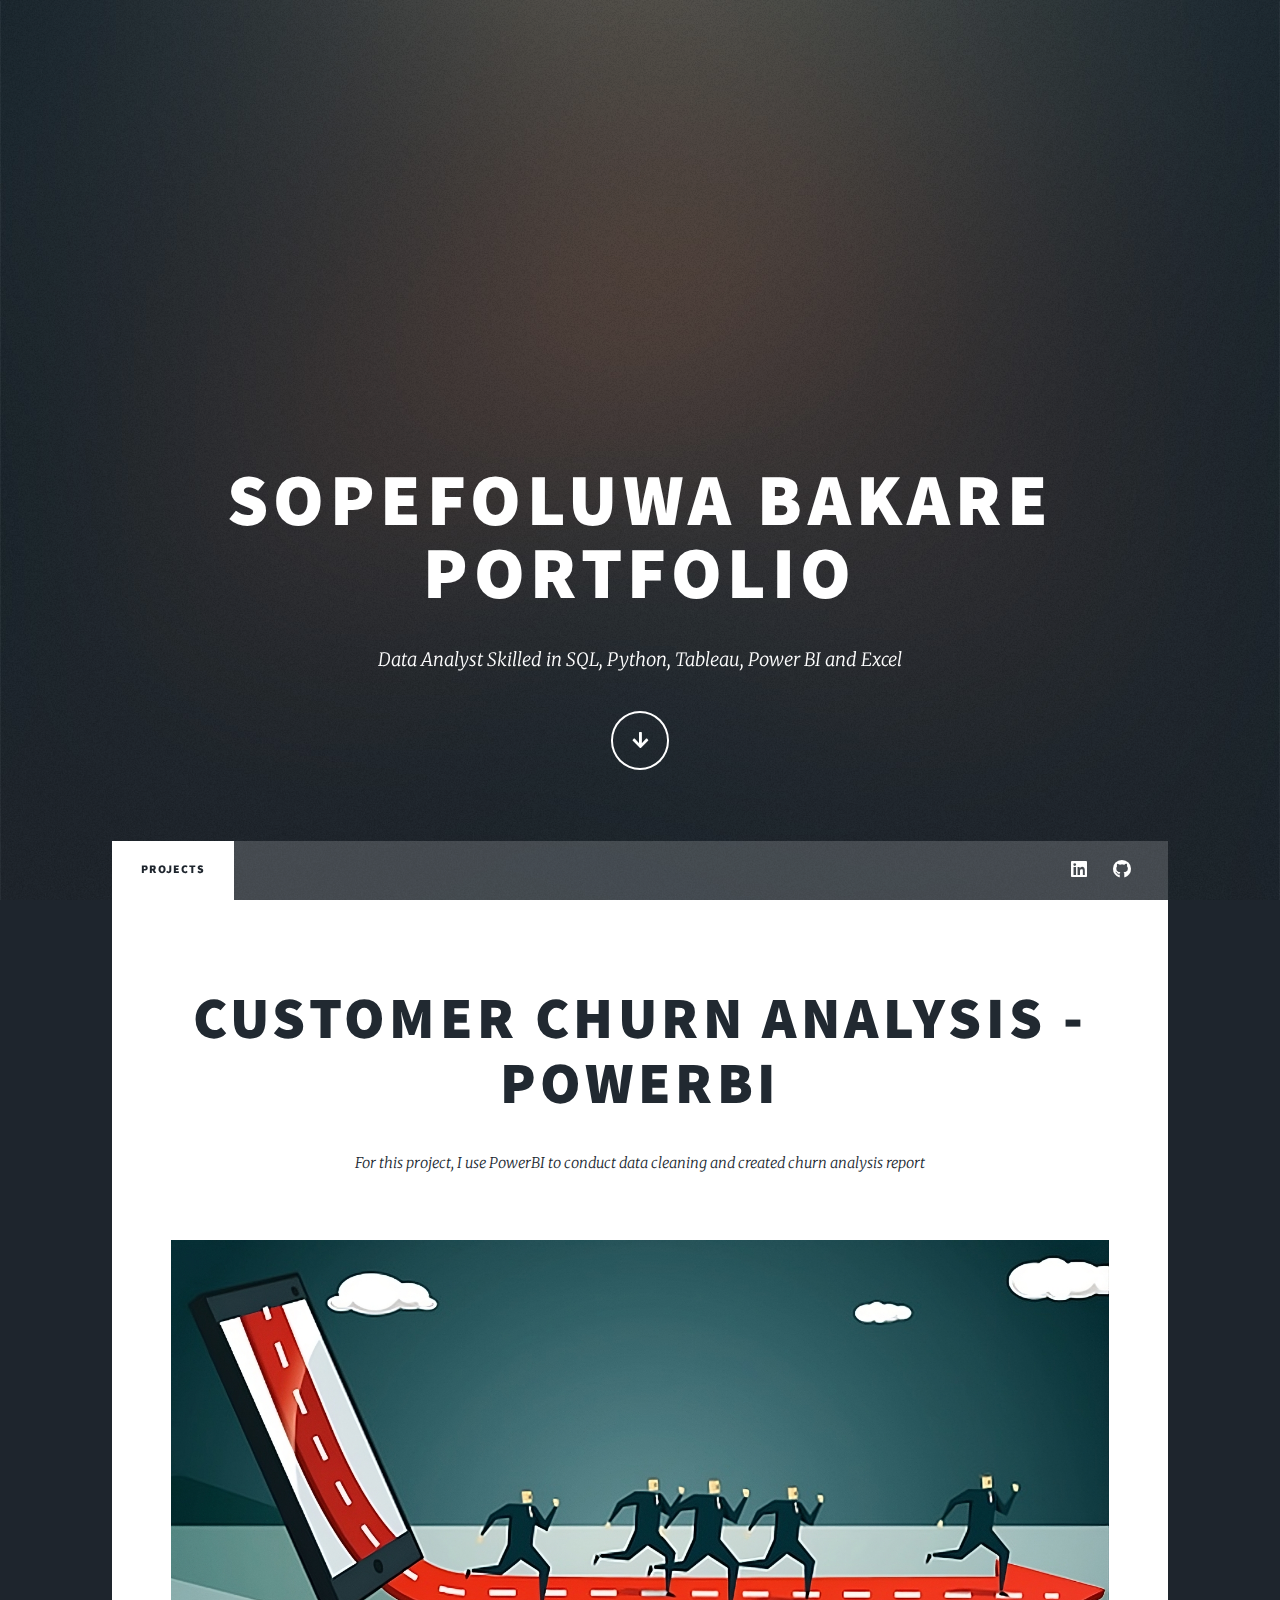
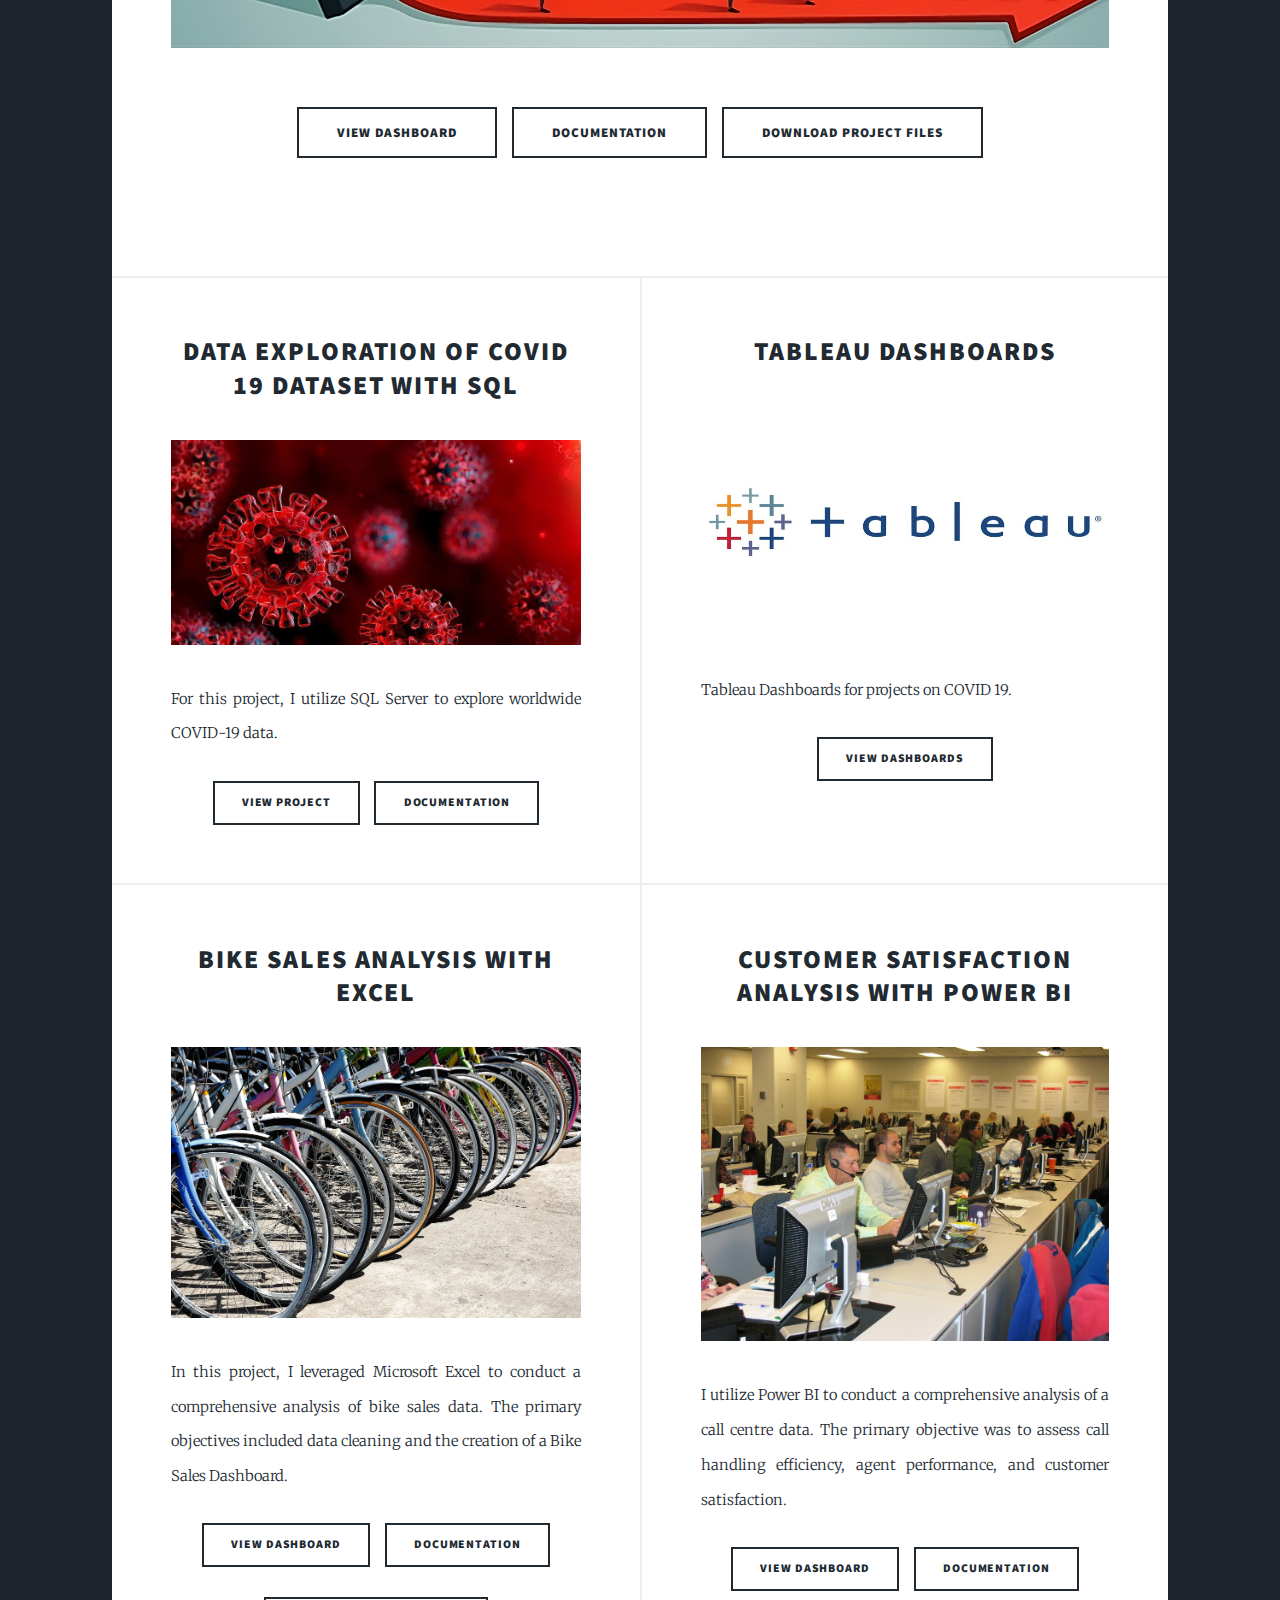
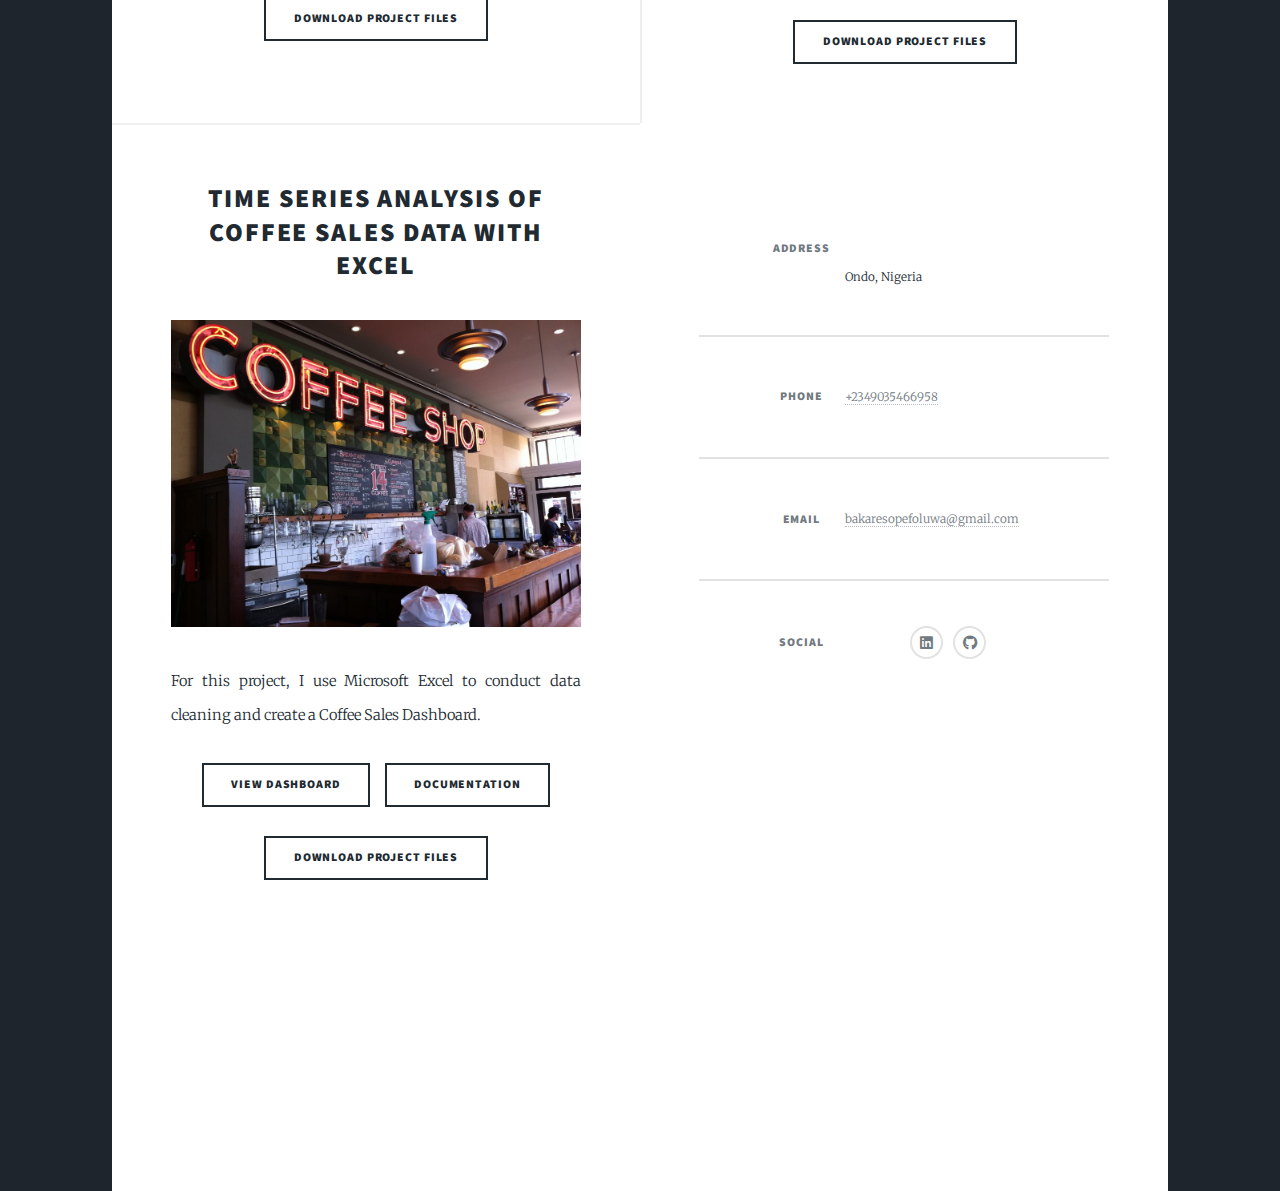
<file: index.html>
<!DOCTYPE HTML>

<html>
	<head>
		<title>Sopefoluwa Bakare Portfolio</title>
		<meta charset="utf-8" />
		<meta name="viewport" content="width=device-width, initial-scale=1, user-scalable=no" />
		<link rel="stylesheet" href="assets/css/main.css" />
		<noscript><link rel="stylesheet" href="assets/css/noscript.css" /></noscript>
		<link rel="icon" href="images/favicon.ico">
	</head>
	<body class="is-preload">

		<!-- Wrapper -->
			<div id="wrapper" class="fade-in">

				<!-- Intro -->
					<div id="intro">
						<h1>Sopefoluwa Bakare<br />
						Portfolio</h1>
						<p>Data Analyst Skilled in SQL, Python, Tableau, Power BI and Excel
						<ul class="actions">
						<li><a href="#header" class="button icon solid solo fa-arrow-down scrolly">Continue</a></li>
						</ul>
					</div>

					
				<!-- Header -->
				<header id="header">
					<a href="index.html" class="logo">SOPEFOLUWA THE ANALYST</a>
				</header>


				

				<!-- Nav -->
					<nav id="nav">
						<ul class="links">
							<li class="active"><a href="index.html">PROJECTS</a></li>
		
						</ul>
						<ul class="icons">
							<li><a href="https://www.linkedin.com/in/sopefoluwa-bakare/" class="icon brands alt fa-linkedin"><span class="label">LinkedIn</span></a></li>
						
							<li><a href="https://github.com/SopefoluwaTheAnalyst" class="icon brands fa-github"><span class="label">GitHub</span></a></li>
						</ul>
					</nav>

				<!-- Main -->
					<div id="main">

						<!-- Featured Post -->
							<article class="post featured">
								<header class="major">
									<h2><a href="https://drive.google.com/file/d/1sSp2AwmLRKGaZgdbaotm8g_ZEbs0zZp2/view?usp=drive_link">CUSTOMER CHURN ANALYSIS - PowerBI<br />
									</a></h2>
									<p>For this project, I use PowerBI to conduct data cleaning and 
										created churn analysis report
									</p>
								</header>
								<a href="https://drive.google.com/file/d/1HkMgFzjCy2Eh1tugIhs1sce_yBpEC29_/view?usp=sharing" class="image main"><img src="images/churn_image-transformed.png" alt="" /></a>
								<ul class="actions special">
									<li><a href="https://drive.google.com/file/d/1HkMgFzjCy2Eh1tugIhs1sce_yBpEC29_/view?usp=sharing" class="button large">VIEW DASHBOARD</a></li>
									<li><a href="" class="button large">DOCUMENTATION</a></li>
									<li><a href="https://codeload.github.com/SopefoluwaTheAnalyst/powerBI-churn/zip/refs/heads/main" class="button large">DOWNLOAD PROJECT FILES</a></li>
								</ul>
								<ul class="actions special">
									
								</ul>
							</article>

						<!-- Posts -->
							<section class="posts">
								<article>
									<header>
										
										<h2><a href="https://github.com/Baksosam1999/PortfolioProjects/blob/main/COVID%20PORTFOLIO%20PROJECT.sql">DATA EXPLORATION OF COVID 19 DATASET WITH SQL<br />
										</a></h2>
									</header>
									<a href="https://github.com/Baksosam1999/PortfolioProjects/blob/main/COVID%20PORTFOLIO%20PROJECT.sql" class="image fit"><img src="images/covid.jpeg" alt="" /></a>
									<p>For this project, I utilize SQL Server to explore worldwide COVID-19 data.</p>
									<ul class="actions special">
										<li><a href="https://github.com/Baksosam1999/PortfolioProjects/blob/main/COVID%20PORTFOLIO%20PROJECT.sql" class="button">VIEW PROJECT</a></li>
										<li><a href="https://medium.com/@bakaresopefoluwa/covid-19-sql-project-d6c74f5b41e5" class="button">DOCUMENTATION</a></li>
									</ul>
								</article>
								<article>
									<header>
									
										<h2><a href="tableau_dashboards.html">TABLEAU DASHBOARDS<br />
										</a></h2>
									</header>
									<a href="tableau_dashboards.html" class="image fit"><img src="images/tableau.webp" alt="" /></a>
									<p>Tableau Dashboards for projects on COVID 19.</p>
									<ul class="actions special">
										<li><a href="tableau_dashboards.html" class="button">VIEW Dashboards</a></li>
									</ul>
								</article>

								<article>
									<header>
										
										<h2><a href="https://drive.google.com/file/d/1HwCUq_ogArr0nnYkVdDR6OmCiwn1MSCP/view?usp=sharing">BIKE SALES ANALYSIS WITH EXCEL<br />
										</a></h2>
									</header>
									<a href="https://drive.google.com/file/d/1HwCUq_ogArr0nnYkVdDR6OmCiwn1MSCP/view?usp=sharing" class="image fit"><img src="images/Bike sales.webp" alt="" /></a>
									<p>In this project, I leveraged Microsoft Excel to conduct a comprehensive analysis of bike sales data. The primary objectives included data cleaning and the creation of a Bike Sales Dashboard.</p>
									<ul class="actions special">
										<li><a href="https://drive.google.com/file/d/1HwCUq_ogArr0nnYkVdDR6OmCiwn1MSCP/view?usp=sharing" class="button">VIEW DASHBOARD</a></li>
										<li><a href="https://github.com/SopefoluwaTheAnalyst/Bike-sales-excel-project/blob/main/README.md" class="button">DOCUMENTATION</a></li>
										
									</ul>
									<ul class="actions special"><li><a href="https://codeload.github.com/SopefoluwaTheAnalyst/Bike-sales-excel-project/zip/refs/heads/main" class="button">DOWNLOAD PROJECT FILES</a></li></ul>
								</article>

								<article>
									<header>
										
										<h2><a href="https://drive.google.com/file/d/1ILGZOGVh29KbfPToTgKtZpOdLK26ksvk/view?usp=sharing">Customer Satisfaction Analysis with Power BI<br />
										</a></h2>
									</header>
									<a href="https://drive.google.com/file/d/1ILGZOGVh29KbfPToTgKtZpOdLK26ksvk/view?usp=sharing" class="image fit"><img src="images/call-centre state farm.jpg" alt="" /></a>
									<p>I utilize Power BI to conduct a comprehensive analysis of a call centre data. The primary objective was to assess call handling efficiency, agent performance, and customer satisfaction.</p>
									<ul class="actions special">
										<li><a href="https://drive.google.com/file/d/1ILGZOGVh29KbfPToTgKtZpOdLK26ksvk/view?usp=sharing" class="button">VIEW DASHBOARD</a></li>
										<li><a href="https://medium.com/@bakaresopefoluwa/call-center-analysis-report-89738c5c47ab" class="button">DOCUMENTATION</a></li>
										
									</ul>
									<ul class="actions special"><li><a href="https://github.com/SopefoluwaTheAnalyst/Power-BI-project/archive/refs/heads/main.zip" class="button">DOWNLOAD PROJECT FILES</a></li></ul>
								</article>
						
								<article>
									<header>
										
										<h2><a href="https://drive.google.com/file/d/1sSp2AwmLRKGaZgdbaotm8g_ZEbs0zZp2/view?usp=drive_link">TIME SERIES ANALYSIS OF COFFEE SALES DATA WITH EXCEL<br />
										</a></h2>
									</header>
									<a href="https://drive.google.com/file/d/1sSp2AwmLRKGaZgdbaotm8g_ZEbs0zZp2/view?usp=drive_link" class="image fit"><img src="images/coffee shop.jpg" alt="" /></a>
									<p>For this project, I use Microsoft Excel to conduct data cleaning and 
										create a Coffee Sales Dashboard.</p>
									<ul class="actions special">
										<li><a href="https://drive.google.com/file/d/1sSp2AwmLRKGaZgdbaotm8g_ZEbs0zZp2/view?usp=drive_link" class="button">VIEW DASHBOARD</a></li>
										<li><a href="https://github.com/SopefoluwaTheAnalyst/Excel-Projects/blob/main/README.md" class="button">DOCUMENTATION</a></li>
										
									</ul>
									<ul class="actions special"><li><a href="https://github.com/SopefoluwaTheAnalyst/Excel-Projects/archive/refs/heads/main.zip" class="button">DOWNLOAD PROJECT FILES</a></li></ul>
								</article>

							</header>
			

					<!-- Footer -->
					<footer id="footer">

						<section class="split contact">
							<section class="alt">
								<h3>Address</h3>
								<p><br />
								Ondo, Nigeria</p>
							</section>
							<section>
								<h3>Phone</h3>
								<p><a href="#">+2349035466958</a></p>
							</section>
							<section>
								<h3>Email</h3>
								<p><a href="#">bakaresopefoluwa@gmail.com</a></p>
							</section>
							<section>
								<h3>Social</h3>
								<ul class="icons alt">
									<li><a href="https://www.linkedin.com/in/sopefoluwa-bakare/" class="icon brands alt fa-linkedin"><span class="label">LinkedIn</span></a></li>
									<li><a href="https://github.com/SopefoluwaTheAnalyst" class="icon brands alt fa-github"><span class="label">GitHub</span></a></li>
								</ul>
							</section>
						</section>
					</footer>

				<!-- Copyright -->
					<div id="copyright">
						<ul><li>&copy; Untitled</li><li>Design: <a href="https://html5up.net">HTML5 UP</a></li></ul>
					</div>

			</div>

		<!-- Scripts -->
			<script src="assets/js/jquery.min.js"></script>
			<script src="assets/js/jquery.scrollex.min.js"></script>
			<script src="assets/js/jquery.scrolly.min.js"></script>
			<script src="assets/js/browser.min.js"></script>
			<script src="assets/js/breakpoints.min.js"></script>
			<script src="assets/js/util.js"></script>
			<script src="assets/js/main.js"></script>

	</body>
</html>
</file>
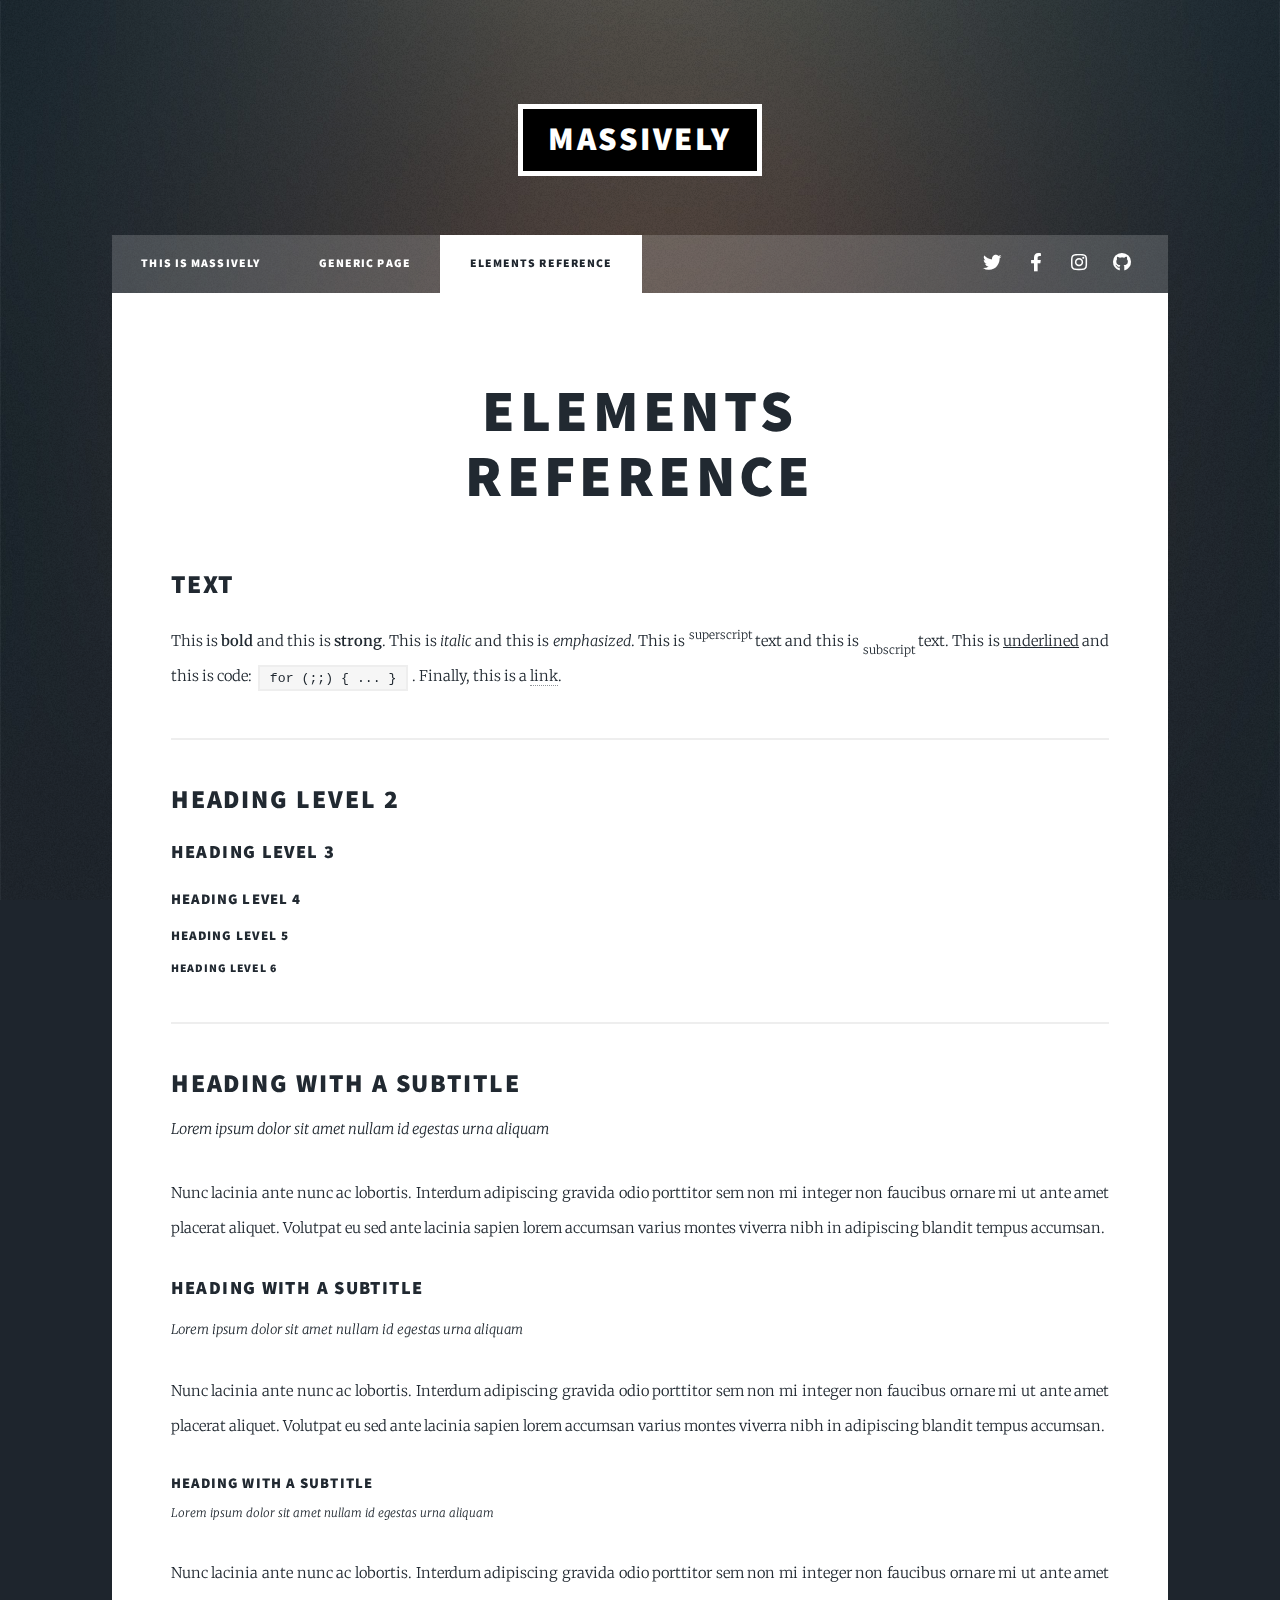
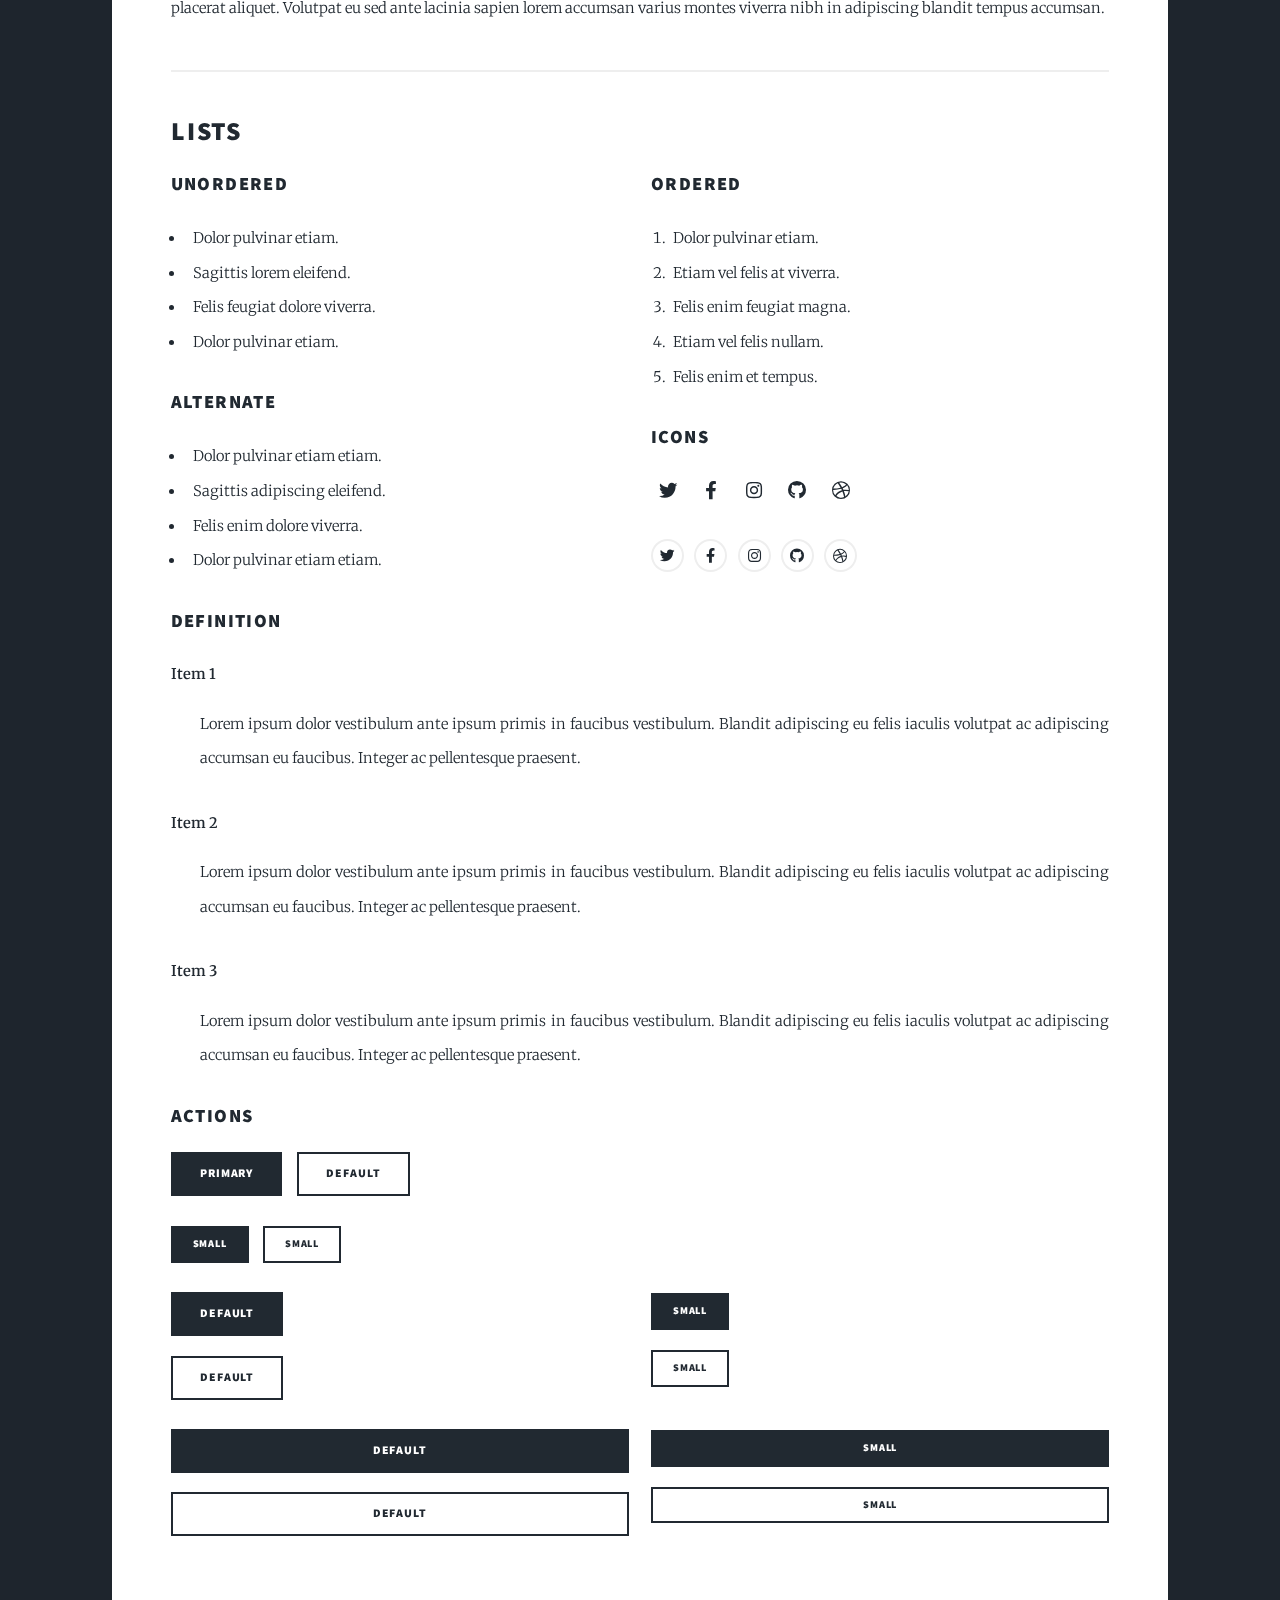
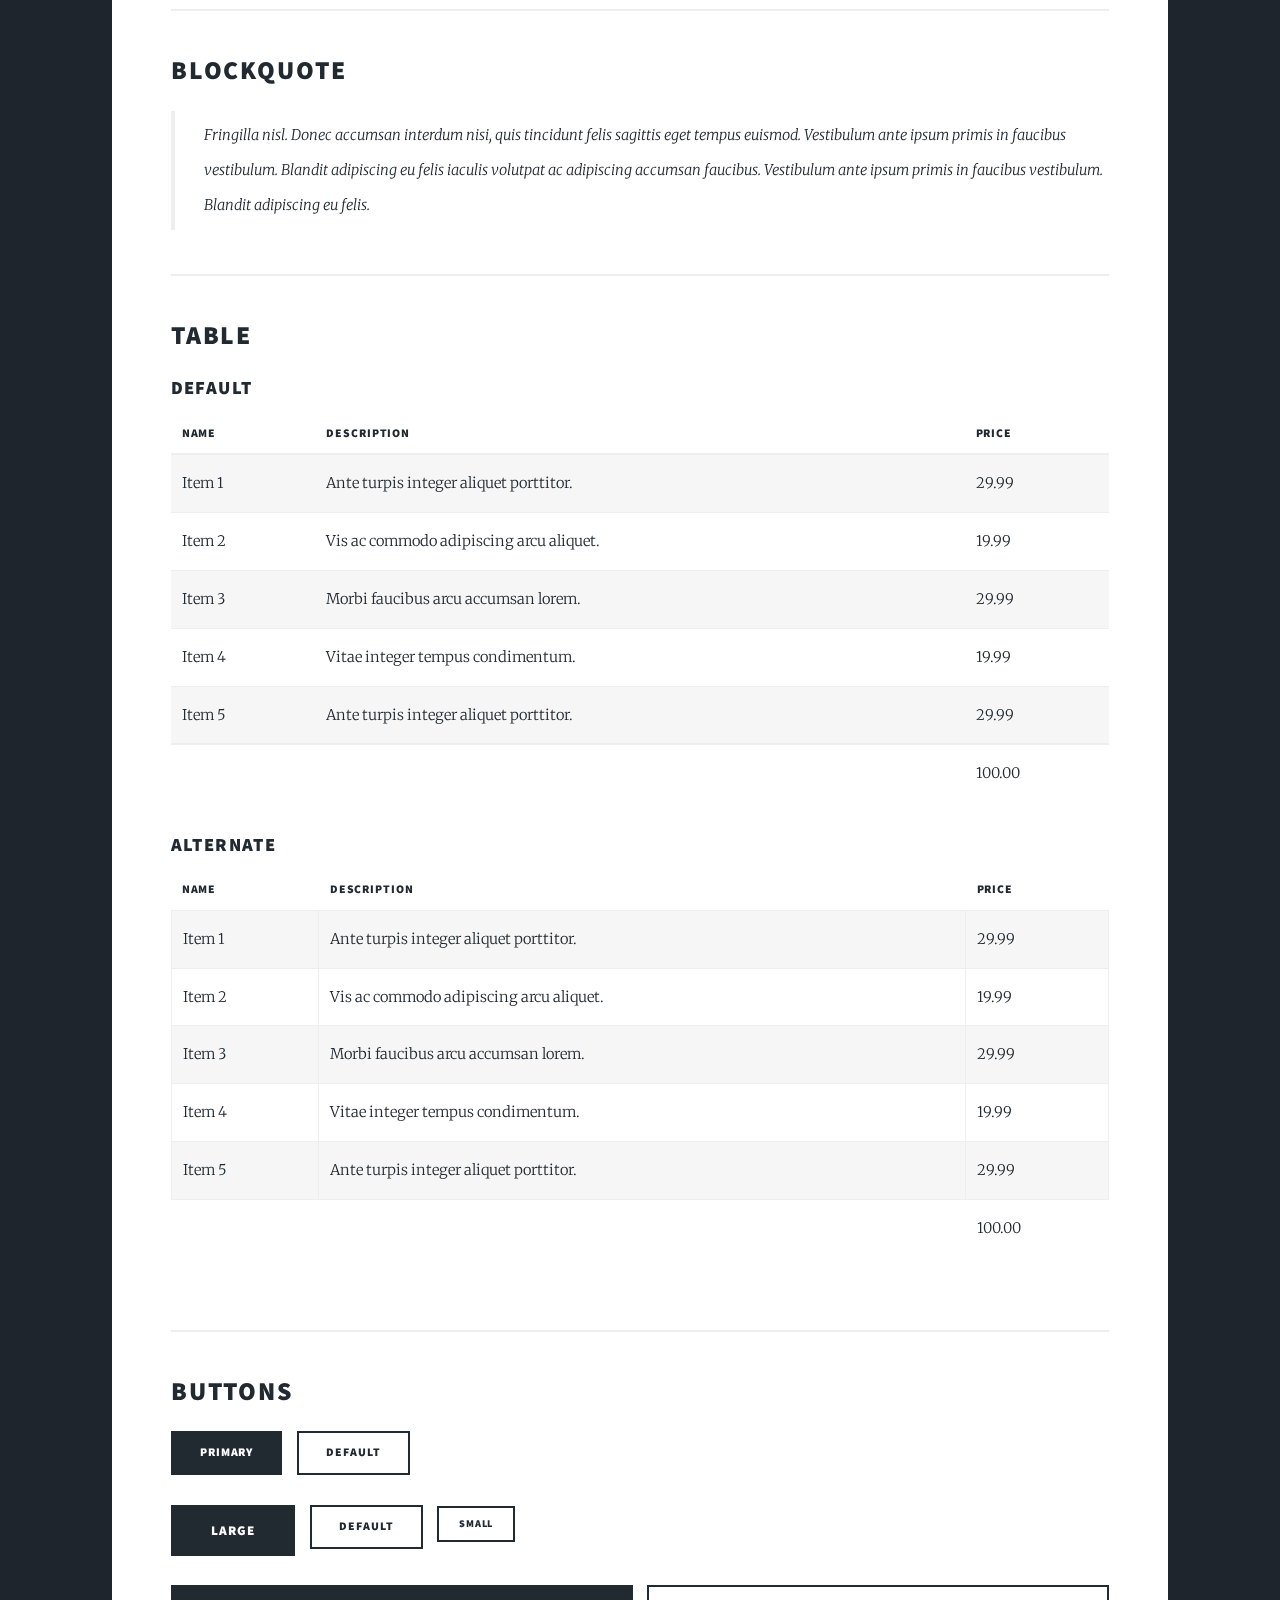
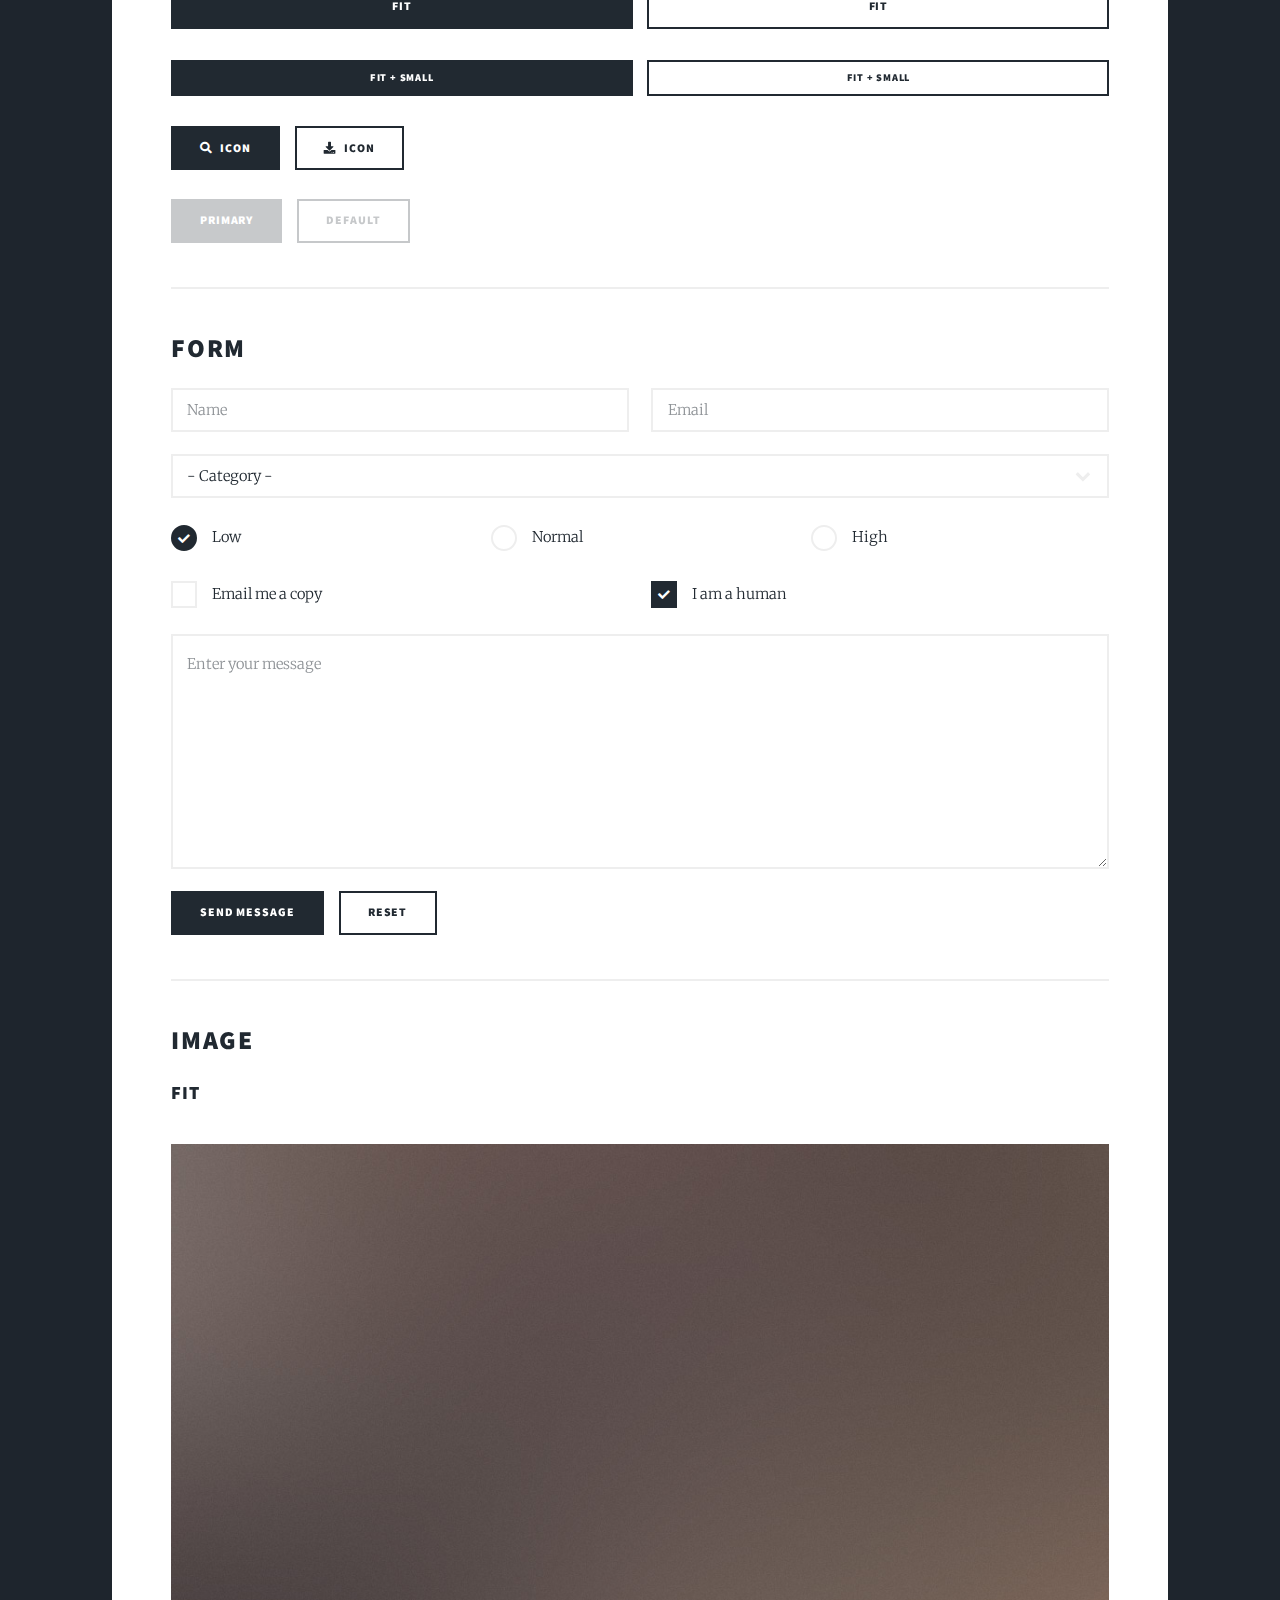
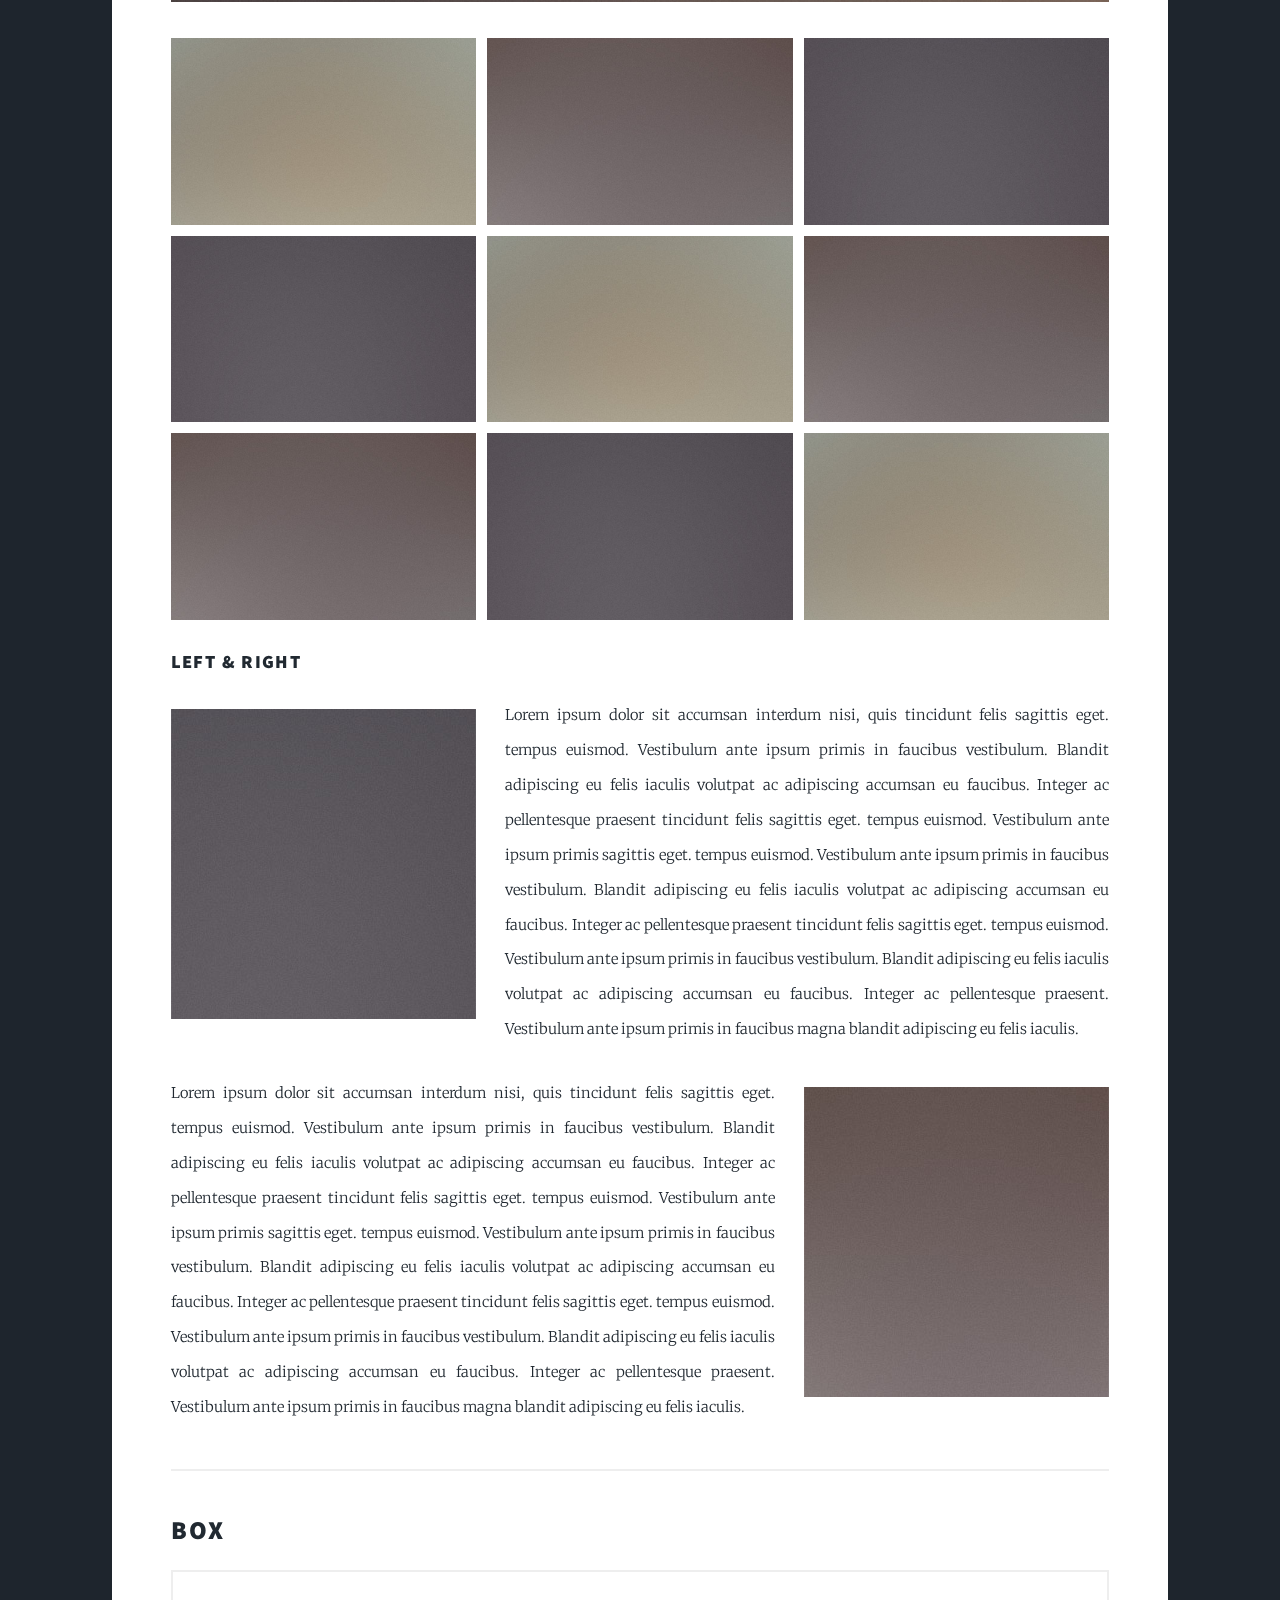
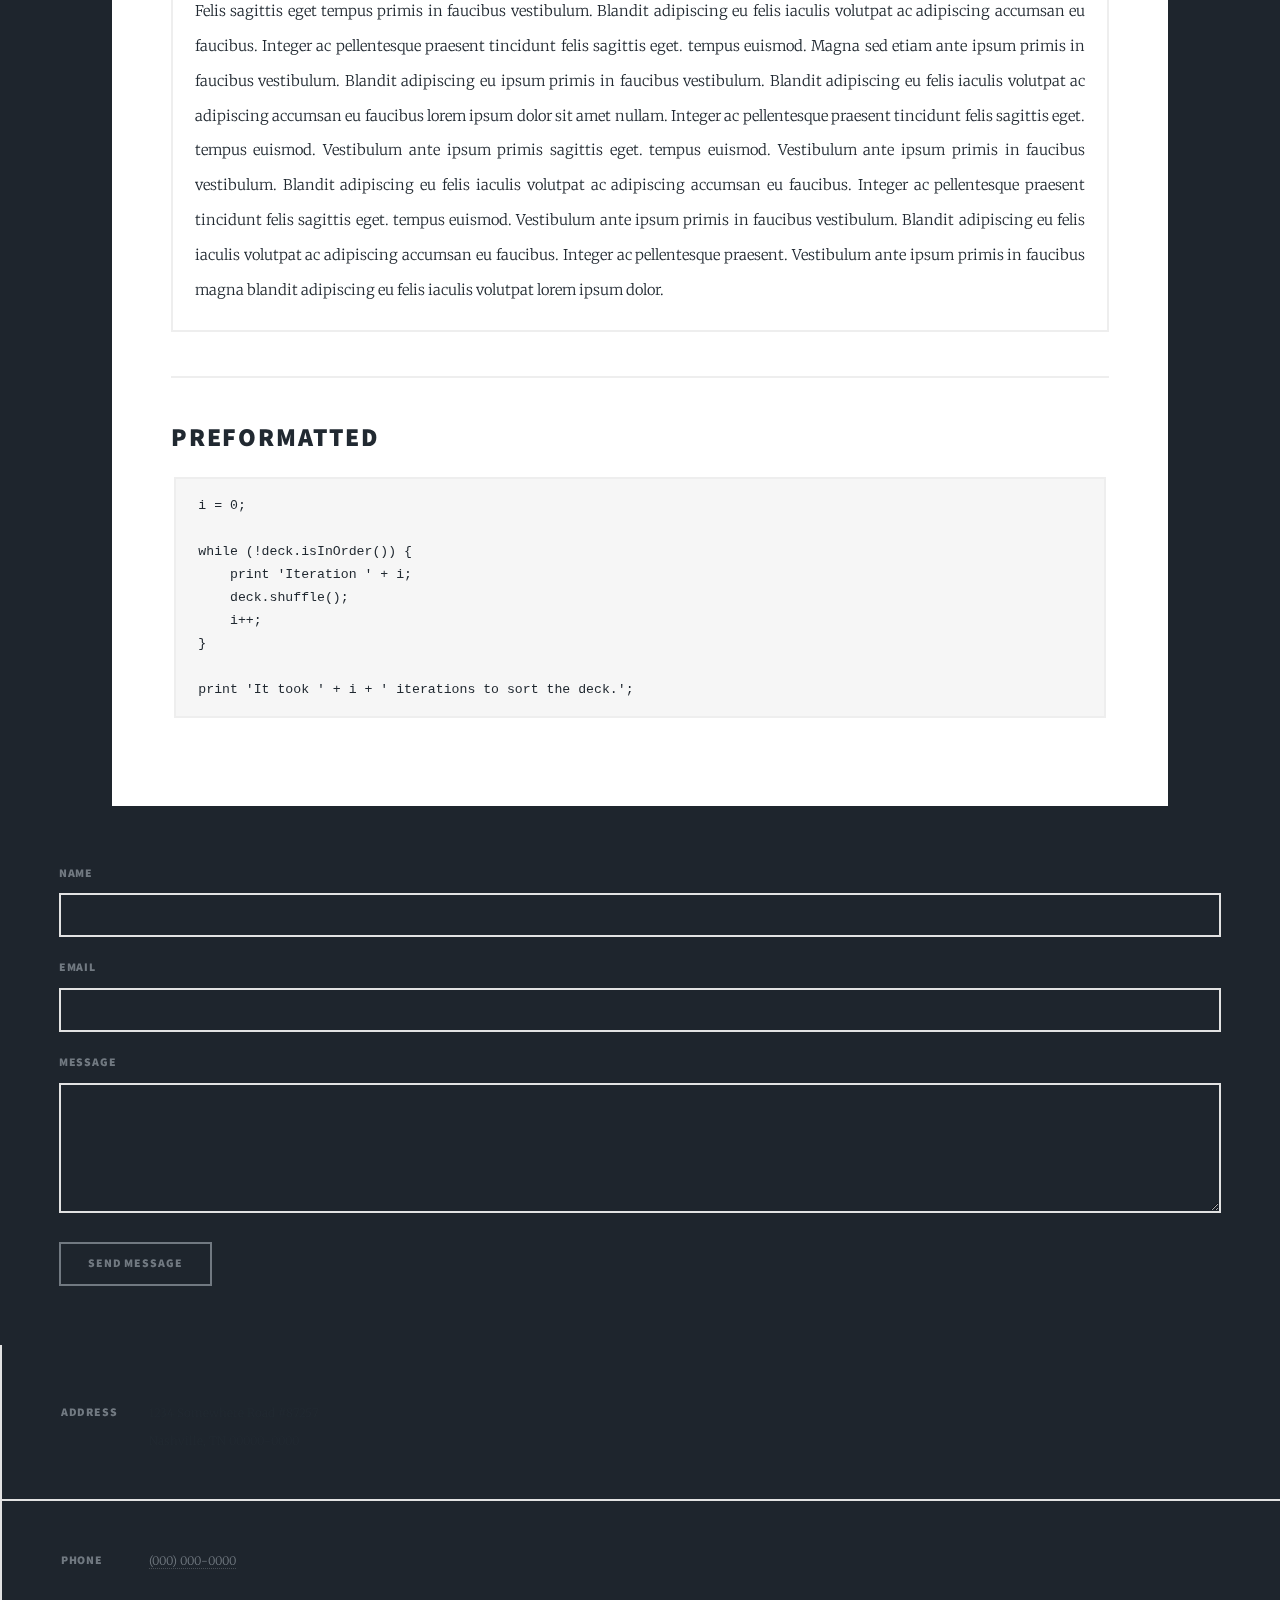
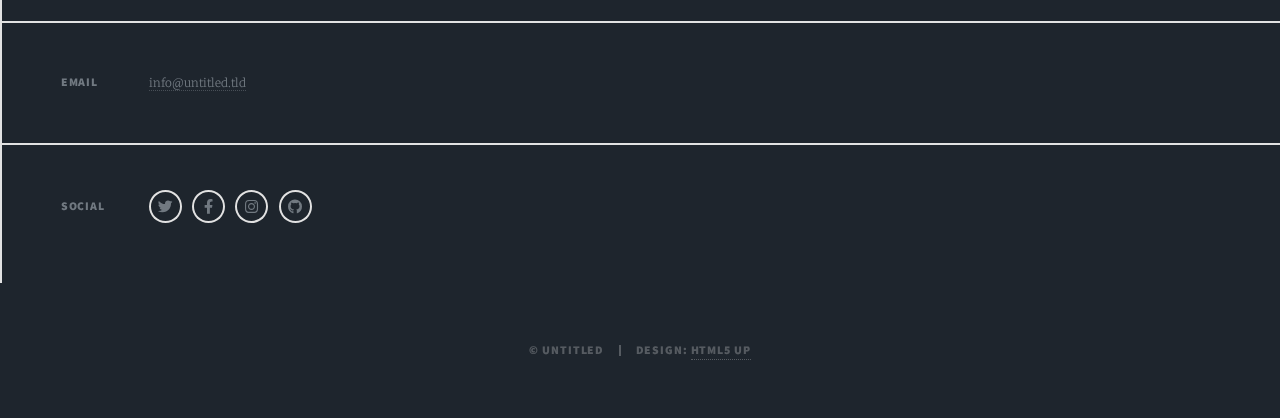
<file: elements.html>
<!DOCTYPE HTML>
<!--
	Massively by HTML5 UP
	html5up.net | @ajlkn
	Free for personal and commercial use under the CCA 3.0 license (html5up.net/license)
-->
<html>
	<head>
		<title>Elements Reference - Massively by HTML5 UP</title>
		<meta charset="utf-8" />
		<meta name="viewport" content="width=device-width, initial-scale=1, user-scalable=no" />
		<link rel="stylesheet" href="assets/css/main.css" />
		<noscript><link rel="stylesheet" href="assets/css/noscript.css" /></noscript>
	</head>
	<body class="is-preload">

		<!-- Wrapper -->
			<div id="wrapper">

				<!-- Header -->
					<header id="header">
						<a href="index.html" class="logo">Massively</a>
					</header>

				<!-- Nav -->
					<nav id="nav">
						<ul class="links">
							<li><a href="index.html">This is Massively</a></li>
							<li><a href="generic.html">Generic Page</a></li>
							<li class="active"><a href="elements.html">Elements Reference</a></li>
						</ul>
						<ul class="icons">
							<li><a href="#" class="icon brands fa-twitter"><span class="label">Twitter</span></a></li>
							<li><a href="#" class="icon brands fa-facebook-f"><span class="label">Facebook</span></a></li>
							<li><a href="#" class="icon brands fa-instagram"><span class="label">Instagram</span></a></li>
							<li><a href="#" class="icon brands fa-github"><span class="label">GitHub</span></a></li>
						</ul>
					</nav>

				<!-- Main -->
					<div id="main">

						<!-- Post -->
							<section class="post">
								<header class="major">
									<h1>Elements<br />
									Reference</h1>
								</header>

								<!-- Text stuff -->
									<h2>Text</h2>
									<p>This is <b>bold</b> and this is <strong>strong</strong>. This is <i>italic</i> and this is <em>emphasized</em>.
									This is <sup>superscript</sup> text and this is <sub>subscript</sub> text.
									This is <u>underlined</u> and this is code: <code>for (;;) { ... }</code>.
									Finally, this is a <a href="#">link</a>.</p>
									<hr />
									<h2>Heading Level 2</h2>
									<h3>Heading Level 3</h3>
									<h4>Heading Level 4</h4>
									<h5>Heading Level 5</h5>
									<h6>Heading Level 6</h6>
									<hr />
									<header>
										<h2>Heading with a Subtitle</h2>
										<p>Lorem ipsum dolor sit amet nullam id egestas urna aliquam</p>
									</header>
									<p>Nunc lacinia ante nunc ac lobortis. Interdum adipiscing gravida odio porttitor sem non mi integer non faucibus ornare mi ut ante amet placerat aliquet. Volutpat eu sed ante lacinia sapien lorem accumsan varius montes viverra nibh in adipiscing blandit tempus accumsan.</p>
									<header>
										<h3>Heading with a Subtitle</h3>
										<p>Lorem ipsum dolor sit amet nullam id egestas urna aliquam</p>
									</header>
									<p>Nunc lacinia ante nunc ac lobortis. Interdum adipiscing gravida odio porttitor sem non mi integer non faucibus ornare mi ut ante amet placerat aliquet. Volutpat eu sed ante lacinia sapien lorem accumsan varius montes viverra nibh in adipiscing blandit tempus accumsan.</p>
									<header>
										<h4>Heading with a Subtitle</h4>
										<p>Lorem ipsum dolor sit amet nullam id egestas urna aliquam</p>
									</header>
									<p>Nunc lacinia ante nunc ac lobortis. Interdum adipiscing gravida odio porttitor sem non mi integer non faucibus ornare mi ut ante amet placerat aliquet. Volutpat eu sed ante lacinia sapien lorem accumsan varius montes viverra nibh in adipiscing blandit tempus accumsan.</p>

									<hr />

								<!-- Lists -->
									<h2>Lists</h2>
									<div class="row">
										<div class="col-6 col-12-small">

											<h3>Unordered</h3>
											<ul>
												<li>Dolor pulvinar etiam.</li>
												<li>Sagittis lorem eleifend.</li>
												<li>Felis feugiat dolore viverra.</li>
												<li>Dolor pulvinar etiam.</li>
											</ul>

											<h3>Alternate</h3>
											<ul class="alt">
												<li>Dolor pulvinar etiam etiam.</li>
												<li>Sagittis adipiscing eleifend.</li>
												<li>Felis enim dolore viverra.</li>
												<li>Dolor pulvinar etiam etiam.</li>
											</ul>

										</div>
										<div class="col-6 col-12-small">

											<h3>Ordered</h3>
											<ol>
												<li>Dolor pulvinar etiam.</li>
												<li>Etiam vel felis at viverra.</li>
												<li>Felis enim feugiat magna.</li>
												<li>Etiam vel felis nullam.</li>
												<li>Felis enim et tempus.</li>
											</ol>

											<h3>Icons</h3>
											<ul class="icons">
												<li><a href="#" class="icon brands fa-twitter"><span class="label">Twitter</span></a></li>
												<li><a href="#" class="icon brands fa-facebook-f"><span class="label">Facebook</span></a></li>
												<li><a href="#" class="icon brands fa-instagram"><span class="label">Instagram</span></a></li>
												<li><a href="#" class="icon brands fa-github"><span class="label">Github</span></a></li>
												<li><a href="#" class="icon brands fa-dribbble"><span class="label">Dribbble</span></a></li>
											</ul>
											<ul class="icons alt">
												<li><a href="#" class="icon brands alt fa-twitter"><span class="label">Twitter</span></a></li>
												<li><a href="#" class="icon brands alt fa-facebook-f"><span class="label">Facebook</span></a></li>
												<li><a href="#" class="icon brands alt fa-instagram"><span class="label">Instagram</span></a></li>
												<li><a href="#" class="icon brands alt fa-github"><span class="label">Github</span></a></li>
												<li><a href="#" class="icon brands alt fa-dribbble"><span class="label">Dribbble</span></a></li>
											</ul>

										</div>
									</div>
									<h3>Definition</h3>
									<dl>
										<dt>Item 1</dt>
										<dd>
											<p>Lorem ipsum dolor vestibulum ante ipsum primis in faucibus vestibulum. Blandit adipiscing eu felis iaculis volutpat ac adipiscing accumsan eu faucibus. Integer ac pellentesque praesent.</p>
										</dd>
										<dt>Item 2</dt>
										<dd>
											<p>Lorem ipsum dolor vestibulum ante ipsum primis in faucibus vestibulum. Blandit adipiscing eu felis iaculis volutpat ac adipiscing accumsan eu faucibus. Integer ac pellentesque praesent.</p>
										</dd>
										<dt>Item 3</dt>
										<dd>
											<p>Lorem ipsum dolor vestibulum ante ipsum primis in faucibus vestibulum. Blandit adipiscing eu felis iaculis volutpat ac adipiscing accumsan eu faucibus. Integer ac pellentesque praesent.</p>
										</dd>
									</dl>

									<h3>Actions</h3>
									<ul class="actions">
										<li><a href="#" class="button primary">Primary</a></li>
										<li><a href="#" class="button">Default</a></li>
									</ul>
									<ul class="actions small">
										<li><a href="#" class="button primary small">Small</a></li>
										<li><a href="#" class="button small">Small</a></li>
									</ul>
									<div class="row">
										<div class="col-6 col-12-small">
											<ul class="actions stacked">
												<li><a href="#" class="button primary">Default</a></li>
												<li><a href="#" class="button">Default</a></li>
											</ul>
										</div>
										<div class="col-6 col-12-small">
											<ul class="actions stacked">
												<li><a href="#" class="button primary small">Small</a></li>
												<li><a href="#" class="button small">Small</a></li>
											</ul>
										</div>
									</div>
									<div class="row">
										<div class="col-6 col-12-small">
											<ul class="actions stacked">
												<li><a href="#" class="button primary fit">Default</a></li>
												<li><a href="#" class="button fit">Default</a></li>
											</ul>
										</div>
										<div class="col-6 col-12-small">
											<ul class="actions stacked">
												<li><a href="#" class="button primary small fit">Small</a></li>
												<li><a href="#" class="button small fit">Small</a></li>
											</ul>
										</div>
									</div>

									<hr />

								<!-- Blockquote -->
									<h2>Blockquote</h2>
									<blockquote>Fringilla nisl. Donec accumsan interdum nisi, quis tincidunt felis sagittis eget tempus euismod. Vestibulum ante ipsum primis in faucibus vestibulum. Blandit adipiscing eu felis iaculis volutpat ac adipiscing accumsan faucibus. Vestibulum ante ipsum primis in faucibus vestibulum. Blandit adipiscing eu felis.</blockquote>

									<hr />

								<!-- Table -->
									<h2>Table</h2>

									<h3>Default</h3>
									<div class="table-wrapper">
										<table>
											<thead>
												<tr>
													<th>Name</th>
													<th>Description</th>
													<th>Price</th>
												</tr>
											</thead>
											<tbody>
												<tr>
													<td>Item 1</td>
													<td>Ante turpis integer aliquet porttitor.</td>
													<td>29.99</td>
												</tr>
												<tr>
													<td>Item 2</td>
													<td>Vis ac commodo adipiscing arcu aliquet.</td>
													<td>19.99</td>
												</tr>
												<tr>
													<td>Item 3</td>
													<td> Morbi faucibus arcu accumsan lorem.</td>
													<td>29.99</td>
												</tr>
												<tr>
													<td>Item 4</td>
													<td>Vitae integer tempus condimentum.</td>
													<td>19.99</td>
												</tr>
												<tr>
													<td>Item 5</td>
													<td>Ante turpis integer aliquet porttitor.</td>
													<td>29.99</td>
												</tr>
											</tbody>
											<tfoot>
												<tr>
													<td colspan="2"></td>
													<td>100.00</td>
												</tr>
											</tfoot>
										</table>
									</div>

									<h3>Alternate</h3>
									<div class="table-wrapper">
										<table class="alt">
											<thead>
												<tr>
													<th>Name</th>
													<th>Description</th>
													<th>Price</th>
												</tr>
											</thead>
											<tbody>
												<tr>
													<td>Item 1</td>
													<td>Ante turpis integer aliquet porttitor.</td>
													<td>29.99</td>
												</tr>
												<tr>
													<td>Item 2</td>
													<td>Vis ac commodo adipiscing arcu aliquet.</td>
													<td>19.99</td>
												</tr>
												<tr>
													<td>Item 3</td>
													<td> Morbi faucibus arcu accumsan lorem.</td>
													<td>29.99</td>
												</tr>
												<tr>
													<td>Item 4</td>
													<td>Vitae integer tempus condimentum.</td>
													<td>19.99</td>
												</tr>
												<tr>
													<td>Item 5</td>
													<td>Ante turpis integer aliquet porttitor.</td>
													<td>29.99</td>
												</tr>
											</tbody>
											<tfoot>
												<tr>
													<td colspan="2"></td>
													<td>100.00</td>
												</tr>
											</tfoot>
										</table>
									</div>

									<hr />

								<!-- Buttons -->
									<h2>Buttons</h2>
									<ul class="actions">
										<li><a href="#" class="button primary">Primary</a></li>
										<li><a href="#" class="button">Default</a></li>
									</ul>
									<ul class="actions">
										<li><a href="#" class="button primary large">Large</a></li>
										<li><a href="#" class="button">Default</a></li>
										<li><a href="#" class="button small">Small</a></li>
									</ul>
									<ul class="actions fit">
										<li><a href="#" class="button primary fit">Fit</a></li>
										<li><a href="#" class="button fit">Fit</a></li>
									</ul>
									<ul class="actions fit small">
										<li><a href="#" class="button primary fit small">Fit + Small</a></li>
										<li><a href="#" class="button fit small">Fit + Small</a></li>
									</ul>
									<ul class="actions">
										<li><a href="#" class="button primary icon solid fa-search">Icon</a></li>
										<li><a href="#" class="button icon solid fa-download">Icon</a></li>
									</ul>
									<ul class="actions">
										<li><span class="button primary disabled">Primary</span></li>
										<li><span class="button disabled">Default</span></li>
									</ul>

									<hr />

								<!-- Form -->
									<h2>Form</h2>

									<form method="post" action="#">
										<div class="row gtr-uniform">
											<div class="col-6 col-12-xsmall">
												<input type="text" name="demo-name" id="demo-name" value="" placeholder="Name" />
											</div>
											<div class="col-6 col-12-xsmall">
												<input type="email" name="demo-email" id="demo-email" value="" placeholder="Email" />
											</div>
											<!-- Break -->
											<div class="col-12">
												<select name="demo-category" id="demo-category">
													<option value="">- Category -</option>
													<option value="1">Manufacturing</option>
													<option value="1">Shipping</option>
													<option value="1">Administration</option>
													<option value="1">Human Resources</option>
												</select>
											</div>
											<!-- Break -->
											<div class="col-4 col-12-small">
												<input type="radio" id="demo-priority-low" name="demo-priority" checked>
												<label for="demo-priority-low">Low</label>
											</div>
											<div class="col-4 col-12-small">
												<input type="radio" id="demo-priority-normal" name="demo-priority">
												<label for="demo-priority-normal">Normal</label>
											</div>
											<div class="col-4 col-12-small">
												<input type="radio" id="demo-priority-high" name="demo-priority">
												<label for="demo-priority-high">High</label>
											</div>
											<!-- Break -->
											<div class="col-6 col-12-small">
												<input type="checkbox" id="demo-copy" name="demo-copy">
												<label for="demo-copy">Email me a copy</label>
											</div>
											<div class="col-6 col-12-small">
												<input type="checkbox" id="demo-human" name="demo-human" checked>
												<label for="demo-human">I am a human</label>
											</div>
											<!-- Break -->
											<div class="col-12">
												<textarea name="demo-message" id="demo-message" placeholder="Enter your message" rows="6"></textarea>
											</div>
											<!-- Break -->
											<div class="col-12">
												<ul class="actions">
													<li><input type="submit" value="Send Message" class="primary" /></li>
													<li><input type="reset" value="Reset" /></li>
												</ul>
											</div>
										</div>
									</form>

									<hr />

								<!-- Image -->
									<h2>Image</h2>

									<h3>Fit</h3>
									<span class="image fit"><img src="images/pic01.jpg" alt="" /></span>
									<div class="box alt">
										<div class="row gtr-50 gtr-uniform">
											<div class="col-4"><span class="image fit"><img src="images/pic02.jpg" alt="" /></span></div>
											<div class="col-4"><span class="image fit"><img src="images/pic03.jpg" alt="" /></span></div>
											<div class="col-4"><span class="image fit"><img src="images/pic04.jpg" alt="" /></span></div>
											<!-- Break -->
											<div class="col-4"><span class="image fit"><img src="images/pic04.jpg" alt="" /></span></div>
											<div class="col-4"><span class="image fit"><img src="images/pic02.jpg" alt="" /></span></div>
											<div class="col-4"><span class="image fit"><img src="images/pic03.jpg" alt="" /></span></div>
											<!-- Break -->
											<div class="col-4"><span class="image fit"><img src="images/pic03.jpg" alt="" /></span></div>
											<div class="col-4"><span class="image fit"><img src="images/pic04.jpg" alt="" /></span></div>
											<div class="col-4"><span class="image fit"><img src="images/pic02.jpg" alt="" /></span></div>
										</div>
									</div>

									<h3>Left &amp; Right</h3>
									<p><span class="image left"><img src="images/pic08.jpg" alt="" /></span>Lorem ipsum dolor sit accumsan interdum nisi, quis tincidunt felis sagittis eget. tempus euismod. Vestibulum ante ipsum primis in faucibus vestibulum. Blandit adipiscing eu felis iaculis volutpat ac adipiscing accumsan eu faucibus. Integer ac pellentesque praesent tincidunt felis sagittis eget. tempus euismod. Vestibulum ante ipsum primis sagittis eget. tempus euismod. Vestibulum ante ipsum primis in faucibus vestibulum. Blandit adipiscing eu felis iaculis volutpat ac adipiscing accumsan eu faucibus. Integer ac pellentesque praesent tincidunt felis sagittis eget. tempus euismod. Vestibulum ante ipsum primis in faucibus vestibulum. Blandit adipiscing eu felis iaculis volutpat ac adipiscing accumsan eu faucibus. Integer ac pellentesque praesent. Vestibulum ante ipsum primis in faucibus magna blandit adipiscing eu felis iaculis.</p>
									<p><span class="image right"><img src="images/pic09.jpg" alt="" /></span>Lorem ipsum dolor sit accumsan interdum nisi, quis tincidunt felis sagittis eget. tempus euismod. Vestibulum ante ipsum primis in faucibus vestibulum. Blandit adipiscing eu felis iaculis volutpat ac adipiscing accumsan eu faucibus. Integer ac pellentesque praesent tincidunt felis sagittis eget. tempus euismod. Vestibulum ante ipsum primis sagittis eget. tempus euismod. Vestibulum ante ipsum primis in faucibus vestibulum. Blandit adipiscing eu felis iaculis volutpat ac adipiscing accumsan eu faucibus. Integer ac pellentesque praesent tincidunt felis sagittis eget. tempus euismod. Vestibulum ante ipsum primis in faucibus vestibulum. Blandit adipiscing eu felis iaculis volutpat ac adipiscing accumsan eu faucibus. Integer ac pellentesque praesent. Vestibulum ante ipsum primis in faucibus magna blandit adipiscing eu felis iaculis.</p>

									<hr />

								<!-- Box -->
									<h2>Box</h2>
									<div class="box">
										<p>Felis sagittis eget tempus primis in faucibus vestibulum. Blandit adipiscing eu felis iaculis volutpat ac adipiscing accumsan eu faucibus. Integer ac pellentesque praesent tincidunt felis sagittis eget. tempus euismod. Magna sed etiam ante ipsum primis in faucibus vestibulum. Blandit adipiscing eu ipsum primis in faucibus vestibulum. Blandit adipiscing eu felis iaculis volutpat ac adipiscing accumsan eu faucibus lorem ipsum dolor sit amet nullam. Integer ac pellentesque praesent tincidunt felis sagittis eget. tempus euismod. Vestibulum ante ipsum primis sagittis eget. tempus euismod. Vestibulum ante ipsum primis in faucibus vestibulum. Blandit adipiscing eu felis iaculis volutpat ac adipiscing accumsan eu faucibus. Integer ac pellentesque praesent tincidunt felis sagittis eget. tempus euismod. Vestibulum ante ipsum primis in faucibus vestibulum. Blandit adipiscing eu felis iaculis volutpat ac adipiscing accumsan eu faucibus. Integer ac pellentesque praesent. Vestibulum ante ipsum primis in faucibus magna blandit adipiscing eu felis iaculis volutpat lorem ipsum dolor.</p>
									</div>

									<hr />

								<!-- Preformatted Code -->
									<h2>Preformatted</h2>
									<pre><code>i = 0;

while (!deck.isInOrder()) {
    print 'Iteration ' + i;
    deck.shuffle();
    i++;
}

print 'It took ' + i + ' iterations to sort the deck.';
</code></pre>

							</section>

					</div>

				<!-- Footer -->
					<footer id="footer">
						<section>
							<form method="post" action="#">
								<div class="fields">
									<div class="field">
										<label for="name">Name</label>
										<input type="text" name="name" id="name" />
									</div>
									<div class="field">
										<label for="email">Email</label>
										<input type="text" name="email" id="email" />
									</div>
									<div class="field">
										<label for="message">Message</label>
										<textarea name="message" id="message" rows="3"></textarea>
									</div>
								</div>
								<ul class="actions">
									<li><input type="submit" value="Send Message" /></li>
								</ul>
							</form>
						</section>
						<section class="split contact">
							<section class="alt">
								<h3>Address</h3>
								<p>1234 Somewhere Road #87257<br />
								Nashville, TN 00000-0000</p>
							</section>
							<section>
								<h3>Phone</h3>
								<p><a href="#">(000) 000-0000</a></p>
							</section>
							<section>
								<h3>Email</h3>
								<p><a href="#">info@untitled.tld</a></p>
							</section>
							<section>
								<h3>Social</h3>
								<ul class="icons alt">
									<li><a href="#" class="icon brands alt fa-twitter"><span class="label">Twitter</span></a></li>
									<li><a href="#" class="icon brands alt fa-facebook-f"><span class="label">Facebook</span></a></li>
									<li><a href="#" class="icon brands alt fa-instagram"><span class="label">Instagram</span></a></li>
									<li><a href="#" class="icon brands alt fa-github"><span class="label">GitHub</span></a></li>
								</ul>
							</section>
						</section>
					</footer>

				<!-- Copyright -->
					<div id="copyright">
						<ul><li>&copy; Untitled</li><li>Design: <a href="https://html5up.net">HTML5 UP</a></li></ul>
					</div>

			</div>

		<!-- Scripts -->
			<script src="assets/js/jquery.min.js"></script>
			<script src="assets/js/jquery.scrollex.min.js"></script>
			<script src="assets/js/jquery.scrolly.min.js"></script>
			<script src="assets/js/browser.min.js"></script>
			<script src="assets/js/breakpoints.min.js"></script>
			<script src="assets/js/util.js"></script>
			<script src="assets/js/main.js"></script>

	</body>
</html>
</file>
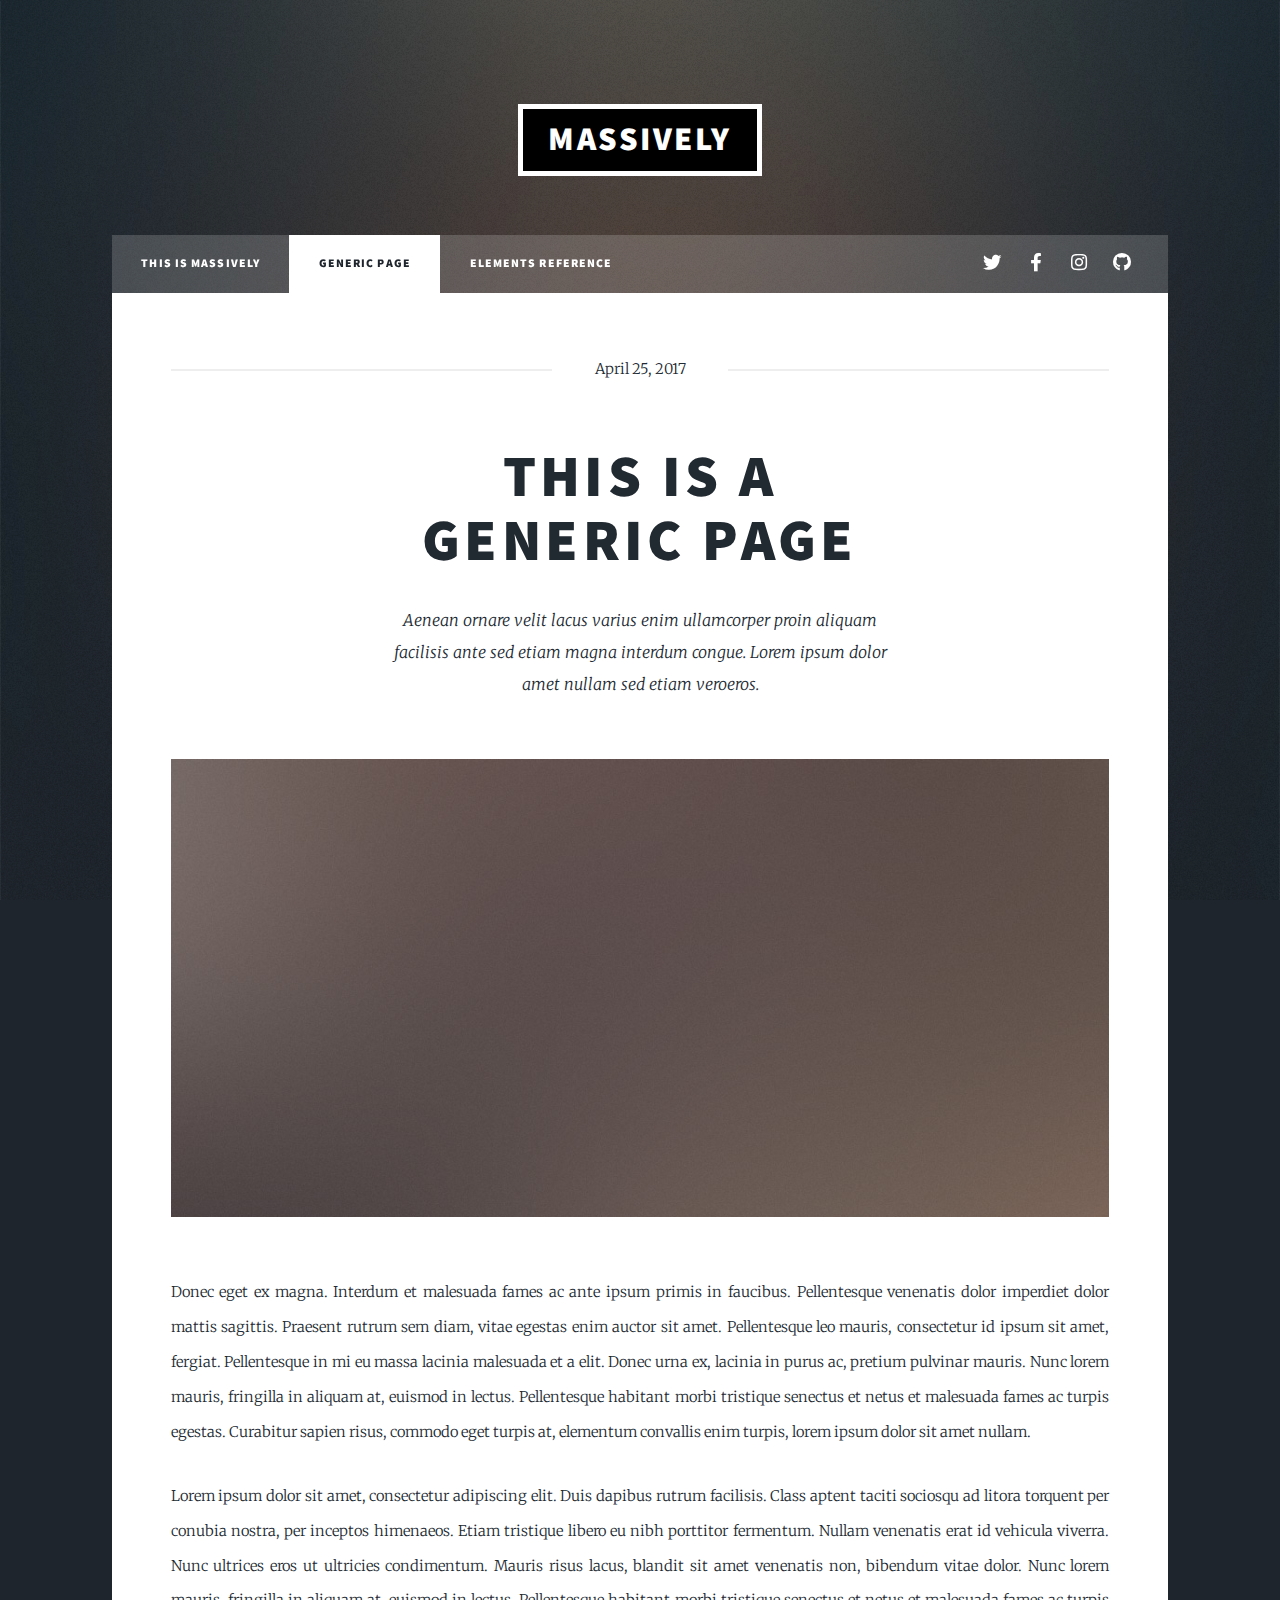
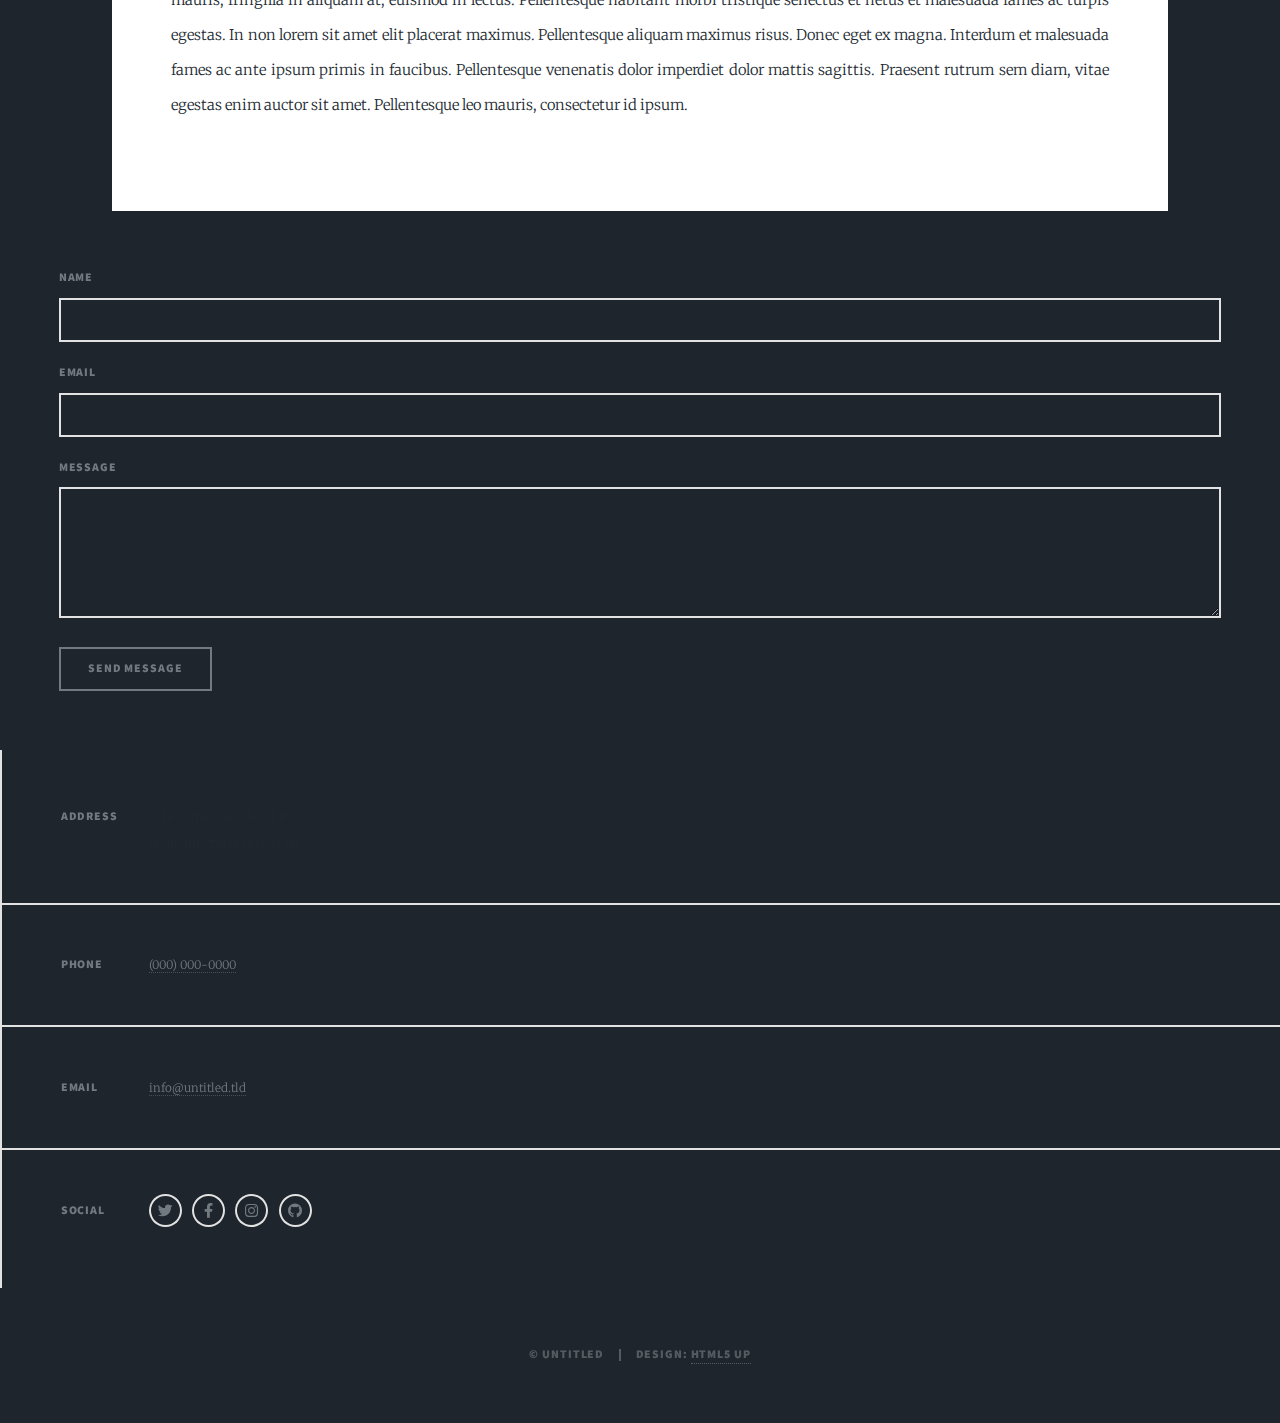
<file: generic.html>
<!DOCTYPE HTML>
<!--
	Massively by HTML5 UP
	html5up.net | @ajlkn
	Free for personal and commercial use under the CCA 3.0 license (html5up.net/license)
-->
<html>
	<head>
		<title>Generic Page - Massively by HTML5 UP</title>
		<meta charset="utf-8" />
		<meta name="viewport" content="width=device-width, initial-scale=1, user-scalable=no" />
		<link rel="stylesheet" href="assets/css/main.css" />
		<noscript><link rel="stylesheet" href="assets/css/noscript.css" /></noscript>
	</head>
	<body class="is-preload">

		<!-- Wrapper -->
			<div id="wrapper">

				<!-- Header -->
					<header id="header">
						<a href="index.html" class="logo">Massively</a>
					</header>

				<!-- Nav -->
					<nav id="nav">
						<ul class="links">
							<li><a href="index.html">This is Massively</a></li>
							<li class="active"><a href="generic.html">Generic Page</a></li>
							<li><a href="elements.html">Elements Reference</a></li>
						</ul>
						<ul class="icons">
							<li><a href="#" class="icon brands fa-twitter"><span class="label">Twitter</span></a></li>
							<li><a href="#" class="icon brands fa-facebook-f"><span class="label">Facebook</span></a></li>
							<li><a href="#" class="icon brands fa-instagram"><span class="label">Instagram</span></a></li>
							<li><a href="#" class="icon brands fa-github"><span class="label">GitHub</span></a></li>
						</ul>
					</nav>

				<!-- Main -->
					<div id="main">

						<!-- Post -->
							<section class="post">
								<header class="major">
									<span class="date">April 25, 2017</span>
									<h1>This is a<br />
									Generic Page</h1>
									<p>Aenean ornare velit lacus varius enim ullamcorper proin aliquam<br />
									facilisis ante sed etiam magna interdum congue. Lorem ipsum dolor<br />
									amet nullam sed etiam veroeros.</p>
								</header>
								<div class="image main"><img src="images/pic01.jpg" alt="" /></div>
								<p>Donec eget ex magna. Interdum et malesuada fames ac ante ipsum primis in faucibus. Pellentesque venenatis dolor imperdiet dolor mattis sagittis. Praesent rutrum sem diam, vitae egestas enim auctor sit amet. Pellentesque leo mauris, consectetur id ipsum sit amet, fergiat. Pellentesque in mi eu massa lacinia malesuada et a elit. Donec urna ex, lacinia in purus ac, pretium pulvinar mauris. Nunc lorem mauris, fringilla in aliquam at, euismod in lectus. Pellentesque habitant morbi tristique senectus et netus et malesuada fames ac turpis egestas. Curabitur sapien risus, commodo eget turpis at, elementum convallis enim turpis, lorem ipsum dolor sit amet nullam.</p>
								<p>Lorem ipsum dolor sit amet, consectetur adipiscing elit. Duis dapibus rutrum facilisis. Class aptent taciti sociosqu ad litora torquent per conubia nostra, per inceptos himenaeos. Etiam tristique libero eu nibh porttitor fermentum. Nullam venenatis erat id vehicula viverra. Nunc ultrices eros ut ultricies condimentum. Mauris risus lacus, blandit sit amet venenatis non, bibendum vitae dolor. Nunc lorem mauris, fringilla in aliquam at, euismod in lectus. Pellentesque habitant morbi tristique senectus et netus et malesuada fames ac turpis egestas. In non lorem sit amet elit placerat maximus. Pellentesque aliquam maximus risus. Donec eget ex magna. Interdum et malesuada fames ac ante ipsum primis in faucibus. Pellentesque venenatis dolor imperdiet dolor mattis sagittis. Praesent rutrum sem diam, vitae egestas enim auctor sit amet. Pellentesque leo mauris, consectetur id ipsum.</p>
							</section>

					</div>

				<!-- Footer -->
					<footer id="footer">
						<section>
							<form method="post" action="#">
								<div class="fields">
									<div class="field">
										<label for="name">Name</label>
										<input type="text" name="name" id="name" />
									</div>
									<div class="field">
										<label for="email">Email</label>
										<input type="text" name="email" id="email" />
									</div>
									<div class="field">
										<label for="message">Message</label>
										<textarea name="message" id="message" rows="3"></textarea>
									</div>
								</div>
								<ul class="actions">
									<li><input type="submit" value="Send Message" /></li>
								</ul>
							</form>
						</section>
						<section class="split contact">
							<section class="alt">
								<h3>Address</h3>
								<p>1234 Somewhere Road #87257<br />
								Nashville, TN 00000-0000</p>
							</section>
							<section>
								<h3>Phone</h3>
								<p><a href="#">(000) 000-0000</a></p>
							</section>
							<section>
								<h3>Email</h3>
								<p><a href="#">info@untitled.tld</a></p>
							</section>
							<section>
								<h3>Social</h3>
								<ul class="icons alt">
									<li><a href="#" class="icon brands alt fa-twitter"><span class="label">Twitter</span></a></li>
									<li><a href="#" class="icon brands alt fa-facebook-f"><span class="label">Facebook</span></a></li>
									<li><a href="#" class="icon brands alt fa-instagram"><span class="label">Instagram</span></a></li>
									<li><a href="#" class="icon brands alt fa-github"><span class="label">GitHub</span></a></li>
								</ul>
							</section>
						</section>
					</footer>

				<!-- Copyright -->
					<div id="copyright">
						<ul><li>&copy; Untitled</li><li>Design: <a href="https://html5up.net">HTML5 UP</a></li></ul>
					</div>

			</div>

		<!-- Scripts -->
			<script src="assets/js/jquery.min.js"></script>
			<script src="assets/js/jquery.scrollex.min.js"></script>
			<script src="assets/js/jquery.scrolly.min.js"></script>
			<script src="assets/js/browser.min.js"></script>
			<script src="assets/js/breakpoints.min.js"></script>
			<script src="assets/js/util.js"></script>
			<script src="assets/js/main.js"></script>

	</body>
</html>
</file>
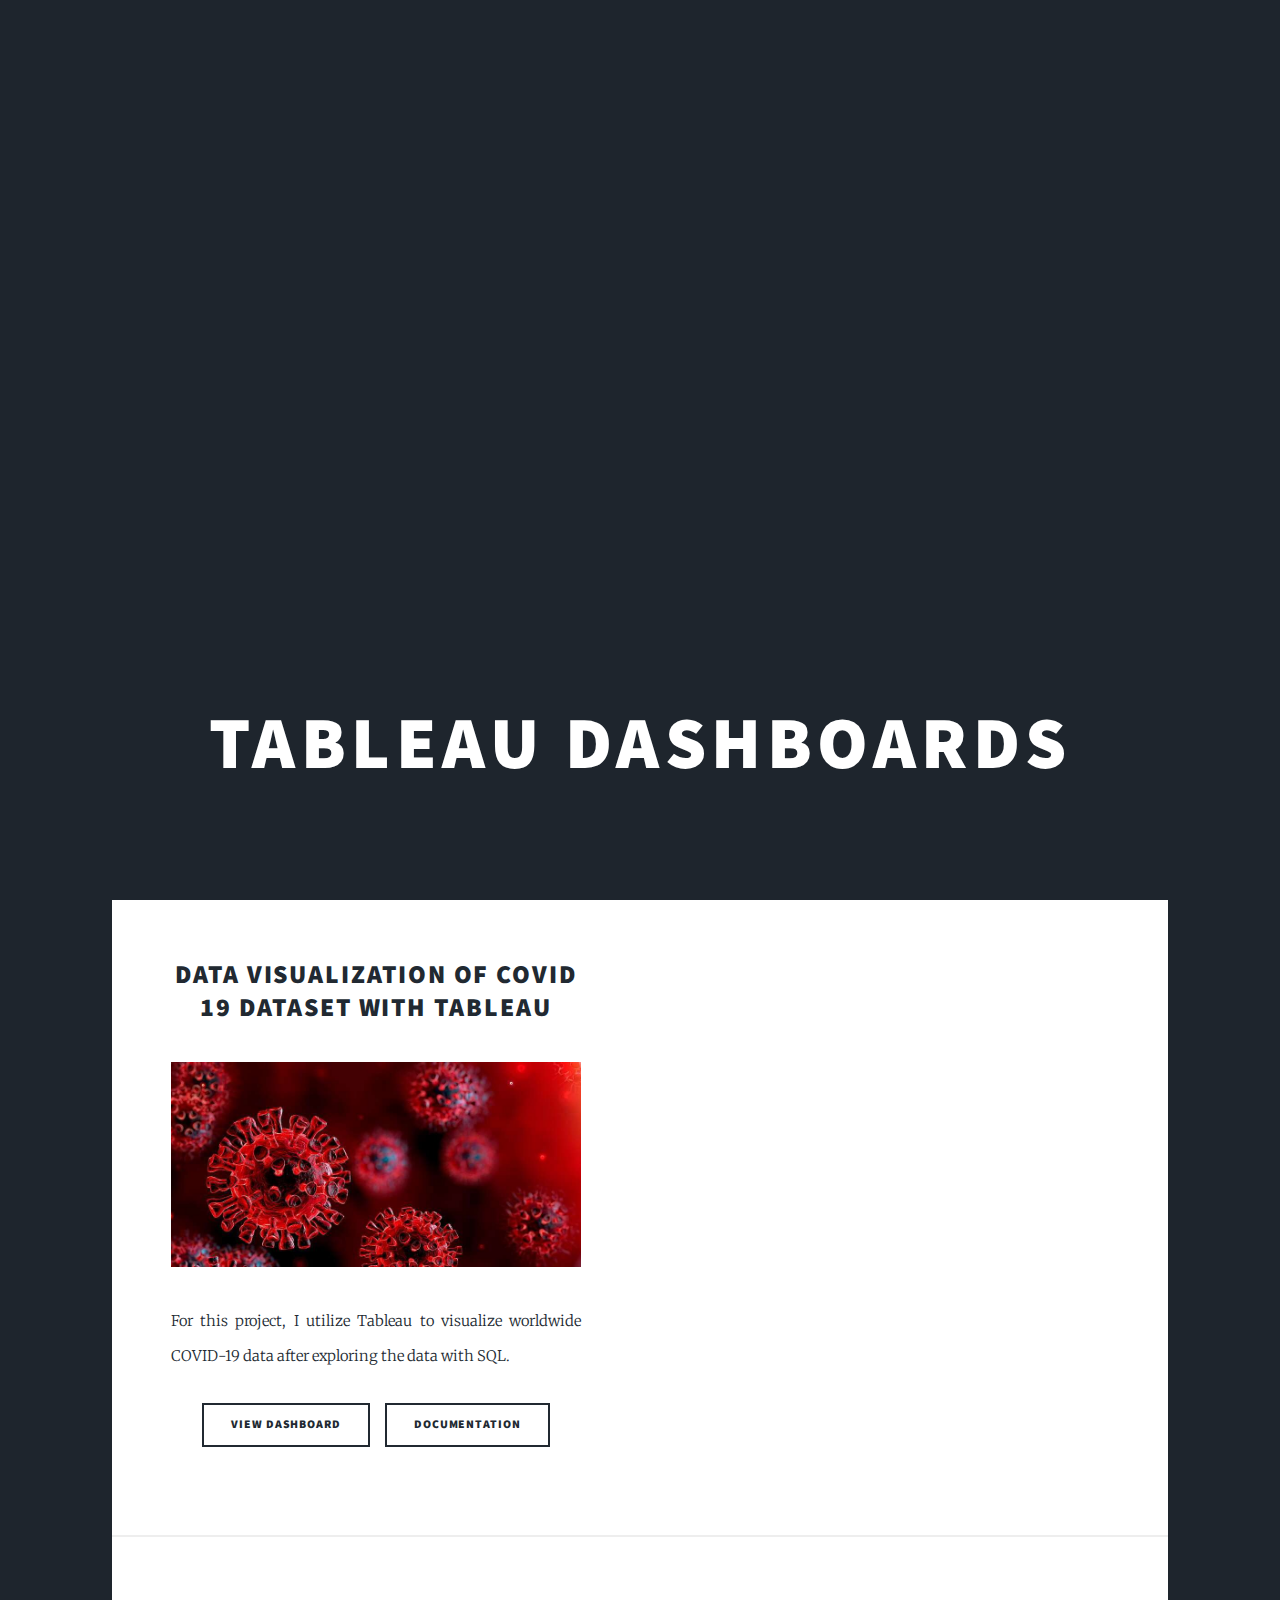
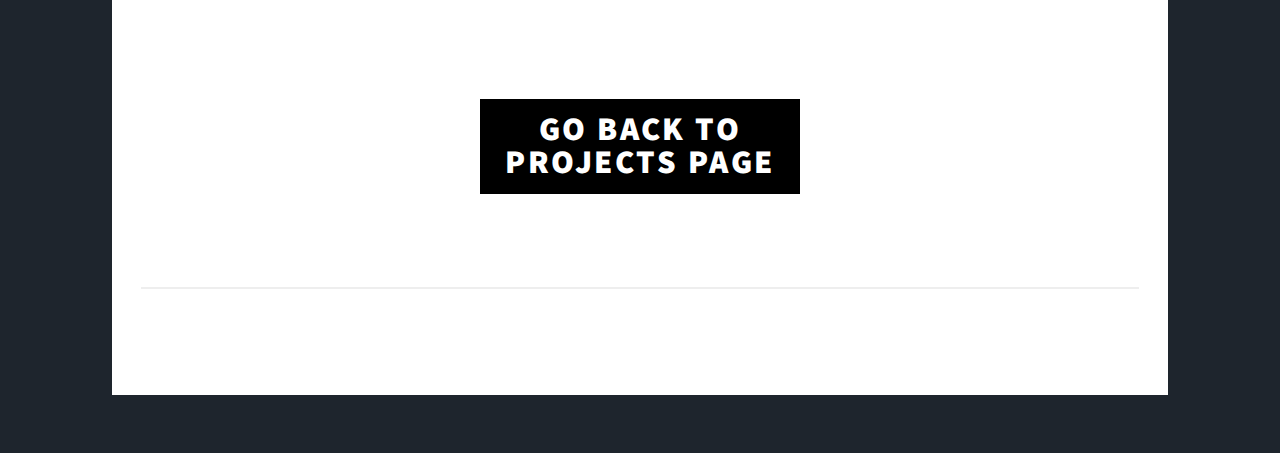
<file: tableau_dashboards.html>
<!DOCTYPE HTML>
<!--
	Massively by HTML5 UP
	html5up.net | @ajlkn
	Free for personal and commercial use under the CCA 3.0 license (html5up.net/license)
-->
<html>
	<head>
		<title>Tableau Dashboards</title>
		<meta charset="utf-8" />
		<meta name="viewport" content="width=device-width, initial-scale=1, user-scalable=no" />
		<link rel="stylesheet" href="assets/css/main.css" />
		<noscript><link rel="stylesheet" href="assets/css/noscript.css" /></noscript>
	</head>
	<body class="is-preload">

		<!-- Wrapper -->

					
				<!-- Header -->

				
				

				<div id="intro">
					<h1>TABLEAU DASHBOARDS</h1>
					
				</div>

				


				

				<!-- Nav -->
		
			

				<!-- Main -->
					<div id="main">

				

						<!-- Posts -->
							<section class="posts">
								<article>
									<header>
										
										<h2><a href="https://public.tableau.com/app/profile/sopefoluwa.bakare/viz/CovidPortfolioProject_16995370605930/Dashboard1?publish=yes">DATA VISUALIZATION OF COVID 19 DATASET WITH TABLEAU<br />
										</a></h2>
									</header>
									<a href="https://public.tableau.com/app/profile/sopefoluwa.bakare/viz/CovidPortfolioProject_16995370605930/Dashboard1?publish=yes" class="image fit"><img src="images/covid.jpeg" alt="" /></a>
									<p>For this project, I utilize Tableau to visualize worldwide COVID-19 data after exploring the data with SQL.</p>
									<ul class="actions special">
										<li><a href="https://public.tableau.com/app/profile/sopefoluwa.bakare/viz/CovidPortfolioProject_16995370605930/Dashboard1?publish=yes" class="button">VIEW DASHBOARD</a></li>
										<li><a href="https://medium.com/@bakaresopefoluwa/covid-19-data-visualization-with-tableau-071873f0a6d6" class="button">DOCUMENTATION</a></li>
									</ul>

									<ul class="actions special">
										
									</ul>
								</article>
							</section>


					<footer id="header">
						<a href="index.html" class="logo">Go Back To <br>
							Projects Page</a>
					</footer>
                  
							
							

				
						
					

				<!-- Copyright -->
					<div id="copyright">
						<ul><li>&copy; Untitled</li><li>Design: <a href="https://html5up.net">HTML5 UP</a></li></ul>
					</div>

			</div>

		<!-- Scripts -->
			<script src="assets/js/jquery.min.js"></script>
			<script src="assets/js/jquery.scrollex.min.js"></script>
			<script src="assets/js/jquery.scrolly.min.js"></script>
			<script src="assets/js/browser.min.js"></script>
			<script src="assets/js/breakpoints.min.js"></script>
			<script src="assets/js/util.js"></script>
			<script src="assets/js/main.js"></script>

	</body>
</html>
</file>
<file: assets/css/main.css>
@import url(fontawesome-all.min.css);
@import url("https://fonts.googleapis.com/css?family=Merriweather:300,700,300italic,700italic|Source+Sans+Pro:900");

/*
	Massively by HTML5 UP
	html5up.net | @ajlkn
	Free for personal and commercial use under the CCA 3.0 license (html5up.net/license)
*/

html, body, div, span, applet, object,
iframe, h1, h2, h3, h4, h5, h6, p, blockquote,
pre, a, abbr, acronym, address, big, cite,
code, del, dfn, em, img, ins, kbd, q, s, samp,
small, strike, strong, sub, sup, tt, var, b,
u, i, center, dl, dt, dd, ol, ul, li, fieldset,
form, label, legend, table, caption, tbody,
tfoot, thead, tr, th, td, article, aside,
canvas, details, embed, figure, figcaption,
footer, header, hgroup, menu, nav, output, ruby,
section, summary, time, mark, audio, video {
	margin: 0;
	padding: 0;
	border: 0;
	font-size: 100%;
	font: inherit;
	vertical-align: baseline;}

article, aside, details, figcaption, figure,
footer, header, hgroup, menu, nav, section {
	display: block;}

body {
	line-height: 1;
}

ol, ul {
	list-style: none;
}

blockquote, q {
	quotes: none;
}

	blockquote:before, blockquote:after, q:before, q:after {
		content: '';
		content: none;
	}

table {
	border-collapse: collapse;
	border-spacing: 0;
}

body {
	-webkit-text-size-adjust: none;
}

mark {
	background-color: transparent;
	color: inherit;
}

input::-moz-focus-inner {
	border: 0;
	padding: 0;
}

input, select, textarea {
	-moz-appearance: none;
	-webkit-appearance: none;
	-ms-appearance: none;
	appearance: none;
}

/* Basic */

	@-ms-viewport {
		width: device-width;
	}

	body {
		-ms-overflow-style: scrollbar;
	}

	@media screen and (max-width: 480px) {

		html, body {
			min-width: 320px;
		}

	}

	html {
		box-sizing: border-box;
	}

	*, *:before, *:after {
		box-sizing: inherit;
	}

	body {
		background-color: #1e252d;
	}

		body.is-preload *, body.is-preload *:before, body.is-preload *:after {
			-moz-animation: none !important;
			-webkit-animation: none !important;
			-ms-animation: none !important;
			animation: none !important;
			-moz-transition: none !important;
			-webkit-transition: none !important;
			-ms-transition: none !important;
			transition: none !important;
		}

/* Type */

	html {
		font-size: 16pt;
	}

		@media screen and (max-width: 1680px) {

			html {
				font-size: 12pt;
			}

		}

		@media screen and (max-width: 1280px) {

			html {
				font-size: 11pt;
			}

		}

		@media screen and (max-width: 360px) {

			html {
				font-size: 10pt;
			}

		}

	body {
		color: #212931;
	}

	body, input, select, textarea {
		font-family: "Merriweather", Georgia, serif;
		font-weight: 300;
		font-size: 1rem;
		line-height: 2.375;
	}

	a {
		-moz-transition: color 0.2s ease-in-out, background-color 0.2s ease-in-out, border-color 0.2s ease-in-out, box-shadow 0.2s ease-in-out;
		-webkit-transition: color 0.2s ease-in-out, background-color 0.2s ease-in-out, border-color 0.2s ease-in-out, box-shadow 0.2s ease-in-out;
		-ms-transition: color 0.2s ease-in-out, background-color 0.2s ease-in-out, border-color 0.2s ease-in-out, box-shadow 0.2s ease-in-out;
		transition: color 0.2s ease-in-out, background-color 0.2s ease-in-out, border-color 0.2s ease-in-out, box-shadow 0.2s ease-in-out;
		border-bottom: dotted 1px;
		text-decoration: none;
	}

		a:hover {
			border-bottom-color: transparent;
		}

	strong, b {
		font-weight: 600;
	}

	em, i {
		font-style: italic;
	}

	p {
		text-align: justify;
		margin: 0 0 2rem 0;
	}

	h1, h2, h3, h4, h5, h6 {
		font-family: "Source Sans Pro", Helvetica, sans-serif;
		font-weight: 900;
		line-height: 1.5;
		letter-spacing: 0.075em;
		text-transform: uppercase;
		margin: 0 0 1rem 0;
	}

		h1 a, h2 a, h3 a, h4 a, h5 a, h6 a {
			border-bottom: 0;
			color: inherit;
			text-decoration: none;
		}

	h1 {
		font-size: 4rem;
		line-height: 1.1;
		margin: 0 0 2rem 0;
	}

	h2 {
		font-size: 1.75rem;
		line-height: 1.3;
		margin: 0 0 1.5rem 0;
	}

	h3 {
		font-size: 1.25rem;
		margin: 0 0 1.5rem 0;
	}

	h4 {
		font-size: 1rem;
	}

	h5 {
		font-size: 0.9rem;
	}

	h6 {
		font-size: 0.8rem;
	}

	sub {
		font-size: 0.8rem;
		position: relative;
		top: 0.5rem;
	}

	sup {
		font-size: 0.8rem;
		position: relative;
		top: -0.5rem;
	}

	blockquote {
		border-left: solid 4px;
		font-style: italic;
		margin: 0 0 2rem 0;
		padding: 0.5rem 0 0.5rem 2rem;
	}

	code {
		border: solid 2px;
		font-family: "Courier New", monospace;
		font-size: 0.9rem;
		margin: 0 0.25rem;
		padding: 0.25rem 0.65rem;
	}

	pre {
		-webkit-overflow-scrolling: touch;
		font-family: "Courier New", monospace;
		font-size: 0.9rem;
		margin: 0 0 2rem 0;
	}

		pre code {
			display: block;
			line-height: 1.75;
			padding: 1rem 1.5rem;
			overflow-x: auto;
		}

	hr {
		border: 0;
		border-bottom: solid 2px;
		margin: 3rem 0;
	}

		hr.major {
			margin: 5rem 0;
		}

	.align-left {
		text-align: left;
	}

	.align-center {
		text-align: center;
	}

	.align-right {
		text-align: right;
	}

	input, select, textarea {
		color: #212931;
	}

	a {
		color: #212931;
		border-bottom-color: rgba(33, 41, 49, 0.5);
	}

		a:hover {
			border-bottom-color: transparent;
			color: #18bfef !important;
		}

	strong, b {
		color: #212931;
	}

	h1, h2, h3, h4, h5, h6 {
		color: #212931;
	}

	blockquote {
		border-left-color: #eeeeee;
	}

	code {
		background: rgba(220, 220, 220, 0.25);
		border-color: #eeeeee;
	}

	hr {
		border-bottom-color: #eeeeee;
	}

/* Row */

	.row {
		display: flex;
		flex-wrap: wrap;
		box-sizing: border-box;
		align-items: stretch;
	}

		.row > * {
			box-sizing: border-box;
		}

		.row.gtr-uniform > * > :last-child {
			margin-bottom: 0;
		}

		.row.aln-left {
			justify-content: flex-start;
		}

		.row.aln-center {
			justify-content: center;
		}

		.row.aln-right {
			justify-content: flex-end;
		}

		.row.aln-top {
			align-items: flex-start;
		}

		.row.aln-middle {
			align-items: center;
		}

		.row.aln-bottom {
			align-items: flex-end;
		}

		.row > .imp {
			order: -1;
		}

		.row > .col-1 {
			width: 8.33333%;
		}

		.row > .off-1 {
			margin-left: 8.33333%;
		}

		.row > .col-2 {
			width: 16.66667%;
		}

		.row > .off-2 {
			margin-left: 16.66667%;
		}

		.row > .col-3 {
			width: 25%;
		}

		.row > .off-3 {
			margin-left: 25%;
		}

		.row > .col-4 {
			width: 33.33333%;
		}

		.row > .off-4 {
			margin-left: 33.33333%;
		}

		.row > .col-5 {
			width: 41.66667%;
		}

		.row > .off-5 {
			margin-left: 41.66667%;
		}

		.row > .col-6 {
			width: 50%;
		}

		.row > .off-6 {
			margin-left: 50%;
		}

		.row > .col-7 {
			width: 58.33333%;
		}

		.row > .off-7 {
			margin-left: 58.33333%;
		}

		.row > .col-8 {
			width: 66.66667%;
		}

		.row > .off-8 {
			margin-left: 66.66667%;
		}

		.row > .col-9 {
			width: 75%;
		}

		.row > .off-9 {
			margin-left: 75%;
		}

		.row > .col-10 {
			width: 83.33333%;
		}

		.row > .off-10 {
			margin-left: 83.33333%;
		}

		.row > .col-11 {
			width: 91.66667%;
		}

		.row > .off-11 {
			margin-left: 91.66667%;
		}

		.row > .col-12 {
			width: 100%;
		}

		.row > .off-12 {
			margin-left: 100%;
		}

		.row.gtr-0 {
			margin-top: 0;
			margin-left: 0rem;
		}

			.row.gtr-0 > * {
				padding: 0 0 0 0rem;
			}

			.row.gtr-0.gtr-uniform {
				margin-top: 0rem;
			}

				.row.gtr-0.gtr-uniform > * {
					padding-top: 0rem;
				}

		.row.gtr-25 {
			margin-top: 0;
			margin-left: -0.375rem;
		}

			.row.gtr-25 > * {
				padding: 0 0 0 0.375rem;
			}

			.row.gtr-25.gtr-uniform {
				margin-top: -0.375rem;
			}

				.row.gtr-25.gtr-uniform > * {
					padding-top: 0.375rem;
				}

		.row.gtr-50 {
			margin-top: 0;
			margin-left: -0.75rem;
		}

			.row.gtr-50 > * {
				padding: 0 0 0 0.75rem;
			}

			.row.gtr-50.gtr-uniform {
				margin-top: -0.75rem;
			}

				.row.gtr-50.gtr-uniform > * {
					padding-top: 0.75rem;
				}

		.row {
			margin-top: 0;
			margin-left: -1.5rem;
		}

			.row > * {
				padding: 0 0 0 1.5rem;
			}

			.row.gtr-uniform {
				margin-top: -1.5rem;
			}

				.row.gtr-uniform > * {
					padding-top: 1.5rem;
				}

		.row.gtr-150 {
			margin-top: 0;
			margin-left: -2.25rem;
		}

			.row.gtr-150 > * {
				padding: 0 0 0 2.25rem;
			}

			.row.gtr-150.gtr-uniform {
				margin-top: -2.25rem;
			}

				.row.gtr-150.gtr-uniform > * {
					padding-top: 2.25rem;
				}

		.row.gtr-200 {
			margin-top: 0;
			margin-left: -3rem;
		}

			.row.gtr-200 > * {
				padding: 0 0 0 3rem;
			}

			.row.gtr-200.gtr-uniform {
				margin-top: -3rem;
			}

				.row.gtr-200.gtr-uniform > * {
					padding-top: 3rem;
				}

		@media screen and (max-width: 1680px) {

			.row {
				display: flex;
				flex-wrap: wrap;
				box-sizing: border-box;
				align-items: stretch;
			}

				.row > * {
					box-sizing: border-box;
				}

				.row.gtr-uniform > * > :last-child {
					margin-bottom: 0;
				}

				.row.aln-left {
					justify-content: flex-start;
				}

				.row.aln-center {
					justify-content: center;
				}

				.row.aln-right {
					justify-content: flex-end;
				}

				.row.aln-top {
					align-items: flex-start;
				}

				.row.aln-middle {
					align-items: center;
				}

				.row.aln-bottom {
					align-items: flex-end;
				}

				.row > .imp-xlarge {
					order: -1;
				}

				.row > .col-1-xlarge {
					width: 8.33333%;
				}

				.row > .off-1-xlarge {
					margin-left: 8.33333%;
				}

				.row > .col-2-xlarge {
					width: 16.66667%;
				}

				.row > .off-2-xlarge {
					margin-left: 16.66667%;
				}

				.row > .col-3-xlarge {
					width: 25%;
				}

				.row > .off-3-xlarge {
					margin-left: 25%;
				}

				.row > .col-4-xlarge {
					width: 33.33333%;
				}

				.row > .off-4-xlarge {
					margin-left: 33.33333%;
				}

				.row > .col-5-xlarge {
					width: 41.66667%;
				}

				.row > .off-5-xlarge {
					margin-left: 41.66667%;
				}

				.row > .col-6-xlarge {
					width: 50%;
				}

				.row > .off-6-xlarge {
					margin-left: 50%;
				}

				.row > .col-7-xlarge {
					width: 58.33333%;
				}

				.row > .off-7-xlarge {
					margin-left: 58.33333%;
				}

				.row > .col-8-xlarge {
					width: 66.66667%;
				}

				.row > .off-8-xlarge {
					margin-left: 66.66667%;
				}

				.row > .col-9-xlarge {
					width: 75%;
				}

				.row > .off-9-xlarge {
					margin-left: 75%;
				}

				.row > .col-10-xlarge {
					width: 83.33333%;
				}

				.row > .off-10-xlarge {
					margin-left: 83.33333%;
				}

				.row > .col-11-xlarge {
					width: 91.66667%;
				}

				.row > .off-11-xlarge {
					margin-left: 91.66667%;
				}

				.row > .col-12-xlarge {
					width: 100%;
				}

				.row > .off-12-xlarge {
					margin-left: 100%;
				}

				.row.gtr-0 {
					margin-top: 0;
					margin-left: 0rem;
				}

					.row.gtr-0 > * {
						padding: 0 0 0 0rem;
					}

					.row.gtr-0.gtr-uniform {
						margin-top: 0rem;
					}

						.row.gtr-0.gtr-uniform > * {
							padding-top: 0rem;
						}

				.row.gtr-25 {
					margin-top: 0;
					margin-left: -0.375rem;
				}

					.row.gtr-25 > * {
						padding: 0 0 0 0.375rem;
					}

					.row.gtr-25.gtr-uniform {
						margin-top: -0.375rem;
					}

						.row.gtr-25.gtr-uniform > * {
							padding-top: 0.375rem;
						}

				.row.gtr-50 {
					margin-top: 0;
					margin-left: -0.75rem;
				}

					.row.gtr-50 > * {
						padding: 0 0 0 0.75rem;
					}

					.row.gtr-50.gtr-uniform {
						margin-top: -0.75rem;
					}

						.row.gtr-50.gtr-uniform > * {
							padding-top: 0.75rem;
						}

				.row {
					margin-top: 0;
					margin-left: -1.5rem;
				}

					.row > * {
						padding: 0 0 0 1.5rem;
					}

					.row.gtr-uniform {
						margin-top: -1.5rem;
					}

						.row.gtr-uniform > * {
							padding-top: 1.5rem;
						}

				.row.gtr-150 {
					margin-top: 0;
					margin-left: -2.25rem;
				}

					.row.gtr-150 > * {
						padding: 0 0 0 2.25rem;
					}

					.row.gtr-150.gtr-uniform {
						margin-top: -2.25rem;
					}

						.row.gtr-150.gtr-uniform > * {
							padding-top: 2.25rem;
						}

				.row.gtr-200 {
					margin-top: 0;
					margin-left: -3rem;
				}

					.row.gtr-200 > * {
						padding: 0 0 0 3rem;
					}

					.row.gtr-200.gtr-uniform {
						margin-top: -3rem;
					}

						.row.gtr-200.gtr-uniform > * {
							padding-top: 3rem;
						}

		}

		@media screen and (max-width: 1280px) {

			.row {
				display: flex;
				flex-wrap: wrap;
				box-sizing: border-box;
				align-items: stretch;
			}

				.row > * {
					box-sizing: border-box;
				}

				.row.gtr-uniform > * > :last-child {
					margin-bottom: 0;
				}

				.row.aln-left {
					justify-content: flex-start;
				}

				.row.aln-center {
					justify-content: center;
				}

				.row.aln-right {
					justify-content: flex-end;
				}

				.row.aln-top {
					align-items: flex-start;
				}

				.row.aln-middle {
					align-items: center;
				}

				.row.aln-bottom {
					align-items: flex-end;
				}

				.row > .imp-large {
					order: -1;
				}

				.row > .col-1-large {
					width: 8.33333%;
				}

				.row > .off-1-large {
					margin-left: 8.33333%;
				}

				.row > .col-2-large {
					width: 16.66667%;
				}

				.row > .off-2-large {
					margin-left: 16.66667%;
				}

				.row > .col-3-large {
					width: 25%;
				}

				.row > .off-3-large {
					margin-left: 25%;
				}

				.row > .col-4-large {
					width: 33.33333%;
				}

				.row > .off-4-large {
					margin-left: 33.33333%;
				}

				.row > .col-5-large {
					width: 41.66667%;
				}

				.row > .off-5-large {
					margin-left: 41.66667%;
				}

				.row > .col-6-large {
					width: 50%;
				}

				.row > .off-6-large {
					margin-left: 50%;
				}

				.row > .col-7-large {
					width: 58.33333%;
				}

				.row > .off-7-large {
					margin-left: 58.33333%;
				}

				.row > .col-8-large {
					width: 66.66667%;
				}

				.row > .off-8-large {
					margin-left: 66.66667%;
				}

				.row > .col-9-large {
					width: 75%;
				}

				.row > .off-9-large {
					margin-left: 75%;
				}

				.row > .col-10-large {
					width: 83.33333%;
				}

				.row > .off-10-large {
					margin-left: 83.33333%;
				}

				.row > .col-11-large {
					width: 91.66667%;
				}

				.row > .off-11-large {
					margin-left: 91.66667%;
				}

				.row > .col-12-large {
					width: 100%;
				}

				.row > .off-12-large {
					margin-left: 100%;
				}

				.row.gtr-0 {
					margin-top: 0;
					margin-left: 0rem;
				}

					.row.gtr-0 > * {
						padding: 0 0 0 0rem;
					}

					.row.gtr-0.gtr-uniform {
						margin-top: 0rem;
					}

						.row.gtr-0.gtr-uniform > * {
							padding-top: 0rem;
						}

				.row.gtr-25 {
					margin-top: 0;
					margin-left: -0.375rem;
				}

					.row.gtr-25 > * {
						padding: 0 0 0 0.375rem;
					}

					.row.gtr-25.gtr-uniform {
						margin-top: -0.375rem;
					}

						.row.gtr-25.gtr-uniform > * {
							padding-top: 0.375rem;
						}

				.row.gtr-50 {
					margin-top: 0;
					margin-left: -0.75rem;
				}

					.row.gtr-50 > * {
						padding: 0 0 0 0.75rem;
					}

					.row.gtr-50.gtr-uniform {
						margin-top: -0.75rem;
					}

						.row.gtr-50.gtr-uniform > * {
							padding-top: 0.75rem;
						}

				.row {
					margin-top: 0;
					margin-left: -1.5rem;
				}

					.row > * {
						padding: 0 0 0 1.5rem;
					}

					.row.gtr-uniform {
						margin-top: -1.5rem;
					}

						.row.gtr-uniform > * {
							padding-top: 1.5rem;
						}

				.row.gtr-150 {
					margin-top: 0;
					margin-left: -2.25rem;
				}

					.row.gtr-150 > * {
						padding: 0 0 0 2.25rem;
					}

					.row.gtr-150.gtr-uniform {
						margin-top: -2.25rem;
					}

						.row.gtr-150.gtr-uniform > * {
							padding-top: 2.25rem;
						}

				.row.gtr-200 {
					margin-top: 0;
					margin-left: -3rem;
				}

					.row.gtr-200 > * {
						padding: 0 0 0 3rem;
					}

					.row.gtr-200.gtr-uniform {
						margin-top: -3rem;
					}

						.row.gtr-200.gtr-uniform > * {
							padding-top: 3rem;
						}

		}

		@media screen and (max-width: 980px) {

			.row {
				display: flex;
				flex-wrap: wrap;
				box-sizing: border-box;
				align-items: stretch;
			}

				.row > * {
					box-sizing: border-box;
				}

				.row.gtr-uniform > * > :last-child {
					margin-bottom: 0;
				}

				.row.aln-left {
					justify-content: flex-start;
				}

				.row.aln-center {
					justify-content: center;
				}

				.row.aln-right {
					justify-content: flex-end;
				}

				.row.aln-top {
					align-items: flex-start;
				}

				.row.aln-middle {
					align-items: center;
				}

				.row.aln-bottom {
					align-items: flex-end;
				}

				.row > .imp-medium {
					order: -1;
				}

				.row > .col-1-medium {
					width: 8.33333%;
				}

				.row > .off-1-medium {
					margin-left: 8.33333%;
				}

				.row > .col-2-medium {
					width: 16.66667%;
				}

				.row > .off-2-medium {
					margin-left: 16.66667%;
				}

				.row > .col-3-medium {
					width: 25%;
				}

				.row > .off-3-medium {
					margin-left: 25%;
				}

				.row > .col-4-medium {
					width: 33.33333%;
				}

				.row > .off-4-medium {
					margin-left: 33.33333%;
				}

				.row > .col-5-medium {
					width: 41.66667%;
				}

				.row > .off-5-medium {
					margin-left: 41.66667%;
				}

				.row > .col-6-medium {
					width: 50%;
				}

				.row > .off-6-medium {
					margin-left: 50%;
				}

				.row > .col-7-medium {
					width: 58.33333%;
				}

				.row > .off-7-medium {
					margin-left: 58.33333%;
				}

				.row > .col-8-medium {
					width: 66.66667%;
				}

				.row > .off-8-medium {
					margin-left: 66.66667%;
				}

				.row > .col-9-medium {
					width: 75%;
				}

				.row > .off-9-medium {
					margin-left: 75%;
				}

				.row > .col-10-medium {
					width: 83.33333%;
				}

				.row > .off-10-medium {
					margin-left: 83.33333%;
				}

				.row > .col-11-medium {
					width: 91.66667%;
				}

				.row > .off-11-medium {
					margin-left: 91.66667%;
				}

				.row > .col-12-medium {
					width: 100%;
				}

				.row > .off-12-medium {
					margin-left: 100%;
				}

				.row.gtr-0 {
					margin-top: 0;
					margin-left: 0rem;
				}

					.row.gtr-0 > * {
						padding: 0 0 0 0rem;
					}

					.row.gtr-0.gtr-uniform {
						margin-top: 0rem;
					}

						.row.gtr-0.gtr-uniform > * {
							padding-top: 0rem;
						}

				.row.gtr-25 {
					margin-top: 0;
					margin-left: -0.375rem;
				}

					.row.gtr-25 > * {
						padding: 0 0 0 0.375rem;
					}

					.row.gtr-25.gtr-uniform {
						margin-top: -0.375rem;
					}

						.row.gtr-25.gtr-uniform > * {
							padding-top: 0.375rem;
						}

				.row.gtr-50 {
					margin-top: 0;
					margin-left: -0.75rem;
				}

					.row.gtr-50 > * {
						padding: 0 0 0 0.75rem;
					}

					.row.gtr-50.gtr-uniform {
						margin-top: -0.75rem;
					}

						.row.gtr-50.gtr-uniform > * {
							padding-top: 0.75rem;
						}

				.row {
					margin-top: 0;
					margin-left: -1.5rem;
				}

					.row > * {
						padding: 0 0 0 1.5rem;
					}

					.row.gtr-uniform {
						margin-top: -1.5rem;
					}

						.row.gtr-uniform > * {
							padding-top: 1.5rem;
						}

				.row.gtr-150 {
					margin-top: 0;
					margin-left: -2.25rem;
				}

					.row.gtr-150 > * {
						padding: 0 0 0 2.25rem;
					}

					.row.gtr-150.gtr-uniform {
						margin-top: -2.25rem;
					}

						.row.gtr-150.gtr-uniform > * {
							padding-top: 2.25rem;
						}

				.row.gtr-200 {
					margin-top: 0;
					margin-left: -3rem;
				}

					.row.gtr-200 > * {
						padding: 0 0 0 3rem;
					}

					.row.gtr-200.gtr-uniform {
						margin-top: -3rem;
					}

						.row.gtr-200.gtr-uniform > * {
							padding-top: 3rem;
						}

		}

		@media screen and (max-width: 736px) {

			.row {
				display: flex;
				flex-wrap: wrap;
				box-sizing: border-box;
				align-items: stretch;
			}

				.row > * {
					box-sizing: border-box;
				}

				.row.gtr-uniform > * > :last-child {
					margin-bottom: 0;
				}

				.row.aln-left {
					justify-content: flex-start;
				}

				.row.aln-center {
					justify-content: center;
				}

				.row.aln-right {
					justify-content: flex-end;
				}

				.row.aln-top {
					align-items: flex-start;
				}

				.row.aln-middle {
					align-items: center;
				}

				.row.aln-bottom {
					align-items: flex-end;
				}

				.row > .imp-small {
					order: -1;
				}

				.row > .col-1-small {
					width: 8.33333%;
				}

				.row > .off-1-small {
					margin-left: 8.33333%;
				}

				.row > .col-2-small {
					width: 16.66667%;
				}

				.row > .off-2-small {
					margin-left: 16.66667%;
				}

				.row > .col-3-small {
					width: 25%;
				}

				.row > .off-3-small {
					margin-left: 25%;
				}

				.row > .col-4-small {
					width: 33.33333%;
				}

				.row > .off-4-small {
					margin-left: 33.33333%;
				}

				.row > .col-5-small {
					width: 41.66667%;
				}

				.row > .off-5-small {
					margin-left: 41.66667%;
				}

				.row > .col-6-small {
					width: 50%;
				}

				.row > .off-6-small {
					margin-left: 50%;
				}

				.row > .col-7-small {
					width: 58.33333%;
				}

				.row > .off-7-small {
					margin-left: 58.33333%;
				}

				.row > .col-8-small {
					width: 66.66667%;
				}

				.row > .off-8-small {
					margin-left: 66.66667%;
				}

				.row > .col-9-small {
					width: 75%;
				}

				.row > .off-9-small {
					margin-left: 75%;
				}

				.row > .col-10-small {
					width: 83.33333%;
				}

				.row > .off-10-small {
					margin-left: 83.33333%;
				}

				.row > .col-11-small {
					width: 91.66667%;
				}

				.row > .off-11-small {
					margin-left: 91.66667%;
				}

				.row > .col-12-small {
					width: 100%;
				}

				.row > .off-12-small {
					margin-left: 100%;
				}

				.row.gtr-0 {
					margin-top: 0;
					margin-left: 0rem;
				}

					.row.gtr-0 > * {
						padding: 0 0 0 0rem;
					}

					.row.gtr-0.gtr-uniform {
						margin-top: 0rem;
					}

						.row.gtr-0.gtr-uniform > * {
							padding-top: 0rem;
						}

				.row.gtr-25 {
					margin-top: 0;
					margin-left: -0.375rem;
				}

					.row.gtr-25 > * {
						padding: 0 0 0 0.375rem;
					}

					.row.gtr-25.gtr-uniform {
						margin-top: -0.375rem;
					}

						.row.gtr-25.gtr-uniform > * {
							padding-top: 0.375rem;
						}

				.row.gtr-50 {
					margin-top: 0;
					margin-left: -0.75rem;
				}

					.row.gtr-50 > * {
						padding: 0 0 0 0.75rem;
					}

					.row.gtr-50.gtr-uniform {
						margin-top: -0.75rem;
					}

						.row.gtr-50.gtr-uniform > * {
							padding-top: 0.75rem;
						}

				.row {
					margin-top: 0;
					margin-left: -1.5rem;
				}

					.row > * {
						padding: 0 0 0 1.5rem;
					}

					.row.gtr-uniform {
						margin-top: -1.5rem;
					}

						.row.gtr-uniform > * {
							padding-top: 1.5rem;
						}

				.row.gtr-150 {
					margin-top: 0;
					margin-left: -2.25rem;
				}

					.row.gtr-150 > * {
						padding: 0 0 0 2.25rem;
					}

					.row.gtr-150.gtr-uniform {
						margin-top: -2.25rem;
					}

						.row.gtr-150.gtr-uniform > * {
							padding-top: 2.25rem;
						}

				.row.gtr-200 {
					margin-top: 0;
					margin-left: -3rem;
				}

					.row.gtr-200 > * {
						padding: 0 0 0 3rem;
					}

					.row.gtr-200.gtr-uniform {
						margin-top: -3rem;
					}

						.row.gtr-200.gtr-uniform > * {
							padding-top: 3rem;
						}

		}

		@media screen and (max-width: 480px) {

			.row {
				display: flex;
				flex-wrap: wrap;
				box-sizing: border-box;
				align-items: stretch;
			}

				.row > * {
					box-sizing: border-box;
				}

				.row.gtr-uniform > * > :last-child {
					margin-bottom: 0;
				}

				.row.aln-left {
					justify-content: flex-start;
				}

				.row.aln-center {
					justify-content: center;
				}

				.row.aln-right {
					justify-content: flex-end;
				}

				.row.aln-top {
					align-items: flex-start;
				}

				.row.aln-middle {
					align-items: center;
				}

				.row.aln-bottom {
					align-items: flex-end;
				}

				.row > .imp-xsmall {
					order: -1;
				}

				.row > .col-1-xsmall {
					width: 8.33333%;
				}

				.row > .off-1-xsmall {
					margin-left: 8.33333%;
				}

				.row > .col-2-xsmall {
					width: 16.66667%;
				}

				.row > .off-2-xsmall {
					margin-left: 16.66667%;
				}

				.row > .col-3-xsmall {
					width: 25%;
				}

				.row > .off-3-xsmall {
					margin-left: 25%;
				}

				.row > .col-4-xsmall {
					width: 33.33333%;
				}

				.row > .off-4-xsmall {
					margin-left: 33.33333%;
				}

				.row > .col-5-xsmall {
					width: 41.66667%;
				}

				.row > .off-5-xsmall {
					margin-left: 41.66667%;
				}

				.row > .col-6-xsmall {
					width: 50%;
				}

				.row > .off-6-xsmall {
					margin-left: 50%;
				}

				.row > .col-7-xsmall {
					width: 58.33333%;
				}

				.row > .off-7-xsmall {
					margin-left: 58.33333%;
				}

				.row > .col-8-xsmall {
					width: 66.66667%;
				}

				.row > .off-8-xsmall {
					margin-left: 66.66667%;
				}

				.row > .col-9-xsmall {
					width: 75%;
				}

				.row > .off-9-xsmall {
					margin-left: 75%;
				}

				.row > .col-10-xsmall {
					width: 83.33333%;
				}

				.row > .off-10-xsmall {
					margin-left: 83.33333%;
				}

				.row > .col-11-xsmall {
					width: 91.66667%;
				}

				.row > .off-11-xsmall {
					margin-left: 91.66667%;
				}

				.row > .col-12-xsmall {
					width: 100%;
				}

				.row > .off-12-xsmall {
					margin-left: 100%;
				}

				.row.gtr-0 {
					margin-top: 0;
					margin-left: 0rem;
				}

					.row.gtr-0 > * {
						padding: 0 0 0 0rem;
					}

					.row.gtr-0.gtr-uniform {
						margin-top: 0rem;
					}

						.row.gtr-0.gtr-uniform > * {
							padding-top: 0rem;
						}

				.row.gtr-25 {
					margin-top: 0;
					margin-left: -0.375rem;
				}

					.row.gtr-25 > * {
						padding: 0 0 0 0.375rem;
					}

					.row.gtr-25.gtr-uniform {
						margin-top: -0.375rem;
					}

						.row.gtr-25.gtr-uniform > * {
							padding-top: 0.375rem;
						}

				.row.gtr-50 {
					margin-top: 0;
					margin-left: -0.75rem;
				}

					.row.gtr-50 > * {
						padding: 0 0 0 0.75rem;
					}

					.row.gtr-50.gtr-uniform {
						margin-top: -0.75rem;
					}

						.row.gtr-50.gtr-uniform > * {
							padding-top: 0.75rem;
						}

				.row {
					margin-top: 0;
					margin-left: -1.5rem;
				}

					.row > * {
						padding: 0 0 0 1.5rem;
					}

					.row.gtr-uniform {
						margin-top: -1.5rem;
					}

						.row.gtr-uniform > * {
							padding-top: 1.5rem;
						}

				.row.gtr-150 {
					margin-top: 0;
					margin-left: -2.25rem;
				}

					.row.gtr-150 > * {
						padding: 0 0 0 2.25rem;
					}

					.row.gtr-150.gtr-uniform {
						margin-top: -2.25rem;
					}

						.row.gtr-150.gtr-uniform > * {
							padding-top: 2.25rem;
						}

				.row.gtr-200 {
					margin-top: 0;
					margin-left: -3rem;
				}

					.row.gtr-200 > * {
						padding: 0 0 0 3rem;
					}

					.row.gtr-200.gtr-uniform {
						margin-top: -3rem;
					}

						.row.gtr-200.gtr-uniform > * {
							padding-top: 3rem;
						}

		}

		@media screen and (max-width: 360px) {

			.row {
				display: flex;
				flex-wrap: wrap;
				box-sizing: border-box;
				align-items: stretch;
			}

				.row > * {
					box-sizing: border-box;
				}

				.row.gtr-uniform > * > :last-child {
					margin-bottom: 0;
				}

				.row.aln-left {
					justify-content: flex-start;
				}

				.row.aln-center {
					justify-content: center;
				}

				.row.aln-right {
					justify-content: flex-end;
				}

				.row.aln-top {
					align-items: flex-start;
				}

				.row.aln-middle {
					align-items: center;
				}

				.row.aln-bottom {
					align-items: flex-end;
				}

				.row > .imp-xxsmall {
					order: -1;
				}

				.row > .col-1-xxsmall {
					width: 8.33333%;
				}

				.row > .off-1-xxsmall {
					margin-left: 8.33333%;
				}

				.row > .col-2-xxsmall {
					width: 16.66667%;
				}

				.row > .off-2-xxsmall {
					margin-left: 16.66667%;
				}

				.row > .col-3-xxsmall {
					width: 25%;
				}

				.row > .off-3-xxsmall {
					margin-left: 25%;
				}

				.row > .col-4-xxsmall {
					width: 33.33333%;
				}

				.row > .off-4-xxsmall {
					margin-left: 33.33333%;
				}

				.row > .col-5-xxsmall {
					width: 41.66667%;
				}

				.row > .off-5-xxsmall {
					margin-left: 41.66667%;
				}

				.row > .col-6-xxsmall {
					width: 50%;
				}

				.row > .off-6-xxsmall {
					margin-left: 50%;
				}

				.row > .col-7-xxsmall {
					width: 58.33333%;
				}

				.row > .off-7-xxsmall {
					margin-left: 58.33333%;
				}

				.row > .col-8-xxsmall {
					width: 66.66667%;
				}

				.row > .off-8-xxsmall {
					margin-left: 66.66667%;
				}

				.row > .col-9-xxsmall {
					width: 75%;
				}

				.row > .off-9-xxsmall {
					margin-left: 75%;
				}

				.row > .col-10-xxsmall {
					width: 83.33333%;
				}

				.row > .off-10-xxsmall {
					margin-left: 83.33333%;
				}

				.row > .col-11-xxsmall {
					width: 91.66667%;
				}

				.row > .off-11-xxsmall {
					margin-left: 91.66667%;
				}

				.row > .col-12-xxsmall {
					width: 100%;
				}

				.row > .off-12-xxsmall {
					margin-left: 100%;
				}

				.row.gtr-0 {
					margin-top: 0;
					margin-left: 0rem;
				}

					.row.gtr-0 > * {
						padding: 0 0 0 0rem;
					}

					.row.gtr-0.gtr-uniform {
						margin-top: 0rem;
					}

						.row.gtr-0.gtr-uniform > * {
							padding-top: 0rem;
						}

				.row.gtr-25 {
					margin-top: 0;
					margin-left: -0.375rem;
				}

					.row.gtr-25 > * {
						padding: 0 0 0 0.375rem;
					}

					.row.gtr-25.gtr-uniform {
						margin-top: -0.375rem;
					}

						.row.gtr-25.gtr-uniform > * {
							padding-top: 0.375rem;
						}

				.row.gtr-50 {
					margin-top: 0;
					margin-left: -0.75rem;
				}

					.row.gtr-50 > * {
						padding: 0 0 0 0.75rem;
					}

					.row.gtr-50.gtr-uniform {
						margin-top: -0.75rem;
					}

						.row.gtr-50.gtr-uniform > * {
							padding-top: 0.75rem;
						}

				.row {
					margin-top: 0;
					margin-left: -1.5rem;
				}

					.row > * {
						padding: 0 0 0 1.5rem;
					}

					.row.gtr-uniform {
						margin-top: -1.5rem;
					}

						.row.gtr-uniform > * {
							padding-top: 1.5rem;
						}

				.row.gtr-150 {
					margin-top: 0;
					margin-left: -2.25rem;
				}

					.row.gtr-150 > * {
						padding: 0 0 0 2.25rem;
					}

					.row.gtr-150.gtr-uniform {
						margin-top: -2.25rem;
					}

						.row.gtr-150.gtr-uniform > * {
							padding-top: 2.25rem;
						}

				.row.gtr-200 {
					margin-top: 0;
					margin-left: -3rem;
				}

					.row.gtr-200 > * {
						padding: 0 0 0 3rem;
					}

					.row.gtr-200.gtr-uniform {
						margin-top: -3rem;
					}

						.row.gtr-200.gtr-uniform > * {
							padding-top: 3rem;
						}

		}

/* Box */

	.box {
		border: solid 2px;
		margin-bottom: 2rem;
		padding: 1.5rem;
	}

		.box > :last-child,
		.box > :last-child > :last-child,
		.box > :last-child > :last-child > :last-child {
			margin-bottom: 0;
		}

		.box.alt {
			border: 0;
			border-radius: 0;
			padding: 0;
		}

	.box {
		border-color: #eeeeee;
	}

/* Button */

	input[type="submit"],
	input[type="reset"],
	input[type="button"],
	button,
	.button {
		-moz-appearance: none;
		-webkit-appearance: none;
		-ms-appearance: none;
		appearance: none;
		-moz-transition: background-color 0.2s ease-in-out, box-shadow 0.2s ease-in-out, color 0.2s ease-in-out;
		-webkit-transition: background-color 0.2s ease-in-out, box-shadow 0.2s ease-in-out, color 0.2s ease-in-out;
		-ms-transition: background-color 0.2s ease-in-out, box-shadow 0.2s ease-in-out, color 0.2s ease-in-out;
		transition: background-color 0.2s ease-in-out, box-shadow 0.2s ease-in-out, color 0.2s ease-in-out;
		border: 0;
		border-radius: 0;
		cursor: pointer;
		display: inline-block;
		font-family: "Source Sans Pro", Helvetica, sans-serif;
		font-size: 0.8rem;
		font-weight: 900;
		letter-spacing: 0.075em;
		height: 3rem;
		line-height: 3rem;
		padding: 0 2rem;
		text-align: center;
		text-decoration: none;
		text-transform: uppercase;
		white-space: nowrap;
	}

		input[type="submit"].icon:before,
		input[type="reset"].icon:before,
		input[type="button"].icon:before,
		button.icon:before,
		.button.icon:before {
			margin-right: 0.5rem;
		}

		input[type="submit"].icon.solo,
		input[type="reset"].icon.solo,
		input[type="button"].icon.solo,
		button.icon.solo,
		.button.icon.solo {
			position: relative;
			width: 4rem;
			height: 4rem;
			line-height: 4rem;
			border-radius: 4rem;
			text-indent: 4rem;
			overflow: hidden;
			padding: 0;
			white-space: nowrap;
		}

			input[type="submit"].icon.solo:before,
			input[type="reset"].icon.solo:before,
			input[type="button"].icon.solo:before,
			button.icon.solo:before,
			.button.icon.solo:before {
				position: absolute;
				display: block;
				top: 0;
				left: 0;
				width: inherit;
				height: inherit;
				line-height: inherit;
				font-size: 1.25rem;
				margin-right: 0;
				text-align: center;
				text-indent: 0;
			}

		input[type="submit"].fit,
		input[type="reset"].fit,
		input[type="button"].fit,
		button.fit,
		.button.fit {
			width: 100%;
		}

		input[type="submit"].small,
		input[type="reset"].small,
		input[type="button"].small,
		button.small,
		.button.small {
			font-size: 0.7rem;
			height: 2.5rem;
			line-height: 2.5rem;
			padding: 0 1.5rem;
		}

		input[type="submit"].large,
		input[type="reset"].large,
		input[type="button"].large,
		button.large,
		.button.large {
			font-size: 0.9rem;
			height: 3.5rem;
			line-height: 3.5rem;
			padding: 0 2.75rem;
		}

		@media screen and (max-width: 980px) {

			input[type="submit"],
			input[type="reset"],
			input[type="button"],
			button,
			.button {
				font-size: 0.9rem;
				height: 3.25rem;
				line-height: 3.25rem;
			}

				input[type="submit"].large,
				input[type="reset"].large,
				input[type="button"].large,
				button.large,
				.button.large {
					font-size: 1rem;
					height: 3.75rem;
					line-height: 3.75rem;
				}

		}

		input[type="submit"].disabled, input[type="submit"]:disabled,
		input[type="reset"].disabled,
		input[type="reset"]:disabled,
		input[type="button"].disabled,
		input[type="button"]:disabled,
		button.disabled,
		button:disabled,
		.button.disabled,
		.button:disabled {
			pointer-events: none;
			opacity: 0.25;
		}

	input[type="submit"],
	input[type="reset"],
	input[type="button"],
	button,
	.button {
		background-color: transparent;
		box-shadow: inset 0 0 0 2px #212931;
		color: #212931 !important;
	}

		input[type="submit"]:hover,
		input[type="reset"]:hover,
		input[type="button"]:hover,
		button:hover,
		.button:hover {
			box-shadow: inset 0 0 0 2px #18bfef;
			color: #18bfef !important;
		}

		input[type="submit"].primary,
		input[type="reset"].primary,
		input[type="button"].primary,
		button.primary,
		.button.primary {
			background-color: #212931;
			box-shadow: none;
			color: #ffffff !important;
		}

			input[type="submit"].primary:hover,
			input[type="reset"].primary:hover,
			input[type="button"].primary:hover,
			button.primary:hover,
			.button.primary:hover {
				background-color: #18bfef;
			}

/* Form */

	form {
		margin: 0 0 2rem 0;
	}

		form > :last-child {
			margin-bottom: 0;
		}

		form > .fields {
			display: -moz-flex;
			display: -webkit-flex;
			display: -ms-flex;
			display: flex;
			-moz-flex-wrap: wrap;
			-webkit-flex-wrap: wrap;
			-ms-flex-wrap: wrap;
			flex-wrap: wrap;
			width: calc(100% + 3rem);
			margin: -1.5rem 0 2rem -1.5rem;
		}

			form > .fields > .field {
				-moz-flex-grow: 0;
				-webkit-flex-grow: 0;
				-ms-flex-grow: 0;
				flex-grow: 0;
				-moz-flex-shrink: 0;
				-webkit-flex-shrink: 0;
				-ms-flex-shrink: 0;
				flex-shrink: 0;
				padding: 1.5rem 0 0 1.5rem;
				width: calc(100% - 1.5rem);
			}

				form > .fields > .field.half {
					width: calc(50% - 0.75rem);
				}

				form > .fields > .field.third {
					width: calc(100%/3 - 0.5rem);
				}

				form > .fields > .field.quarter {
					width: calc(25% - 0.375rem);
				}

		@media screen and (max-width: 480px) {

			form > .fields {
				width: calc(100% + 3rem);
				margin: -1.5rem 0 2rem -1.5rem;
			}

				form > .fields > .field {
					padding: 1.5rem 0 0 1.5rem;
					width: calc(100% - 1.5rem);
				}

					form > .fields > .field.half {
						width: calc(100% - 1.5rem);
					}

					form > .fields > .field.third {
						width: calc(100% - 1.5rem);
					}

					form > .fields > .field.quarter {
						width: calc(100% - 1.5rem);
					}

		}

	label {
		display: block;
		font-family: "Source Sans Pro", Helvetica, sans-serif;
		font-weight: 900;
		line-height: 1.5;
		letter-spacing: 0.075em;
		font-size: 0.8rem;
		text-transform: uppercase;
		margin: 0 0 0.75rem 0;
	}

		@media screen and (max-width: 980px) {

			label {
				font-size: 0.9rem;
			}

		}

	input[type="text"],
	input[type="password"],
	input[type="email"],
	select,
	textarea {
		-moz-appearance: none;
		-webkit-appearance: none;
		-ms-appearance: none;
		appearance: none;
		background: transparent;
		border-radius: 0;
		border: solid 2px;
		color: inherit;
		display: block;
		outline: 0;
		padding: 0 1rem;
		text-decoration: none;
		width: 100%;
	}

		input[type="text"]:invalid,
		input[type="password"]:invalid,
		input[type="email"]:invalid,
		select:invalid,
		textarea:invalid {
			box-shadow: none;
		}

	select {
		background-size: 1.25rem;
		background-repeat: no-repeat;
		background-position: calc(100% - 1rem) center;
		height: 3rem;
		padding-right: 3rem;
		text-overflow: ellipsis;
	}

		select:focus::-ms-value {
			background-color: transparent;
		}

		select::-ms-expand {
			display: none;
		}

	input[type="text"],
	input[type="password"],
	input[type="email"],
	select {
		height: 3rem;
	}

	textarea {
		padding: 0.75rem 1rem;
	}

	input[type="checkbox"],
	input[type="radio"] {
		-moz-appearance: none;
		-webkit-appearance: none;
		-ms-appearance: none;
		appearance: none;
		display: block;
		float: left;
		margin-right: -2rem;
		opacity: 0;
		width: 1rem;
		z-index: -1;
	}

		input[type="checkbox"] + label,
		input[type="radio"] + label {
			text-decoration: none;
			cursor: pointer;
			display: inline-block;
			font-size: 1rem;
			letter-spacing: 0;
			font-family: "Merriweather", Georgia, serif;
			text-transform: none;
			font-weight: 300;
			padding-left: 2.8rem;
			padding-right: 1rem;
			position: relative;
		}

			input[type="checkbox"] + label:before,
			input[type="radio"] + label:before {
				-moz-osx-font-smoothing: grayscale;
				-webkit-font-smoothing: antialiased;
				display: inline-block;
				font-style: normal;
				font-variant: normal;
				text-rendering: auto;
				line-height: 1;
				text-transform: none !important;
				font-family: 'Font Awesome 5 Free';
				font-weight: 900;
			}

			input[type="checkbox"] + label:before,
			input[type="radio"] + label:before {
				border-radius: 0;
				border: solid 2px;
				content: '';
				display: inline-block;
				font-size: 0.8rem;
				height: 1.8rem;
				left: 0;
				line-height: 1.65rem;
				position: absolute;
				text-align: center;
				top: -0.125rem;
				width: 1.8rem;
			}

		input[type="checkbox"]:checked + label:before,
		input[type="radio"]:checked + label:before {
			content: '\f00c';
		}

	input[type="checkbox"] + label:before {
		border-radius: 0;
	}

	input[type="radio"] + label:before {
		border-radius: 100%;
	}

	::-webkit-input-placeholder {
		opacity: 1.0;
	}

	:-moz-placeholder {
		opacity: 1.0;
	}

	::-moz-placeholder {
		opacity: 1.0;
	}

	:-ms-input-placeholder {
		opacity: 1.0;
	}

	label {
		color: #212931;
	}

	input[type="text"],
	input[type="password"],
	input[type="email"],
	select,
	textarea {
		border-color: #eeeeee;
	}

		input[type="text"]:focus,
		input[type="password"]:focus,
		input[type="email"]:focus,
		select:focus,
		textarea:focus {
			border-color: #18bfef;
		}

	select {
		background-image: url("data:image/svg+xml;charset=utf8,%3Csvg xmlns='http://www.w3.org/2000/svg' width='40' height='40' preserveAspectRatio='none' viewBox='0 0 40 40'%3E%3Cpath d='M9.4,12.3l10.4,10.4l10.4-10.4c0.2-0.2,0.5-0.4,0.9-0.4c0.3,0,0.6,0.1,0.9,0.4l3.3,3.3c0.2,0.2,0.4,0.5,0.4,0.9 c0,0.4-0.1,0.6-0.4,0.9L20.7,31.9c-0.2,0.2-0.5,0.4-0.9,0.4c-0.3,0-0.6-0.1-0.9-0.4L4.3,17.3c-0.2-0.2-0.4-0.5-0.4-0.9 c0-0.4,0.1-0.6,0.4-0.9l3.3-3.3c0.2-0.2,0.5-0.4,0.9-0.4S9.1,12.1,9.4,12.3z' fill='%23eeeeee' /%3E%3C/svg%3E");
	}

		select option {
			background-color: #ffffff;
			color: #212931;
		}

	.select-wrapper:before {
		color: #eeeeee;
	}

	input[type="checkbox"] + label,
	input[type="radio"] + label {
		color: #212931;
	}

		input[type="checkbox"] + label:before,
		input[type="radio"] + label:before {
			border-color: #eeeeee;
		}

	input[type="checkbox"]:checked + label:before,
	input[type="radio"]:checked + label:before {
		background-color: #212931;
		border-color: #212931;
		color: #ffffff;
	}

	input[type="checkbox"]:focus + label:before,
	input[type="radio"]:focus + label:before {
		border-color: #18bfef;
	}

	::-webkit-input-placeholder {
		color: #909498 !important;
	}

	:-moz-placeholder {
		color: #909498 !important;
	}

	::-moz-placeholder {
		color: #909498 !important;
	}

	:-ms-input-placeholder {
		color: #909498 !important;
	}

	.formerize-placeholder {
		color: #909498 !important;
	}

/* Icon */

	.icon {
		text-decoration: none;
		border-bottom: none;
		position: relative;
	}

		.icon:before {
			-moz-osx-font-smoothing: grayscale;
			-webkit-font-smoothing: antialiased;
			display: inline-block;
			font-style: normal;
			font-variant: normal;
			text-rendering: auto;
			line-height: 1;
			text-transform: none !important;
			font-family: 'Font Awesome 5 Free';
			font-weight: 400;
		}

		.icon > .label {
			display: none;
		}

		.icon:before {
			line-height: inherit;
		}

		.icon.solid:before {
			font-weight: 900;
		}

		.icon.brands:before {
			font-family: 'Font Awesome 5 Brands';
		}

/* Image */

	.image {
		border: 0;
		display: inline-block;
		position: relative;
	}

		.image img {
			display: block;
		}

		.image.left, .image.right {
			max-width: 40%;
		}

			.image.left img, .image.right img {
				width: 100%;
			}

		.image.left {
			float: left;
			margin: 0 2rem 2rem 0;
			top: 0.75rem;
		}

		.image.right {
			float: right;
			margin: 0 0 2rem 2rem;
			top: 0.75rem;
		}

		.image.fit {
			display: block;
			margin: 2.5rem 0;
			width: 100%;
		}

			.image.fit:first-child {
				margin-top: 0;
			}

			.image.fit img {
				width: 100%;
			}

		.image.main {
			display: block;
			margin: 4rem 0;
			width: 100%;
		}

			.image.main:first-child {
				margin-top: 0;
			}

			.image.main img {
				width: 100%;
			}

		@media screen and (max-width: 736px) {

			.image.fit {
				margin: 2rem 0;
			}

			.image.main {
				margin: 2rem 0;
			}

		}

	a.image {
		overflow: hidden;
	}

		a.image img {
			-moz-transition: -moz-transform 0.2s ease-out;
			-webkit-transition: -webkit-transform 0.2s ease-out;
			-ms-transition: -ms-transform 0.2s ease-out;
			transition: transform 0.2s ease-out;
		}

		a.image:hover img {
			-moz-transform: scale(1.05);
			-webkit-transform: scale(1.05);
			-ms-transform: scale(1.05);
			transform: scale(1.05);
		}

/* Actions */

	ul.actions {
		display: -moz-flex;
		display: -webkit-flex;
		display: -ms-flex;
		display: flex;
		cursor: default;
		list-style: none;
		margin-left: -1rem;
		padding-left: 0;
	}

		ul.actions li {
			padding: 0 0 0 1rem;
			vertical-align: middle;
		}

		ul.actions.special {
			-moz-justify-content: center;
			-webkit-justify-content: center;
			-ms-justify-content: center;
			justify-content: center;
			width: 100%;
			margin-left: 0;
		}

			ul.actions.special li:first-child {
				padding-left: 0;
			}

		ul.actions.stacked {
			-moz-flex-direction: column;
			-webkit-flex-direction: column;
			-ms-flex-direction: column;
			flex-direction: column;
			margin-left: 0;
		}

			ul.actions.stacked li {
				padding: 1.3rem 0 0 0;
			}

				ul.actions.stacked li:first-child {
					padding-top: 0;
				}

		ul.actions.fit {
			width: calc(100% + 1rem);
		}

			ul.actions.fit li {
				-moz-flex-grow: 1;
				-webkit-flex-grow: 1;
				-ms-flex-grow: 1;
				flex-grow: 1;
				-moz-flex-shrink: 1;
				-webkit-flex-shrink: 1;
				-ms-flex-shrink: 1;
				flex-shrink: 1;
				width: 100%;
			}

				ul.actions.fit li > * {
					width: 100%;
				}

			ul.actions.fit.stacked {
				width: 100%;
			}

		@media screen and (max-width: 480px) {

			ul.actions:not(.fixed) {
				-moz-flex-direction: column;
				-webkit-flex-direction: column;
				-ms-flex-direction: column;
				flex-direction: column;
				margin-left: 0;
				width: 100% !important;
			}

				ul.actions:not(.fixed) li {
					-moz-flex-grow: 1;
					-webkit-flex-grow: 1;
					-ms-flex-grow: 1;
					flex-grow: 1;
					-moz-flex-shrink: 1;
					-webkit-flex-shrink: 1;
					-ms-flex-shrink: 1;
					flex-shrink: 1;
					padding: 1rem 0 0 0;
					text-align: center;
					width: 100%;
				}

					ul.actions:not(.fixed) li > * {
						width: 100%;
					}

					ul.actions:not(.fixed) li:first-child {
						padding-top: 0;
					}

					ul.actions:not(.fixed) li input[type="submit"],
					ul.actions:not(.fixed) li input[type="reset"],
					ul.actions:not(.fixed) li input[type="button"],
					ul.actions:not(.fixed) li button,
					ul.actions:not(.fixed) li .button {
						width: 100%;
					}

						ul.actions:not(.fixed) li input[type="submit"].icon:before,
						ul.actions:not(.fixed) li input[type="reset"].icon:before,
						ul.actions:not(.fixed) li input[type="button"].icon:before,
						ul.actions:not(.fixed) li button.icon:before,
						ul.actions:not(.fixed) li .button.icon:before {
							margin-left: -0.5rem;
						}

		}

/* Icons */

	ul.icons {
		cursor: default;
		list-style: none;
		padding-left: 0;
	}

		ul.icons li {
			display: inline-block;
			padding: 0 0.5rem 0 0;
			vertical-align: middle;
		}

			ul.icons li:last-child {
				padding-right: 0;
			}

			ul.icons li .icon:before {
				width: 2.25rem;
				height: 2.25rem;
				line-height: 2.25rem;
				display: inline-block;
				text-align: center;
				border-radius: 100%;
				font-size: 1.25rem;
			}

		ul.icons.alt li .icon:before {
			-moz-transition: color 0.2s ease-in-out, background-color 0.2s ease-in-out, border-color 0.2s ease-in-out, box-shadow 0.2s ease-in-out;
			-webkit-transition: color 0.2s ease-in-out, background-color 0.2s ease-in-out, border-color 0.2s ease-in-out, box-shadow 0.2s ease-in-out;
			-ms-transition: color 0.2s ease-in-out, background-color 0.2s ease-in-out, border-color 0.2s ease-in-out, box-shadow 0.2s ease-in-out;
			transition: color 0.2s ease-in-out, background-color 0.2s ease-in-out, border-color 0.2s ease-in-out, box-shadow 0.2s ease-in-out;
			font-size: 1rem;
		}

/* List */

	ol {
		list-style: decimal;
		margin: 0 0 2rem 0;
		padding-left: 1.25rem;
	}

		ol li {
			padding-left: 0.25rem;
		}

	ul {
		list-style: disc;
		margin: 0 0 2rem 0;
		padding-left: 1rem;
	}

		ul li {
			padding-left: 0.5rem;
		}

		ul.divided {
			list-style: none;
			padding-left: 0;
		}

			ul.divided li {
				border-top: solid 1px;
				padding: 0.5rem 0;
			}

				ul.divided li:first-child {
					border-top: 0;
					padding-top: 0;
				}

	dl {
		margin: 0 0 2rem 0;
	}

		dl dt {
			display: block;
			font-weight: 600;
			margin: 0 0 1rem 0;
		}

		dl dd {
			margin-left: 2rem;
		}

	ul.divided li {
		border-top-color: #eeeeee;
	}

	ul.icons li a.icon:hover:before {
		color: #18bfef;
	}

	ul.icons.alt li .icon:before {
		box-shadow: inset 0 0 0 2px #eeeeee;
	}

	ul.icons.alt li a.icon:hover:before {
		box-shadow: inset 0 0 0 2px #18bfef;
	}

/* Section/Article */

	section.special, article.special {
		text-align: center;
	}

	header {
		cursor: default;
	}

		header > .date {
			display: block;
			font-size: 0.8rem;
			height: 1;
			margin: 0 0 1rem 0;
			position: relative;
		}

		header > p {
			font-style: italic;
		}

		header > h1 + p {
			font-size: 1.1rem;
			margin-top: -0.5rem;
			line-height: 2;
		}

		header > h2 + p {
			font-size: 1rem;
			margin-top: -0.75rem;
		}

		header > h3 + p {
			font-size: 0.9rem;
			margin-top: -0.75rem;
		}

		header > h4 + p {
			font-size: 0.8rem;
			margin-top: -0.75rem;
		}

		header.major {
			margin: 0 0 4rem 0;
			text-align: center;
		}

			header.major > :last-child {
				margin-bottom: 0;
			}

			header.major > p {
				margin-top: 0;
				text-align: center;
			}

			header.major > .date {
				font-size: 1rem;
				margin: 0 0 4rem 0;
			}

				header.major > .date:before, header.major > .date:after {
					content: '';
					display: block;
					position: absolute;
					top: 50%;
					width: calc(50% - 6rem);
					border-top: solid 2px;
				}

				header.major > .date:before {
					left: 0;
				}

				header.major > .date:after {
					right: 0;
				}

		@media screen and (max-width: 980px) {

			header br {
				display: none;
			}

		}

		@media screen and (max-width: 736px) {

			header.major {
				margin: 0 0 2rem 0;
			}

		}

	header.major .date:before, header.major .date:after {
		border-top-color: #eeeeee;
	}

/* Table */

	.table-wrapper {
		-webkit-overflow-scrolling: touch;
		overflow-x: auto;
	}

	table {
		margin: 0 0 2rem 0;
		width: 100%;
	}

		table tbody tr {
			border: solid 1px;
			border-left: 0;
			border-right: 0;
		}

		table td {
			padding: 0.75rem 0.75rem;
		}

		table th {
			font-family: "Source Sans Pro", Helvetica, sans-serif;
			font-size: 0.8rem;
			font-weight: 900;
			letter-spacing: 0.075em;
			line-height: 1.5;
			padding: 0 0.75rem 0.75rem 0.75rem;
			text-align: left;
			text-transform: uppercase;
		}

			@media screen and (max-width: 980px) {

				table th {
					font-size: 0.9rem;
				}

			}

		table thead {
			border-bottom: solid 2px;
		}

		table tfoot {
			border-top: solid 2px;
		}

		table.alt {
			border-collapse: separate;
		}

			table.alt tbody tr td {
				border: solid 1px;
				border-left-width: 0;
				border-top-width: 0;
			}

				table.alt tbody tr td:first-child {
					border-left-width: 1px;
				}

			table.alt tbody tr:first-child td {
				border-top-width: 1px;
			}

			table.alt thead {
				border-bottom: 0;
			}

			table.alt tfoot {
				border-top: 0;
			}

	table tbody tr {
		border-color: #eeeeee;
	}

		table tbody tr:nth-child(2n + 1) {
			background-color: rgba(220, 220, 220, 0.25);
		}

	table th {
		color: #212931;
	}

	table thead {
		border-bottom-color: #eeeeee;
	}

	table tfoot {
		border-top-color: #eeeeee;
	}

	table.alt tbody tr td {
		border-color: #eeeeee;
	}

/* Pagination */

	.pagination {
		display: -moz-inline-flex;
		display: -webkit-inline-flex;
		display: -ms-inline-flex;
		display: inline-flex;
		-moz-user-select: none;
		-webkit-user-select: none;
		-ms-user-select: none;
		user-select: none;
		cursor: default;
		list-style: none;
		margin: 0 0 2rem 2px;
		padding: 0;
	}

		.pagination a, .pagination span {
			-moz-transition: background-color 0.2s ease-in-out, border-color 0.2s ease-in-out, box-shadow 0.2s ease-in-out, color 0.2s ease-in-out;
			-webkit-transition: background-color 0.2s ease-in-out, border-color 0.2s ease-in-out, box-shadow 0.2s ease-in-out, color 0.2s ease-in-out;
			-ms-transition: background-color 0.2s ease-in-out, border-color 0.2s ease-in-out, box-shadow 0.2s ease-in-out, color 0.2s ease-in-out;
			transition: background-color 0.2s ease-in-out, border-color 0.2s ease-in-out, box-shadow 0.2s ease-in-out, color 0.2s ease-in-out;
			border: solid 2px;
			display: inline-block;
			font-family: "Source Sans Pro", Helvetica, sans-serif;
			font-size: 0.8rem;
			font-weight: 900;
			height: 3rem;
			letter-spacing: 0.075em;
			line-height: calc(3rem - 4px);
			margin-left: -2px;
			min-width: 3rem;
			position: relative;
			text-align: center;
			text-decoration: none;
			text-transform: uppercase;
		}

		.pagination .next, .pagination .previous {
			text-decoration: none;
			padding: 0 1.75rem;
		}

			.pagination .next:before, .pagination .previous:before {
				-moz-osx-font-smoothing: grayscale;
				-webkit-font-smoothing: antialiased;
				display: inline-block;
				font-style: normal;
				font-variant: normal;
				text-rendering: auto;
				line-height: 1;
				text-transform: none !important;
				font-family: 'Font Awesome 5 Free';
				font-weight: 900;
			}

			.pagination .next:before, .pagination .previous:before {
				display: inline-block;
				color: inherit !important;
				line-height: inherit;
			}

		.pagination .previous:before {
			content: '\f104';
			margin-right: 0.9375em;
		}

		.pagination .next:before {
			content: '\f105';
			float: right;
			margin-left: 0.9375em;
		}

		@media screen and (max-width: 980px) {

			.pagination a, .pagination span {
				font-size: 0.9rem;
			}

		}

		@media screen and (max-width: 480px) {

			.pagination .page, .pagination .extra {
				display: none;
			}

		}

	.pagination a, .pagination span {
		border-color: #eeeeee;
	}

	.pagination a {
		color: #212931 !important;
	}

		.pagination a:hover {
			color: #18bfef !important;
			border-color: #18bfef;
			z-index: 1;
		}

			.pagination a:hover + a,
			.pagination a:hover + span {
				border-left-color: #18bfef;
			}

		.pagination a.active {
			background-color: #eeeeee;
		}

	.pagination span {
		color: #eeeeee;
	}

/* Wrapper */

	#wrapper {
		-moz-transition: opacity 0.5s ease;
		-webkit-transition: opacity 0.5s ease;
		-ms-transition: opacity 0.5s ease;
		transition: opacity 0.5s ease;
		position: relative;
		z-index: 1;
		overflow: hidden;
	}

		#wrapper > .bg {
			position: absolute;
			top: 0;
			left: 0;
			width: 100%;
			height: 100%;
			background-color: #212931;
			background-image: url("../../images/overlay.png"), linear-gradient(0deg, rgba(0, 0, 0, 0.1), rgba(0, 0, 0, 0.1)), url("../../images/bg.jpg");
			background-size: auto,								auto,														100% auto;
			background-position: center,								center,														top center;
			background-repeat: repeat,								no-repeat,													no-repeat;
			background-attachment: scroll,								scroll,														scroll;
			z-index: -1;
		}

			#wrapper > .bg.fixed {
				position: fixed;
				width: 100vw;
				height: 100vh;
			}

		#wrapper.fade-in:before {
			pointer-events: none;
			-moz-transition: opacity 1s ease-in-out;
			-webkit-transition: opacity 1s ease-in-out;
			-ms-transition: opacity 1s ease-in-out;
			transition: opacity 1s ease-in-out;
			-moz-transition-delay: 0.75s;
			-webkit-transition-delay: 0.75s;
			-ms-transition-delay: 0.75s;
			transition-delay: 0.75s;
			background: #1e252d;
			content: '';
			display: block;
			height: 100%;
			left: 0;
			opacity: 0;
			position: fixed;
			top: 0;
			width: 100%;
		}

		body.is-preload #wrapper.fade-in:before {
			opacity: 1;
		}

		@media screen and (orientation: portrait) {

			#wrapper > .bg {
				background-size: auto,								auto,														auto 175%;
			}

		}

/* Intro */

	#intro {
		color: #ffffff;
		padding: 8rem 4rem 6rem 4rem ;
		-moz-align-items: center;
		-webkit-align-items: center;
		-ms-align-items: center;
		align-items: center;
		display: -moz-flex;
		display: -webkit-flex;
		display: -ms-flex;
		display: flex;
		-moz-flex-direction: column;
		-webkit-flex-direction: column;
		-ms-flex-direction: column;
		flex-direction: column;
		-moz-justify-content: -moz-flex-end;
		-webkit-justify-content: -webkit-flex-end;
		-ms-justify-content: -ms-flex-end;
		justify-content: flex-end;
		-moz-transition: opacity 1s ease, -moz-transform 1s ease;
		-webkit-transition: opacity 1s ease, -webkit-transform 1s ease;
		-ms-transition: opacity 1s ease, -ms-transform 1s ease;
		transition: opacity 1s ease, transform 1s ease;
		position: relative;
		cursor: default;
		text-align: center;
		z-index: 1;
		min-height: 100vh;
	}

		#intro input, #intro select, #intro textarea {
			color: #ffffff;
		}

		#intro a {
			color: #ffffff;
			border-bottom-color: rgba(255, 255, 255, 0.5);
		}

			#intro a:hover {
				border-bottom-color: transparent;
				color: #18bfef !important;
			}

		#intro strong, #intro b {
			color: #ffffff;
		}

		#intro h1, #intro h2, #intro h3, #intro h4, #intro h5, #intro h6 {
			color: #ffffff;
		}

		#intro blockquote {
			border-left-color: #ffffff;
		}

		#intro code {
			background: rgba(255, 255, 255, 0.075);
			border-color: #ffffff;
		}

		#intro hr {
			border-bottom-color: #ffffff;
		}

		#intro input[type="submit"],
		#intro input[type="reset"],
		#intro input[type="button"],
		#intro button,
		#intro .button {
			background-color: transparent;
			box-shadow: inset 0 0 0 2px #ffffff;
			color: #ffffff !important;
		}

			#intro input[type="submit"]:hover,
			#intro input[type="reset"]:hover,
			#intro input[type="button"]:hover,
			#intro button:hover,
			#intro .button:hover {
				box-shadow: inset 0 0 0 2px #18bfef;
				color: #18bfef !important;
			}

			#intro input[type="submit"].primary,
			#intro input[type="reset"].primary,
			#intro input[type="button"].primary,
			#intro button.primary,
			#intro .button.primary {
				background-color: #ffffff;
				box-shadow: none;
				color: #1e252d !important;
			}

				#intro input[type="submit"].primary:hover,
				#intro input[type="reset"].primary:hover,
				#intro input[type="button"].primary:hover,
				#intro button.primary:hover,
				#intro .button.primary:hover {
					background-color: #18bfef;
				}

		#intro h1 {
			font-size: 5rem;
			line-height: 1;
		}

		#intro p {
			font-size: 1.25rem;
			font-style: italic;
			margin-top: -0.25rem;
			text-align: center;
		}

		#intro + #header {
			margin-top: -20rem;
		}

			#intro + #header .logo {
				-moz-transform: translateY(2rem);
				-webkit-transform: translateY(2rem);
				-ms-transform: translateY(2rem);
				transform: translateY(2rem);
				opacity: 0;
				visibility: hidden;
			}

		#intro.hidden {
			pointer-events: none;
			-moz-transform: translateY(2rem);
			-webkit-transform: translateY(2rem);
			-ms-transform: translateY(2rem);
			transform: translateY(2rem);
			-moz-transition: opacity 0.5s ease, -moz-transform 0.5s ease, visibility 0.5s;
			-webkit-transition: opacity 0.5s ease, -webkit-transform 0.5s ease, visibility 0.5s;
			-ms-transition: opacity 0.5s ease, -ms-transform 0.5s ease, visibility 0.5s;
			transition: opacity 0.5s ease, transform 0.5s ease, visibility 0.5s;
			opacity: 0;
			visibility: hidden;
		}

			#intro.hidden + #header .logo {
				-moz-transform: translateY(0);
				-webkit-transform: translateY(0);
				-ms-transform: translateY(0);
				transform: translateY(0);
				opacity: 1;
				visibility: visible;
			}

		body.is-preload #intro {
			-moz-transform: translateY(2rem);
			-webkit-transform: translateY(2rem);
			-ms-transform: translateY(2rem);
			transform: translateY(2rem);
			opacity: 0;
		}

			body.is-preload #intro:not(.hidden) + #header + #nav {
				-moz-transform: translateY(4rem);
				-webkit-transform: translateY(4rem);
				-ms-transform: translateY(4rem);
				transform: translateY(4rem);
				opacity: 0;
			}

		@media screen and (max-width: 980px) {

			#intro {
				padding: 4rem 4rem 2rem 4rem ;
				min-height: 90vh;
			}

				#intro p br {
					display: none;
				}

				#intro + #header {
					margin-top: -14rem;
				}

		}

		@media screen and (max-width: 736px) {

			#intro {
				padding: 3rem 2rem 1rem 2rem ;
				min-height: 80vh;
			}

				#intro h1 {
					font-size: 3.25rem;
					line-height: 1.1;
					margin-bottom: 1rem;
				}

				#intro p {
					font-size: 1rem;
					margin-top: 0rem;
				}

				#intro .actions {
					display: none;
				}

		}

/* Header */

	#header {
		color: #ffffff;
		-moz-align-items: center;
		-webkit-align-items: center;
		-ms-align-items: center;
		align-items: center;
		display: -moz-flex;
		display: -webkit-flex;
		display: -ms-flex;
		display: flex;
		-moz-flex-direction: column;
		-webkit-flex-direction: column;
		-ms-flex-direction: column;
		flex-direction: column;
		-moz-justify-content: -moz-flex-end;
		-webkit-justify-content: -webkit-flex-end;
		-ms-justify-content: -ms-flex-end;
		justify-content: flex-end;
		pointer-events: none;
		-moz-user-select: none;
		-webkit-user-select: none;
		-ms-user-select: none;
		user-select: none;
		height: 20rem;
		padding-bottom: 8rem;
		position: relative;
		text-align: center;
		z-index: 2;
	}

		#header input, #header select, #header textarea {
			color: #ffffff;
		}

		#header a {
			color: #ffffff;
			border-bottom-color: rgba(255, 255, 255, 0.5);
		}

			#header a:hover {
				border-bottom-color: transparent;
				color: #18bfef !important;
			}

		#header strong, #header b {
			color: #ffffff;
		}

		#header h1, #header h2, #header h3, #header h4, #header h5, #header h6 {
			color: #ffffff;
		}

		#header blockquote {
			border-left-color: #ffffff;
		}

		#header code {
			background: rgba(255, 255, 255, 0.075);
			border-color: #ffffff;
		}

		#header hr {
			border-bottom-color: #ffffff;
		}

		#header .logo {
			-moz-transition: border-color 0.2s ease-in-out, color 0.2s ease-in-out, opacity 0.5s ease, -moz-transform 0.5s ease, visibility 0.5s;
			-webkit-transition: border-color 0.2s ease-in-out, color 0.2s ease-in-out, opacity 0.5s ease, -webkit-transform 0.5s ease, visibility 0.5s;
			-ms-transition: border-color 0.2s ease-in-out, color 0.2s ease-in-out, opacity 0.5s ease, -ms-transform 0.5s ease, visibility 0.5s;
			transition: border-color 0.2s ease-in-out, color 0.2s ease-in-out, opacity 0.5s ease, transform 0.5s ease, visibility 0.5s;
			pointer-events: auto;
			border-style: solid;
			border-color: #ffffff;
			border-width: 5px !important;
			font-family: "Source Sans Pro", Helvetica, sans-serif;
			font-size: 2.25rem;
			font-weight: 900;
			letter-spacing: 0.075em;
			line-height: 1;
			padding: 1rem 1.75rem;
			text-transform: uppercase;
			visibility: visible;
			background-color: black;
		}

		#header .goback {
			-moz-transition: border-color 0.2s ease-in-out, color 0.2s ease-in-out, opacity 0.5s ease, -moz-transform 0.5s ease, visibility 0.5s;
			-webkit-transition: border-color 0.2s ease-in-out, color 0.2s ease-in-out, opacity 0.5s ease, -webkit-transform 0.5s ease, visibility 0.5s;
			-ms-transition: border-color 0.2s ease-in-out, color 0.2s ease-in-out, opacity 0.5s ease, -ms-transform 0.5s ease, visibility 0.5s;
			transition: border-color 0.2s ease-in-out, color 0.2s ease-in-out, opacity 0.5s ease, transform 0.5s ease, visibility 0.5s;
			pointer-events: auto;
			border-style: solid;
			border-color: #ffffff;
			border-width: 5px !important;
			font-family: "Source Sans Pro", Helvetica, sans-serif;
			font-size: 2.25rem;
			font-weight: 900;
			letter-spacing: 0.075em;
			line-height: 1;
			padding: 1rem 1.75rem;
			text-transform: uppercase;
			visibility: visible;
		}


			#header .logo:hover {
				border-color: #18bfef !important;
				color: #18bfef !important;
			}

		@media screen and (max-width: 980px) {

			#header {
				height: 14rem;
				padding-bottom: 4rem;
			}

		}

		@media screen and (max-width: 736px) {

			#header {
				padding-bottom: 3rem;
			}

				#header .logo {
					font-size: 1.75rem;
					border-width: 3px !important;
				}

		}

/* Nav */

	#nav {
		color: #ffffff;
		display: -moz-flex;
		display: -webkit-flex;
		display: -ms-flex;
		display: flex;
		-moz-transition: -moz-transform 1s ease, opacity 1s ease;
		-webkit-transition: -webkit-transform 1s ease, opacity 1s ease;
		-ms-transition: -ms-transform 1s ease, opacity 1s ease;
		transition: transform 1s ease, opacity 1s ease;
		background: rgba(255, 255, 255, 0.175);
		height: 4rem;
		line-height: 4rem;
		margin: -4rem auto 0 auto;
		overflow: hidden;
		padding: 0 2rem 0 0;
		position: relative;
		width: calc(100% - 4rem);
		max-width: 72rem;
		z-index: 2;
	}

		#nav ul.divided li {
			border-top-color: #ffffff;
		}

		#nav ul.icons li a.icon:hover:before {
			color: #18bfef;
		}

		#nav ul.icons.alt li .icon:before {
			box-shadow: inset 0 0 0 2px #ffffff;
		}

		#nav ul.icons.alt li a.icon:hover:before {
			box-shadow: inset 0 0 0 2px #18bfef;
		}

		#nav input, #nav select, #nav textarea {
			color: #ffffff;
		}

		#nav a {
			color: #ffffff;
			border-bottom-color: rgba(255, 255, 255, 0.5);
		}

			#nav a:hover {
				border-bottom-color: transparent;
				color: #18bfef !important;
			}

		#nav strong, #nav b {
			color: #ffffff;
		}

		#nav h1, #nav h2, #nav h3, #nav h4, #nav h5, #nav h6 {
			color: #ffffff;
		}

		#nav blockquote {
			border-left-color: #ffffff;
		}

		#nav code {
			background: rgba(255, 255, 255, 0.075);
			border-color: #ffffff;
		}

		#nav hr {
			border-bottom-color: #ffffff;
		}

		#nav ul.links {
			display: -moz-flex;
			display: -webkit-flex;
			display: -ms-flex;
			display: flex;
			-moz-flex-grow: 1;
			-webkit-flex-grow: 1;
			-ms-flex-grow: 1;
			flex-grow: 1;
			-moz-flex-shrink: 1;
			-webkit-flex-shrink: 1;
			-ms-flex-shrink: 1;
			flex-shrink: 1;
			font-family: "Source Sans Pro", Helvetica, sans-serif;
			font-weight: 900;
			letter-spacing: 0.075em;
			list-style: none;
			margin-bottom: 0;
			padding-left: 0;
			text-transform: uppercase;
		}

			#nav ul.links li {
				display: block;
				padding-left: 0;
			}

				#nav ul.links li a {
					-moz-transition: background-color 0.2s ease-in-out, color 0.2s ease-in-out;
					-webkit-transition: background-color 0.2s ease-in-out, color 0.2s ease-in-out;
					-ms-transition: background-color 0.2s ease-in-out, color 0.2s ease-in-out;
					transition: background-color 0.2s ease-in-out, color 0.2s ease-in-out;
					display: block;
					font-size: 0.8rem;
					outline: none;
					padding: 0 2rem;
				}

					#nav ul.links li a:hover {
						color: inherit !important;
						background-color: rgba(255, 255, 255, 0.1);
					}

				#nav ul.links li.active {
					background-color: #ffffff;
				}

					#nav ul.links li.active a {
						color: #1e252d;
					}

						#nav ul.links li.active a:hover {
							color: #18bfef !important;
						}

		#nav ul.icons {
			-moz-flex-grow: 0;
			-webkit-flex-grow: 0;
			-ms-flex-grow: 0;
			flex-grow: 0;
			-moz-flex-shrink: 0;
			-webkit-flex-shrink: 0;
			-ms-flex-shrink: 0;
			flex-shrink: 0;
			margin-bottom: 0;
		}

		@media screen and (max-width: 980px) {

			#nav {
				display: none;
			}

		}

/* Main */

	#main {
		background-color: #ffffff;
		position: relative;
		margin: 0 auto;
		width: calc(100% - 4rem);
		max-width: 72rem;
		z-index: 2;
	}

		#main > * {
			padding: 4rem 4rem 2rem 4rem ;
			border-top: solid 2px #eeeeee;
			margin: 0;
		}

			#main > *:first-child {
				border-top: 0;
			}

		#main > footer {
			text-align: center;
		}

		#main > .post {
			padding: 8rem 8rem 6rem 8rem ;
		}

			#main > .post header.major > .date {
				margin-top: -2rem;
			}

			#main > .post header.major > h1, #main > .post header.major h2 {
				font-size: 4rem;
				line-height: 1.1;
				margin: 0 0 2rem 0;
			}

			#main > .post.featured {
				text-align: center;
			}

			@media screen and (max-width: 1280px) {

				#main > .post {
					padding: 6rem 4rem 4rem 4rem ;
				}

			}

			@media screen and (max-width: 736px) {

				#main > .post {
					padding: 4rem 2rem 2rem 2rem ;
				}

					#main > .post header.major > .date {
						margin-top: -1rem;
						margin-bottom: 2rem;
					}

					#main > .post header.major > h1, #main > .post header.major h2 {
						font-size: 2.5rem;
						line-height: 1.2;
						margin: 0 0 1.5rem 0;
					}

			}

		#main > .posts {
			display: -moz-flex;
			display: -webkit-flex;
			display: -ms-flex;
			display: flex;
			-moz-flex-wrap: wrap;
			-webkit-flex-wrap: wrap;
			-ms-flex-wrap: wrap;
			flex-wrap: wrap;
			-moz-align-items: -moz-stretch;
			-webkit-align-items: -webkit-stretch;
			-ms-align-items: -ms-stretch;
			align-items: stretch;
			text-align: center;
			width: 100%;
			padding: 0;
		}

			#main > .posts > * {
				-moz-flex-shrink: 1;
				-webkit-flex-shrink: 1;
				-ms-flex-shrink: 1;
				flex-shrink: 1;
				-moz-flex-grow: 0;
				-webkit-flex-grow: 0;
				-ms-flex-grow: 0;
				flex-grow: 0;
			}

			#main > .posts > * {
				width: 50%;
			}

			#main > .posts > * {
				padding: 4rem;
				width: 50%;
			}

			#main > .posts > article {
				border-color: #eeeeee;
				border-left-width: 2px;
				border-style: solid;
				border-top-width: 2px;
				text-align: center;
			}

				#main > .posts > article > :last-child {
					margin-bottom: 0;
				}

				#main > .posts > article:nth-child(2n - 1) {
					border-left-width: 0;
				}

				#main > .posts > article:nth-child(-n + 2) {
					border-top-width: 0;
				}

			@media screen and (max-width: 980px) {

				#main > .posts > * {
					width: 50%;
				}

				#main > .posts > * {
					padding: 2.5rem;
					width: 50%;
				}

			}

			@media screen and (max-width: 736px) {

				#main > .posts > * {
					width: 100%;
				}

				#main > .posts > * {
					padding: 2rem;
					width: 100%;
				}

				#main > .posts > article:nth-child(2n - 1) {
					border-left-width: 2px;
				}

				#main > .posts > article:nth-child(-n + 2) {
					border-top-width: 2px;
				}

				#main > .posts > article:nth-child(n) {
					border-left-width: 0;
				}

				#main > .posts > article:nth-child(-n + 1) {
					border-top-width: 0;
				}

				#main > .posts > article .image {
					max-width: 25rem;
					margin-left: auto;
					margin-right: auto;
				}

			}

		@media screen and (max-width: 736px) {

			#main > * {
				padding: 2rem 2rem 0.1rem 2rem ;
			}

		}

		@media screen and (max-width: 480px) {

			#main {
				width: 100%;
			}

		}

/* Footer */

color: #ffffff;
		-moz-align-items: center;
		-webkit-align-items: center;
		-ms-align-items: center;
		align-items: center;
		display: -moz-flex;
		display: -webkit-flex;
		display: -ms-flex;
		display: flex;
		-moz-flex-direction: column;
		-webkit-flex-direction: column;
		-ms-flex-direction: column;
		flex-direction: column;
		-moz-justify-content: -moz-flex-end;
		-webkit-justify-content: -webkit-flex-end;
		-ms-justify-content: -ms-flex-end;
		justify-content: flex-end;
		pointer-events: none;
		-moz-user-select: none;
		-webkit-user-select: none;
		-ms-user-select: none;
		user-select: none;
		height: 20rem;
		padding-bottom: 8rem;
		position: relative;
		text-align: center;
		z-index: 2;

	#footer {
		color: #717981;
		display: -moz-flex;
		display: -webkit-flex;
		display: -ms-flex;
		display: flex;
		background-color: #f5f5f5;
		color: #909498;
		cursor: default;
		position: relative;
		margin: 0 auto;
		width: calc(100% - 4rem);
		max-width: 72rem;
		z-index: 2;
	}

	#goback {
		color: #717981;
		display: -moz-flex;
		display: -webkit-flex;
		display: -ms-flex;
		display: flex;
		background-color: #f5f5f5;
		color: #909498;
		cursor: default;
		position: relative;
		margin: 0 auto;
		width: calc(100% - 4rem);
		max-width: 72rem;
		z-index: 2;
	}

		#footer input, #footer select, #footer textarea {
			color: #717981;
		}

		#footer a {
			color: #717981;
			border-bottom-color: rgba(113, 121, 129, 0.5);
		}

			#footer a:hover {
				border-bottom-color: transparent;
				color: #18bfef !important;
			}

		#footer strong, #footer b {
			color: #717981;
		}

		#footer h1, #footer h2, #footer h3, #footer h4, #footer h5, #footer h6 {
			color: #717981;
		}

		#footer blockquote {
			border-left-color: #e2e2e2;
		}

		#footer code {
			background: rgba(220, 220, 220, 0.5);
			border-color: #e2e2e2;
		}

		#footer hr {
			border-bottom-color: #e2e2e2;
		}

		#footer .box {
			border-color: #e2e2e2;
		}

		#footer input[type="submit"],
		#footer input[type="reset"],
		#footer input[type="button"],
		#footer button,
		#footer .button {
			background-color: transparent;
			box-shadow: inset 0 0 0 2px #717981;
			color: #717981 !important;
		}

			#footer input[type="submit"]:hover,
			#footer input[type="reset"]:hover,
			#footer input[type="button"]:hover,
			#footer button:hover,
			#footer .button:hover {
				box-shadow: inset 0 0 0 2px #18bfef;
				color: #18bfef !important;
			}

			#footer input[type="submit"].primary,
			#footer input[type="reset"].primary,
			#footer input[type="button"].primary,
			#footer button.primary,
			#footer .button.primary {
				background-color: #717981;
				box-shadow: none;
				color: #f5f5f5 !important;
			}

				#footer input[type="submit"].primary:hover,
				#footer input[type="reset"].primary:hover,
				#footer input[type="button"].primary:hover,
				#footer button.primary:hover,
				#footer .button.primary:hover {
					background-color: #18bfef;
				}

		#footer label {
			color: #717981;
		}

		#footer input[type="text"],
		#footer input[type="password"],
		#footer input[type="email"],
		#footer select,
		#footer textarea {
			border-color: #e2e2e2;
		}

			#footer input[type="text"]:focus,
			#footer input[type="password"]:focus,
			#footer input[type="email"]:focus,
			#footer select:focus,
			#footer textarea:focus {
				border-color: #18bfef;
			}

		#footer select {
			background-image: url("data:image/svg+xml;charset=utf8,%3Csvg xmlns='http://www.w3.org/2000/svg' width='40' height='40' preserveAspectRatio='none' viewBox='0 0 40 40'%3E%3Cpath d='M9.4,12.3l10.4,10.4l10.4-10.4c0.2-0.2,0.5-0.4,0.9-0.4c0.3,0,0.6,0.1,0.9,0.4l3.3,3.3c0.2,0.2,0.4,0.5,0.4,0.9 c0,0.4-0.1,0.6-0.4,0.9L20.7,31.9c-0.2,0.2-0.5,0.4-0.9,0.4c-0.3,0-0.6-0.1-0.9-0.4L4.3,17.3c-0.2-0.2-0.4-0.5-0.4-0.9 c0-0.4,0.1-0.6,0.4-0.9l3.3-3.3c0.2-0.2,0.5-0.4,0.9-0.4S9.1,12.1,9.4,12.3z' fill='%23e2e2e2' /%3E%3C/svg%3E");
		}

			#footer select option {
				background-color: #f5f5f5;
				color: #717981;
			}

		#footer .select-wrapper:before {
			color: #e2e2e2;
		}

		#footer input[type="checkbox"] + label,
		#footer input[type="radio"] + label {
			color: #717981;
		}

			#footer input[type="checkbox"] + label:before,
			#footer input[type="radio"] + label:before {
				border-color: #e2e2e2;
			}

		#footer input[type="checkbox"]:checked + label:before,
		#footer input[type="radio"]:checked + label:before {
			background-color: #717981;
			border-color: #717981;
			color: #f5f5f5;
		}

		#footer input[type="checkbox"]:focus + label:before,
		#footer input[type="radio"]:focus + label:before {
			border-color: #18bfef;
		}

		#footer ::-webkit-input-placeholder {
			color: #b3b7bb !important;
		}

		#footer :-moz-placeholder {
			color: #b3b7bb !important;
		}

		#footer ::-moz-placeholder {
			color: #b3b7bb !important;
		}

		#footer :-ms-input-placeholder {
			color: #b3b7bb !important;
		}

		#footer .formerize-placeholder {
			color: #b3b7bb !important;
		}

		#footer ul.divided li {
			border-top-color: #e2e2e2;
		}

		#footer ul.icons li a.icon:hover:before {
			color: #18bfef;
		}

		#footer ul.icons.alt li .icon:before {
			box-shadow: inset 0 0 0 2px #e2e2e2;
		}

		#footer ul.icons.alt li a.icon:hover:before {
			box-shadow: inset 0 0 0 2px #18bfef;
		}

		#footer header.major .date:before, #footer header.major .date:after {
			border-top-color: #e2e2e2;
		}

		#footer table tbody tr {
			border-color: #e2e2e2;
		}

			#footer table tbody tr:nth-child(2n + 1) {
				background-color: rgba(220, 220, 220, 0.5);
			}

		#footer table th {
			color: #717981;
		}

		#footer table thead {
			border-bottom-color: #e2e2e2;
		}

		#footer table tfoot {
			border-top-color: #e2e2e2;
		}

		#footer table.alt tbody tr td {
			border-color: #e2e2e2;
		}

		#footer .pagination a, #footer .pagination span {
			border-color: #e2e2e2;
		}

		#footer .pagination a {
			color: #717981 !important;
		}

			#footer .pagination a:hover {
				color: #18bfef !important;
				border-color: #18bfef;
				z-index: 1;
			}

				#footer .pagination a:hover + a,
				#footer .pagination a:hover + span {
					border-left-color: #18bfef;
				}

			#footer .pagination a.active {
				background-color: #e2e2e2;
			}

		#footer .pagination span {
			color: #e2e2e2;
		}

		#footer > section {
			-moz-flex-basis: 50%;
			-webkit-flex-basis: 50%;
			-ms-flex-basis: 50%;
			flex-basis: 50%;
			-moz-flex-grow: 1;
			-webkit-flex-grow: 1;
			-ms-flex-grow: 1;
			flex-grow: 1;
			-moz-flex-shrink: 1;
			-webkit-flex-shrink: 1;
			-ms-flex-shrink: 1;
			flex-shrink: 1;
			padding: 4rem 4rem 2rem 4rem ;
			border-left: solid 2px #e2e2e2;
		}

			#footer > section:first-child {
				border-left: 0;
			}

			#footer > section.split {
				display: -moz-flex;
				display: -webkit-flex;
				display: -ms-flex;
				display: flex;
				-moz-flex-direction: column;
				-webkit-flex-direction: column;
				-ms-flex-direction: column;
				flex-direction: column;
				padding: 0;
			}

				#footer > section.split > section {
					padding: 3rem 4rem 1rem 4rem ;
					border-top: solid 2px #e2e2e2;
				}

					#footer > section.split > section:first-child {
						padding: 5rem 4rem 1rem 4rem ;
						border-top: 0;
					}

					#footer > section.split > section:last-child {
						padding: 3rem 4rem 3rem 4rem ;
					}

				#footer > section.split.contact > section {
					display: -moz-flex;
					display: -webkit-flex;
					display: -ms-flex;
					display: flex;
					-moz-align-items: center;
					-webkit-align-items: center;
					-ms-align-items: center;
					align-items: center;
					padding: 3.15rem 4rem;
				}

					#footer > section.split.contact > section > * {
						margin-bottom: 0;
					}

					#footer > section.split.contact > section > :first-child {
						-moz-flex-shrink: 0;
						-webkit-flex-shrink: 0;
						-ms-flex-shrink: 0;
						flex-shrink: 0;
						-moz-flex-grow: 0;
						-webkit-flex-grow: 0;
						-ms-flex-grow: 0;
						flex-grow: 0;
						width: 6rem;
					}

					#footer > section.split.contact > section > :last-child {
						-moz-flex-shrink: 1;
						-webkit-flex-shrink: 1;
						-ms-flex-shrink: 1;
						flex-shrink: 1;
						-moz-flex-grow: 1;
						-webkit-flex-grow: 1;
						-ms-flex-grow: 1;
						flex-grow: 1;
					}

					#footer > section.split.contact > section:first-child {
						padding: 4rem 4rem 3rem 4rem;
					}

					#footer > section.split.contact > section:last-child {
						padding: 3rem 4rem 4rem 4rem;
					}

					#footer > section.split.contact > section.alt {
						-moz-align-items: -moz-flex-start;
						-webkit-align-items: -webkit-flex-start;
						-ms-align-items: -ms-flex-start;
						align-items: flex-start;
					}

						#footer > section.split.contact > section.alt > :last-child {
							margin-top: -0.325rem;
						}

		#footer form label,
		#footer h3,
		#footer p {
			font-size: 0.8rem;
		}

		@media screen and (max-width: 980px) {

			#footer {
				display: block;
			}

				#footer > section {
					border-top: solid 2px #e2e2e2;
				}

					#footer > section:first-child {
						border-top: 0;
					}

					#footer > section.split > section {
						padding: 4rem 4rem 2rem 4rem ;
					}

						#footer > section.split > section:first-child {
							padding: 4rem 4rem 2rem 4rem ;
						}

						#footer > section.split > section:last-child {
							padding: 4rem 4rem 2rem 4rem ;
						}

					#footer > section.split.contact > section {
						padding: 4rem;
					}

						#footer > section.split.contact > section:first-child {
							padding: 4rem;
						}

						#footer > section.split.contact > section:last-child {
							padding: 4rem;
						}

				#footer form label,
				#footer h3,
				#footer p {
					font-size: 0.9rem;
				}

		}

		@media screen and (max-width: 736px) {

			#footer > section {
				padding: 2rem 2rem 0.1rem 2rem ;
			}

				#footer > section.split > section {
					padding: 2rem 2rem 0.1rem 2rem ;
				}

					#footer > section.split > section:first-child {
						padding: 2rem 2rem 0.1rem 2rem ;
					}

					#footer > section.split > section:last-child {
						padding: 2rem 2rem 0.1rem 2rem ;
					}

				#footer > section.split.contact > section {
					padding: 2rem;
				}

					#footer > section.split.contact > section:first-child {
						padding: 2rem;
					}

					#footer > section.split.contact > section:last-child {
						padding: 2rem;
					}

		}

		@media screen and (max-width: 480px) {

			#footer {
				width: 100%;
			}

		}

	#copyright {
		color: #ffffff;
		position: relative;
		color: rgba(255, 255, 255, 0.25);
		cursor: default;
		font-family: "Source Sans Pro", Helvetica, sans-serif;
		font-size: 0.8rem;
		font-weight: 900;
		letter-spacing: 0.075em;
		line-height: 1.5;
		text-align: center;
		text-transform: uppercase;
		margin: 4rem auto 8rem auto;
		width: calc(100% - 4rem);
		max-width: 72rem;
		z-index: 2;
	}

		#copyright input, #copyright select, #copyright textarea {
			color: #ffffff;
		}

		#copyright a {
			color: #ffffff;
			border-bottom-color: rgba(255, 255, 255, 0.5);
		}

			#copyright a:hover {
				border-bottom-color: transparent;
				color: #18bfef !important;
			}

		#copyright strong, #copyright b {
			color: #ffffff;
		}

		#copyright h1, #copyright h2, #copyright h3, #copyright h4, #copyright h5, #copyright h6 {
			color: #ffffff;
		}

		#copyright blockquote {
			border-left-color: #ffffff;
		}

		#copyright code {
			background: rgba(255, 255, 255, 0.075);
			border-color: #ffffff;
		}

		#copyright hr {
			border-bottom-color: #ffffff;
		}

		#copyright a {
			color: inherit;
			border-bottom-color: inherit;
		}

		#copyright ul {
			list-style: none;
			margin: 0;
			padding-left: 0;
		}

			#copyright ul li {
				border-left: solid 2px;
				display: inline-block;
				line-height: 1;
				margin-left: 1rem;
				padding-left: 1rem;
			}

				#copyright ul li:first-child {
					border-left: 0;
					margin-left: 0;
					padding-left: 0;
				}

		@media screen and (max-width: 1280px) {

			#copyright {
				margin: 4rem auto;
			}

		}

		@media screen and (max-width: 480px) {

			#copyright ul li {
				border-left: 0;
				margin: 1rem 0 0 0;
				padding-left: 0;
				display: block;
			}

				#copyright ul li:first-child {
					margin-top: 0;
				}

		}

/* Nav Panel */

	#navPanelToggle {
		text-decoration: none;
		-moz-transition: color 0.2s ease-in-out, background-color 0.2s ease-in-out, box-shadow 0.2s ease-in-out;
		-webkit-transition: color 0.2s ease-in-out, background-color 0.2s ease-in-out, box-shadow 0.2s ease-in-out;
		-ms-transition: color 0.2s ease-in-out, background-color 0.2s ease-in-out, box-shadow 0.2s ease-in-out;
		transition: color 0.2s ease-in-out, background-color 0.2s ease-in-out, box-shadow 0.2s ease-in-out;
		display: none;
		position: fixed;
		top: 0.75rem;
		right: 0.75rem;
		border: 0;
		color: #ffffff;
		font-family: "Source Sans Pro", Helvetica, sans-serif;
		font-size: 0.9rem;
		font-weight: 900;
		letter-spacing: 0.075em;
		padding: 0.375rem 1.25rem;
		text-transform: uppercase;
		z-index: 10001;
	}

		#navPanelToggle:before {
			-moz-osx-font-smoothing: grayscale;
			-webkit-font-smoothing: antialiased;
			display: inline-block;
			font-style: normal;
			font-variant: normal;
			text-rendering: auto;
			line-height: 1;
			text-transform: none !important;
			font-family: 'Font Awesome 5 Free';
			font-weight: 900;
		}

		#navPanelToggle:before {
			content: '\f0c9';
			margin-right: 0.5rem;
		}

		#navPanelToggle.alt {
			background-color: rgba(255, 255, 255, 0.875);
			box-shadow: 0 0.125rem 0.75rem 0 rgba(30, 37, 45, 0.25);
			color: #212931;
		}

			#navPanelToggle.alt:hover {
				background-color: #ffffff;
			}

		@media screen and (max-width: 980px) {

			#navPanelToggle {
				display: block;
			}

		}

		@media screen and (max-width: 736px) {

			#navPanelToggle {
				font-size: 0.8rem;
				padding: 0.25rem 1rem;
			}

		}

	#navPanel {
		-moz-transform: translateX(20rem);
		-webkit-transform: translateX(20rem);
		-ms-transform: translateX(20rem);
		transform: translateX(20rem);
		-moz-transition: -moz-transform 0.5s ease, box-shadow 0.5s ease, visibility 0.5s;
		-webkit-transition: -webkit-transform 0.5s ease, box-shadow 0.5s ease, visibility 0.5s;
		-ms-transition: -ms-transform 0.5s ease, box-shadow 0.5s ease, visibility 0.5s;
		transition: transform 0.5s ease, box-shadow 0.5s ease, visibility 0.5s;
		display: none;
		-webkit-overflow-scrolling: touch;
		background: #ffffff;
		box-shadow: none;
		color: #212931;
		height: 100%;
		max-width: 80%;
		overflow-y: auto;
		padding: 3rem 2rem;
		position: fixed;
		right: 0;
		top: 0;
		visibility: hidden;
		width: 20rem;
		z-index: 10002;
	}

		#navPanel .links {
			list-style: none;
			padding-left: 0;
		}

			#navPanel .links li {
				border-top: solid 2px #eeeeee;
			}

				#navPanel .links li a {
					border-bottom: 0;
					display: block;
					font-family: "Source Sans Pro", Helvetica, sans-serif;
					font-size: 0.9rem;
					font-size: 0.9rem;
					font-weight: 900;
					letter-spacing: 0.075em;
					padding: 0.75rem 0;
					text-transform: uppercase;
				}

				#navPanel .links li:first-child {
					border-top: 0;
				}

		#navPanel .close {
			text-decoration: none;
			-moz-transition: color 0.2s ease-in-out;
			-webkit-transition: color 0.2s ease-in-out;
			-ms-transition: color 0.2s ease-in-out;
			transition: color 0.2s ease-in-out;
			-webkit-tap-highlight-color: rgba(0, 0, 0, 0);
			border: 0;
			color: #909498;
			cursor: pointer;
			display: block;
			height: 3.25rem;
			line-height: 3.25rem;
			padding-right: 1.25rem;
			position: absolute;
			right: 0;
			text-align: right;
			top: 0;
			vertical-align: middle;
			width: 7rem;
		}

			#navPanel .close:before {
				-moz-osx-font-smoothing: grayscale;
				-webkit-font-smoothing: antialiased;
				display: inline-block;
				font-style: normal;
				font-variant: normal;
				text-rendering: auto;
				line-height: 1;
				text-transform: none !important;
				font-family: 'Font Awesome 5 Free';
				font-weight: 900;
			}

			#navPanel .close:before {
				content: '\f00d';
				font-size: 1.25rem;
			}

			#navPanel .close:hover {
				color: #212931;
			}

			@media screen and (max-width: 736px) {

				#navPanel .close {
					height: 4rem;
					line-height: 4rem;
				}

			}

		@media screen and (max-width: 980px) {

			#navPanel {
				display: block;
			}

		}

		@media screen and (max-width: 736px) {

			#navPanel {
				padding: 2.5rem 1.75rem;
			}

		}

	@media screen and (max-width: 980px) {

		body.is-navPanel-visible #wrapper {
			opacity: 0.5;
		}

		body.is-navPanel-visible #navPanel {
			-moz-transform: translateX(0);
			-webkit-transform: translateX(0);
			-ms-transform: translateX(0);
			transform: translateX(0);
			box-shadow: 0 0 1.5rem 0 rgba(0, 0, 0, 0.2);
			visibility: visible;
		}

	}
</file>
<file: assets/css/noscript.css>
@import url(font-awesome.min.css);

/*
	Massively by HTML5 UP
	html5up.net | @ajlkn
	Free for personal and commercial use under the CCA 3.0 license (html5up.net/license)
*/

/* Wrapper */

	#wrapper {
		background-color: #212931;
		background-image: url("../../images/overlay.png"), linear-gradient(0deg, rgba(0, 0, 0, 0.1), rgba(0, 0, 0, 0.1)), url("../../images/bg.jpg");
		background-size: auto,								auto,														100% auto;
		background-position: center,								center,														top center;
		background-repeat: repeat,								no-repeat,													no-repeat;
		background-attachment: fixed,								fixed,														fixed;
	}

		#wrapper.fade-in:before {
			display: none;
		}

/* Intro */

	body.is-preload #intro {
		opacity: 1;
	}

		body.is-preload #intro:not(.hidden) + #header + #nav {
			-moz-transform: none;
			-webkit-transform: none;
			-ms-transform: none;
			transform: none;
			opacity: 1;
		}
</file>
